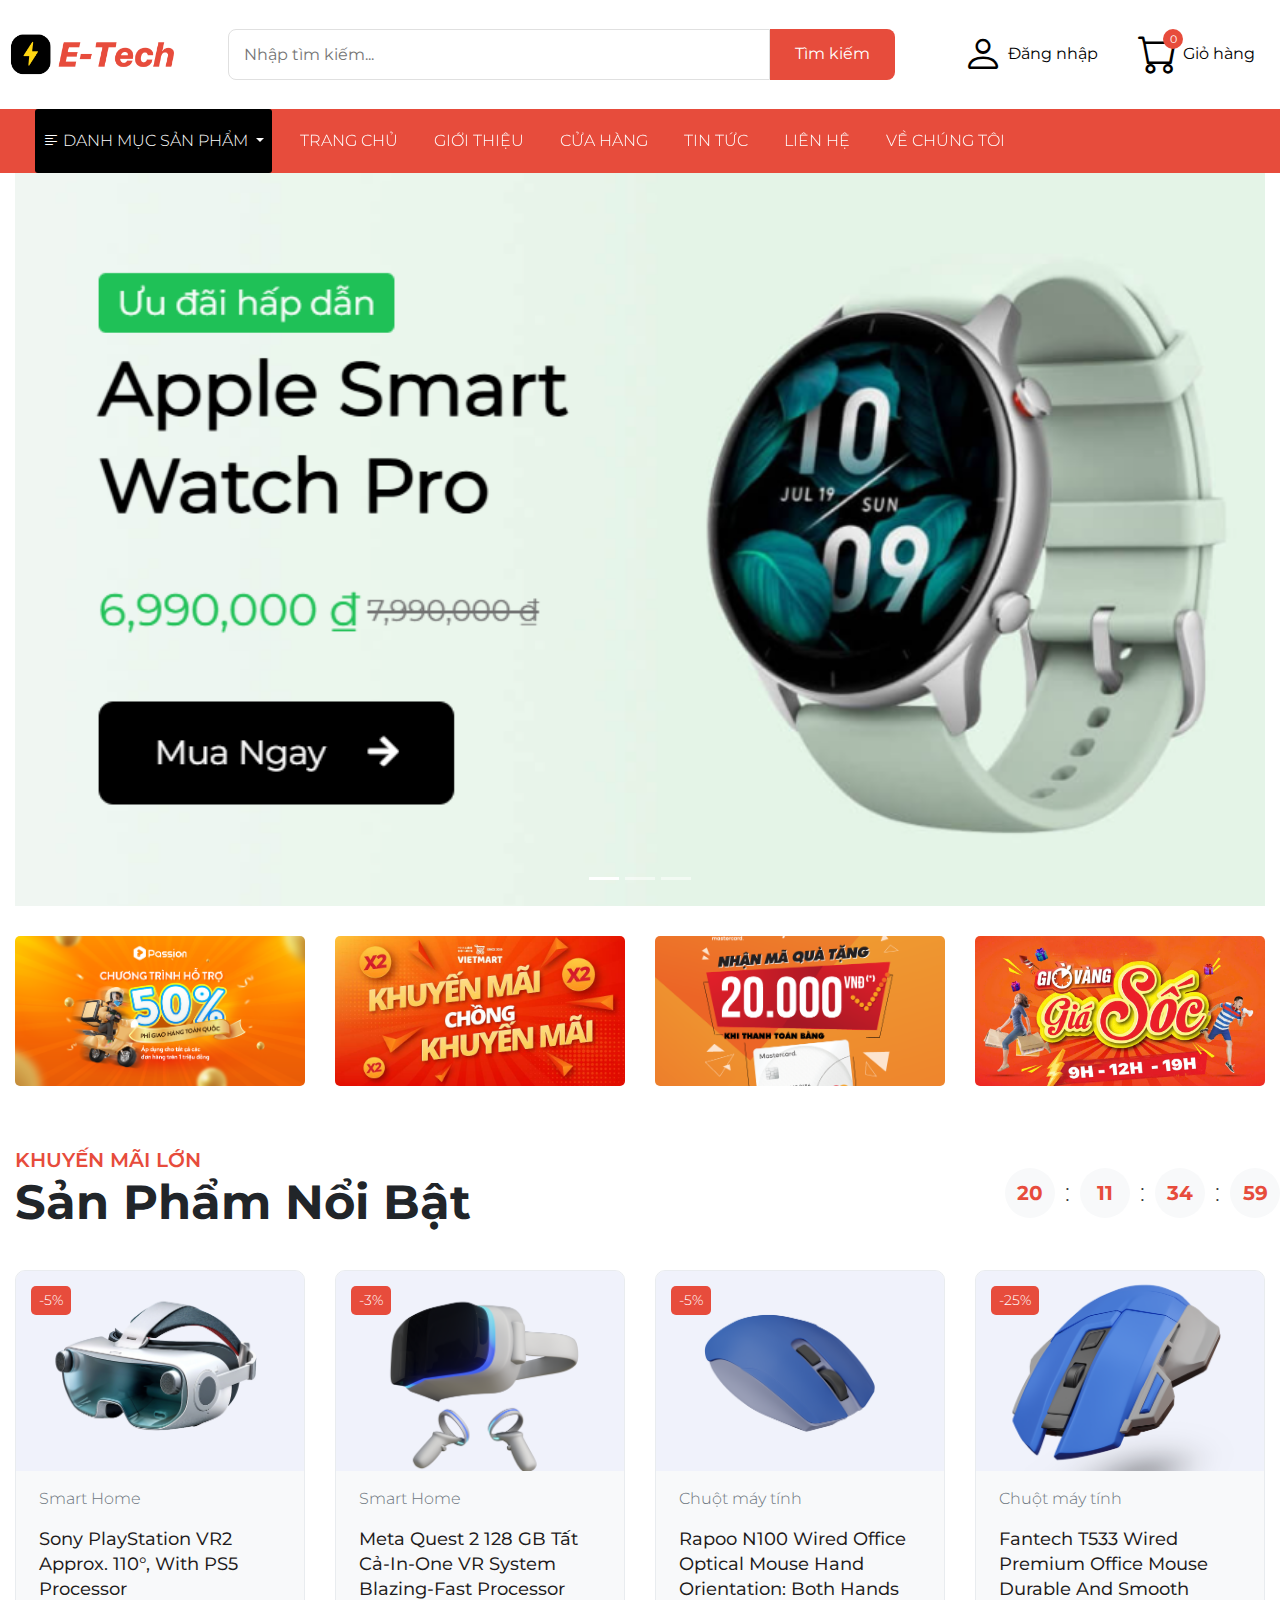
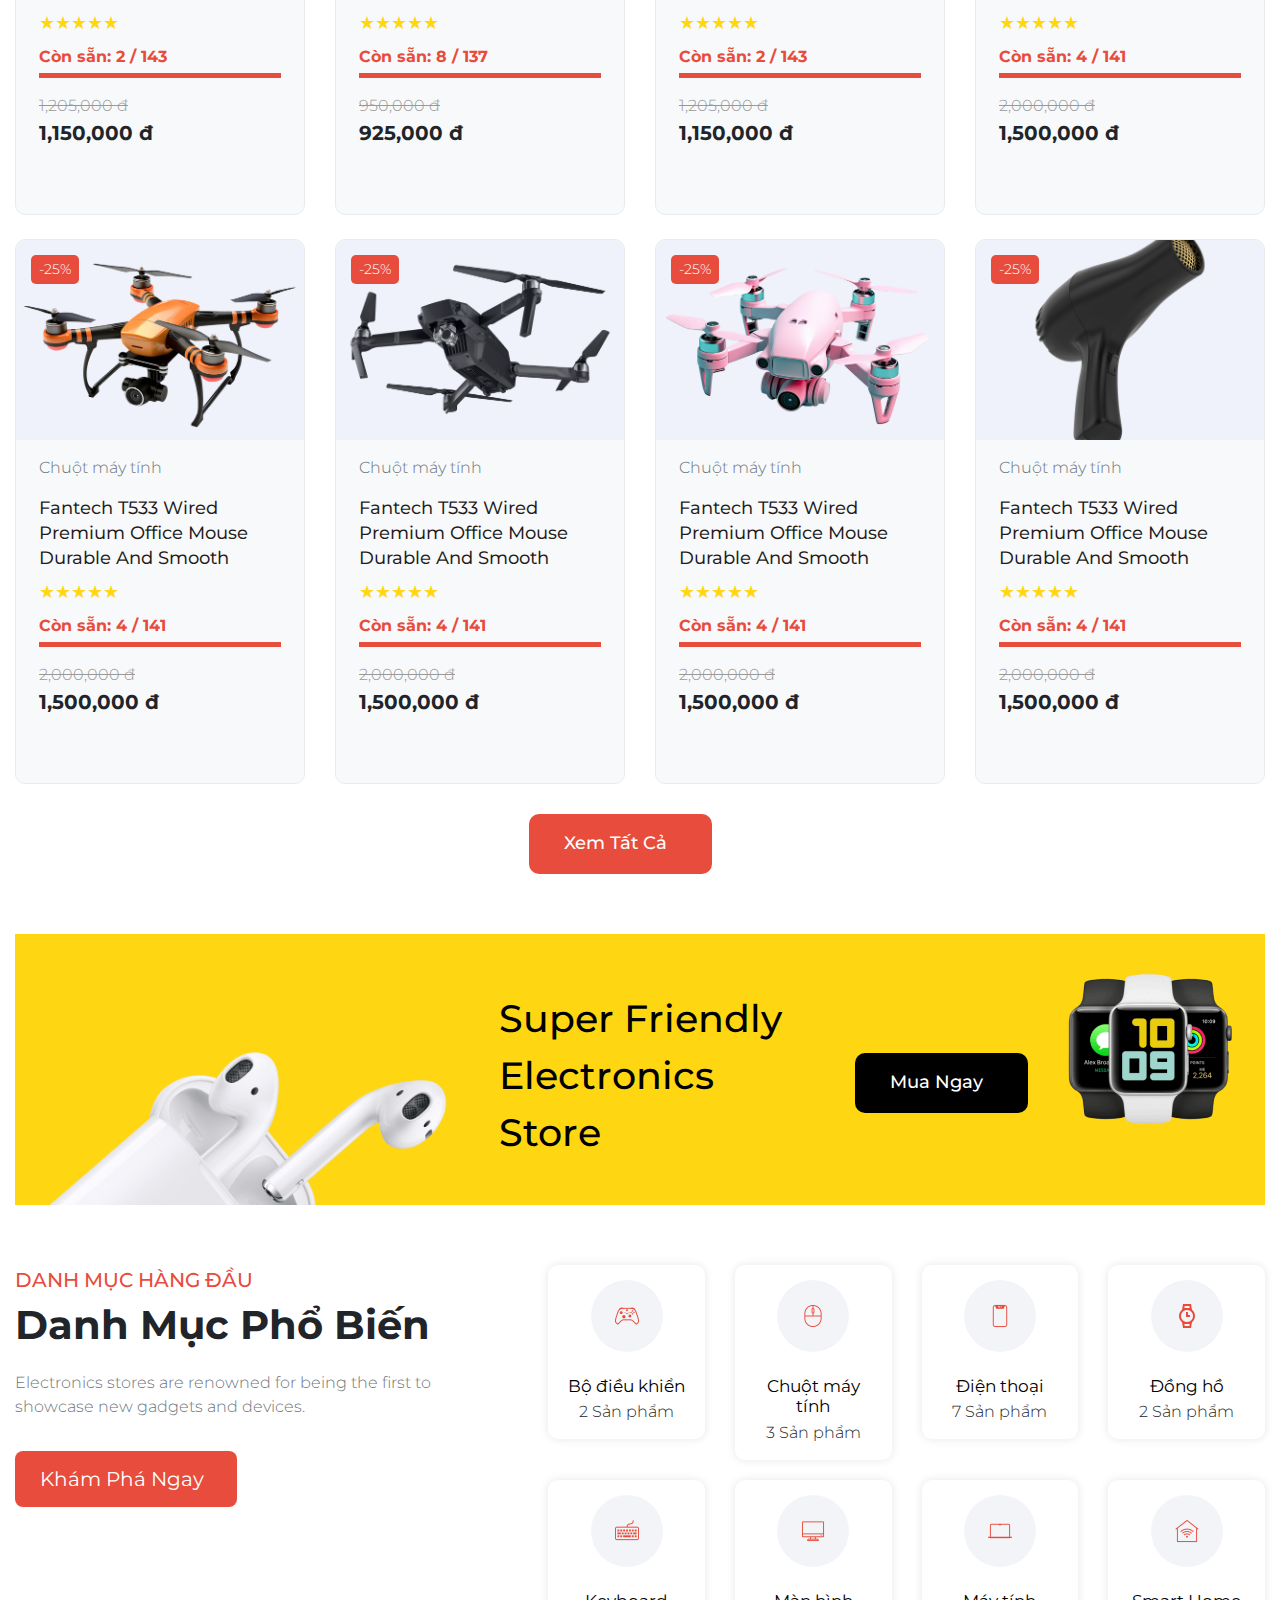
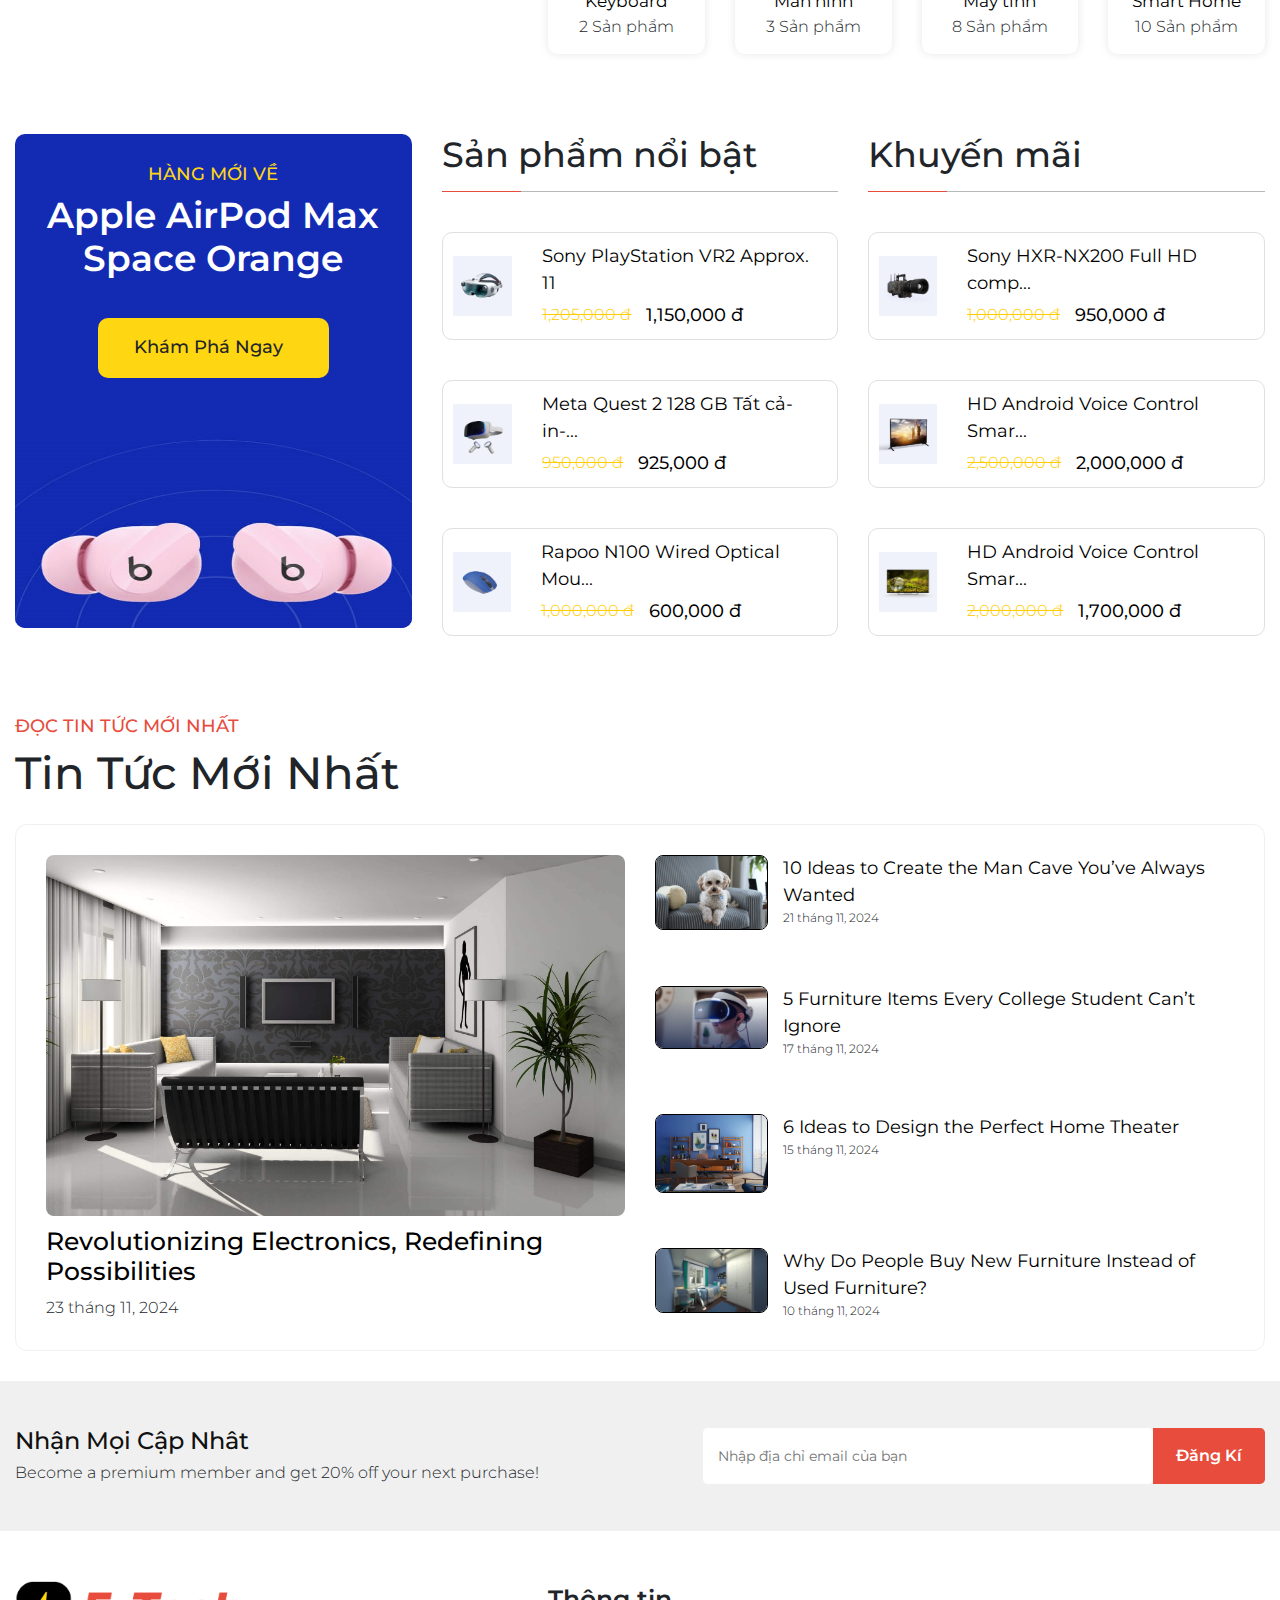
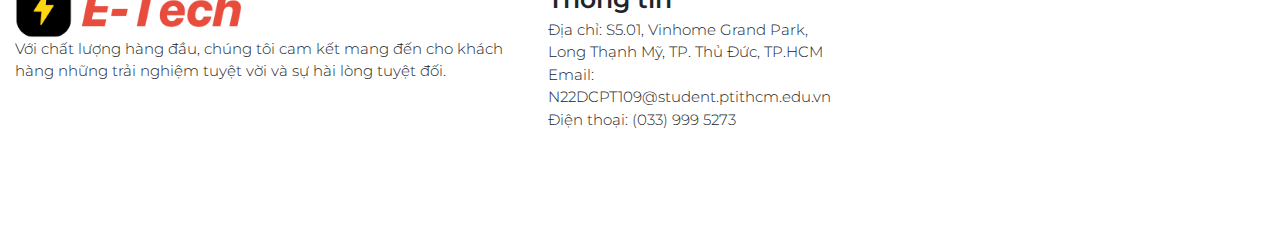
<file: index.html>
<!DOCTYPE html>
<html lang="en">
  <head>
    <meta charset="utf-8" />
    <meta
      name="viewport"
      content="width=device-width, initial-scale=1, shrink-to-fit=no"
    />

    <link
      rel="stylesheet"
      href="https://cdn.jsdelivr.net/npm/bootstrap-icons@1.3.0/font/bootstrap-icons.css"
    />

    <link
      href="https://cdn.jsdelivr.net/npm/bootstrap@5.3.3/dist/css/bootstrap.min.css"
      rel="stylesheet"
      integrity="sha384-QWTKZyjpPEjISv5WaRU9OFeRpok6YctnYmDr5pNlyT2bRjXh0JMhjY6hW+ALEwIH"
      crossorigin="anonymous"
    />

    <link
      rel="stylesheet"
      href="https://cdn.jsdelivr.net/npm/bootstrap@4.0.0/dist/css/bootstrap.min.css"
      integrity="sha384-Gn5384xqQ1aoWXA+058RXPxPg6fy4IWvTNh0E263XmFcJlSAwiGgFAW/dAiS6JXm"
      crossorigin="anonymous"
    />

    <link
      rel="stylesheet"
      href="https://cdnjs.cloudflare.com/ajax/libs/font-awesome/6.6.0/css/all.min.css"
      integrity="sha512-Kc323vGBEqzTmouAECnVceyQqyqdsSiqLQISBL29aUW4U/M7pSPA/gEUZQqv1cwx4OnYxTxve5UMg5GT6L4JJg=="
      crossorigin="anonymous"
      referrerpolicy="no-referrer"
    />

    <link rel="stylesheet" href="assets/css/base.css" />
    <link rel="stylesheet" href="assets/css/home.css" />

    <title>E-Tech</title>
  </head>
  <body>
    <!-- Header -->
    <header class="header">
      <!-- Header-Top -->
      <div class="header-top">
        <div class="container">
          <div class="row py-4">
            <!-- Logo -->
            <div class="col-lg-2 col-md-12 col-sm-12 col-12">
              <div class="logo">
                <a href="index.html">
                  <img src="assets/images/logo.png" alt="logo" />
                </a>
              </div>
            </div>
            <!-- Search Bar -->
            <div class="col-lg-7 col-md-12 col-12">
              <form action="" class="form-search">
                <div class="search-bar d-flex">
                  <input
                    class="search"
                    type="text"
                    placeholder="Nhập tìm kiếm..."
                    name="search"
                    id="search"
                  />
                  <button type="submit" class="button-search">Tìm kiếm</button>
                </div>
              </form>
            </div>
            <!-- Header Top Right -->
            <div class="col-lg-3 col-md-12 col-sm-12 col-12">
              <div class="header-top-right">
                <div class="login-infor">
                  <a href="login.html">
                    <div class="login">
                      <i class="bi bi-person"></i>
                      Đăng nhập
                    </div>
                  </a>
                </div>
                <div class="cart-infor">
                  <div class="cart">
                    <div class="cart-icon">
                      <span class="cart-count">0</span>
                      <i class="bi bi-cart"></i>
                    </div>
                    <span class="cart-title">Giỏ hàng</span>
                  </div>
                </div>
              </div>
            </div>
          </div>
        </div>
      </div>
      <!-- End Header Top -->

      <!-- Header Bottom -->
      <div class="header-bottom">
        <div class="container full-sm">
          <nav class="navbar navbar-expand-lg">
            <ul class="navbar-nav me-auto">
              <!-- Danh mục sản phẩm -->
              <li class="nav-item dropdown">
                <a
                  class="nav-link dropdown-toggle"
                  href="#"
                  id="navbarDropdown"
                  role="button"
                  data-bs-toggle="dropdown"
                  aria-expanded="false"
                >
                  <i class="bi bi-text-left"></i>
                  <span style="color: #ffffff">Danh mục sản phẩm</span>
                </a>
                <ul class="dropdown-menu" aria-labelledby="navbarDropdown">
                  <li>
                    <a class="dropdown-item" href="store.html">Điện thoại</a>
                  </li>
                  <li>
                    <a class="dropdown-item" href="store.html">Máy tính</a>
                  </li>
                  <li>
                    <a class="dropdown-item" href="store.html">Phụ kiện</a>
                  </li>
                  <li>
                    <a class="dropdown-item" href="store.html">Tai nghe</a>
                  </li>
                  <li>
                    <a class="dropdown-item" href="store.html">Smart Watch</a>
                  </li>
                  <li>
                    <a class="dropdown-item" href="store.html">Web Cam</a>
                  </li>
                </ul>
              </li>
            </ul>
            <button
              class="navbar-toggler"
              type="button"
              data-bs-toggle="collapse"
              data-bs-target="#navbarNav"
              aria-controls="navbarNav"
              aria-expanded="false"
              aria-label="Toggle navigation"
            >
              <i class="bi bi-list"></i>
            </button>
            <div class="collapse navbar-collapse" id="navbarNav">
              <!-- Menu chính -->
              <ul class="navbar-nav">
                <li class="nav-item">
                  <a class="nav-link" href="index.html">Trang chủ</a>
                </li>
                <li class="nav-item">
                  <a class="nav-link" href="introduction.html">Giới thiệu</a>
                </li>
                <li class="nav-item">
                  <a class="nav-link" href="store.html">Cửa hàng</a>
                </li>
                <li class="nav-item">
                  <a class="nav-link" href="news.html">Tin tức</a>
                </li>
                <li class="nav-item">
                  <a class="nav-link" href="contact.html">Liên hệ</a>
                </li>
                <li class="nav-item">
                  <a class="nav-link" href="about.html">Về chúng tôi</a>
                </li>
              </ul>
            </div>
          </nav>
        </div>
      </div>
      <!-- End Header Bottom -->
    </header>
    <!-- End Header -->

    <main>
      <!-- Banner -->
      <div class="banner">
        <div class="container full-sm">
          <div
            id="carouselExampleIndicators"
            class="carousel slide"
            data-ride="carousel"
          >
            <ol class="carousel-indicators">
              <li
                data-target="#carouselExampleIndicators"
                data-slide-to="0"
                class="active"
              ></li>
              <li
                data-target="#carouselExampleIndicators"
                data-slide-to="1"
              ></li>
              <li
                data-target="#carouselExampleIndicators"
                data-slide-to="2"
              ></li>
            </ol>
            <div class="carousel-inner">
              <div class="carousel-item active">
                <img
                  class="d-block w-100"
                  src="assets/images/banner-1.png"
                  alt="First slide"
                />
              </div>
              <div class="carousel-item">
                <img
                  class="d-block w-100"
                  src="assets/images/banner-2.png"
                  alt="Second slide"
                />
              </div>
              <div class="carousel-item">
                <img
                  class="d-block w-100"
                  src="assets/images/banner-3.png"
                  alt="Third slide"
                />
              </div>
            </div>
            <a
              class="carousel-control-prev"
              href="#carouselExampleIndicators"
              role="button"
              data-slide="prev"
            >
              <span
                class="carousel-control-prev-icon"
                aria-hidden="true"
              ></span>
              <span class="sr-only">Previous</span>
            </a>
            <a
              class="carousel-control-next"
              href="#carouselExampleIndicators"
              role="button"
              data-slide="next"
            >
              <span
                class="carousel-control-next-icon"
                aria-hidden="true"
              ></span>
              <span class="sr-only">Next</span>
            </a>
          </div>
        </div>
      </div>
      <!-- End Banner -->

      <!-- Feature Style -->
      <div class="feature-style">
        <div class="container">
          <div class="feature-inner">
            <div class="row">
              <div class="col-lg-3 col-sm-6 col-6">
                <div class="feature-item">
                  <a href="">
                    <img
                      class="scale-effect"
                      src="assets/images/feature-style-1.png"
                      alt="Feature Style 1"
                    />
                  </a>
                </div>
              </div>
              <div class="col-lg-3 col-sm-6 col-6">
                <div class="feature-item">
                  <a href="">
                    <img
                      class="scale-effect"
                      src="assets/images/feature-style-2.jpg"
                      alt="Feature Style 2"
                    />
                  </a>
                </div>
              </div>
              <div class="col-lg-3 col-sm-6 col-6">
                <div class="feature-item">
                  <a href="">
                    <img
                      class="scale-effect"
                      src="assets/images/feature-style-3.png"
                      alt="Feature Style 3"
                    />
                  </a>
                </div>
              </div>
              <div class="col-lg-3 col-sm-6 col-6">
                <div class="feature-item">
                  <a href="">
                    <img
                      class="scale-effect"
                      src="assets/images/feature-style-4.jpg"
                      alt="Feature Style 4"
                    />
                  </a>
                </div>
              </div>
            </div>
          </div>
        </div>
      </div>
      <!-- End Feature Style -->

      <!-- Best Seller -->
      <div class="best-seller">
        <div class="container">
          <div class="row align-items-center">
            <div class="col-md-6">
              <span class="promo-text">KHUYẾN MÃI LỚN</span>
              <h1 class="product-title">Sản Phẩm Nổi Bật</h1>
            </div>
            <div class="col-md-6 text-md-end text-start mt-3 mt-md-0">
              <div class="countdown">
                <div class="countdown-item">20</div>
                <div class="countdown-separator">:</div>
                <div class="countdown-item">11</div>
                <div class="countdown-separator">:</div>
                <div class="countdown-item">34</div>
                <div class="countdown-separator">:</div>
                <div class="countdown-item">59</div>
              </div>
            </div>
          </div>
        </div>
      </div>
      <!-- End Best Seller -->

      <!-- Trending Products -->
      <div class="trending-product">
        <div class="container">
          <div class="row g-4">
            <!-- Product Card 1 -->
            <div class="col-md-3 col-sm-6">
              <div class="product-card position-relative">
                <span class="discount-badge">-5%</span>
                <div class="feature-thumbnail">
                  <a href="store.html">
                    <img
                      src="assets/images/product-1.png"
                      alt="Sony PlayStation VR2"
                      class="product-image img-fluid"
                    />
                  </a>
                </div>
                <div class="product-content">
                  <p class="text-muted">Smart Home</p>
                  <a href="product-detail.html"
                    >Sony PlayStation VR2 Approx. 110°, With PS5 Processor</a
                  >
                  <div class="stars">★★★★★</div>
                  <p class="availability">Còn sẵn: 2 / 143</p>
                  <div class="stock-bar"></div>
                  <p class="mt-3">
                    <span class="old-price">1,205,000 đ</span><br />
                    <span class="price">1,150,000 đ</span>
                  </p>
                  <button
                    class="add-to-cart-btn"
                    onclick="showCartNotification(this)"
                  >
                    Thêm vào giỏ hàng <i class="bi bi-bag"></i>
                  </button>
                </div>
                <div class="cart-notification">Đã thêm vào giỏ hàng</div>
              </div>
            </div>

            <!-- Product Card 2-->
            <div class="col-md-3 col-sm-6">
              <div class="product-card position-relative">
                <span class="discount-badge">-3%</span>
                <div class="feature-thumbnail">
                  <a href="store.html">
                    <img
                      src="assets/images/product-2.png"
                      alt="Meta Quest 2"
                      class="product-image img-fluid"
                    />
                  </a>
                </div>
                <div class="product-content">
                  <p class="text-muted">Smart Home</p>
                  <a href="store.html"
                    >Meta Quest 2 128 GB Tất Cả-In-One VR System Blazing-Fast
                    Processor</a
                  >
                  <div class="stars">★★★★★</div>
                  <p class="availability">Còn sẵn: 8 / 137</p>
                  <div class="stock-bar"></div>
                  <p class="mt-3">
                    <span class="old-price">950,000 đ</span><br />
                    <span class="price">925,000 đ</span>
                  </p>
                  <button
                    class="add-to-cart-btn"
                    onclick="showCartNotification(this)"
                  >
                    Thêm vào giỏ hàng <i class="bi bi-bag"></i>
                  </button>
                </div>
                <div class="cart-notification">Đã thêm vào giỏ hàng</div>
              </div>
            </div>

            <!-- Product Card 3 -->
            <div class="col-md-3 col-sm-6">
              <div class="product-card position-relative">
                <span class="discount-badge">-5%</span>
                <div class="feature-thumbnail">
                  <a href="store.html">
                    <img
                      src="assets/images/product-3.png"
                      alt="Sony PlayStation VR2"
                      class="product-image img-fluid"
                    />
                  </a>
                </div>
                <div class="product-content">
                  <p class="text-muted">Chuột máy tính</p>
                  <a href="store.html">
                    Rapoo N100 Wired Office Optical Mouse Hand Orientation: Both
                    Hands
                  </a>
                  <div class="stars">★★★★★</div>
                  <p class="availability">Còn sẵn: 2 / 143</p>
                  <div class="stock-bar"></div>
                  <p class="mt-3">
                    <span class="old-price">1,205,000 đ</span><br />
                    <span class="price">1,150,000 đ</span>
                  </p>
                  <button
                    class="add-to-cart-btn"
                    onclick="showCartNotification(this)"
                  >
                    Thêm vào giỏ hàng <i class="bi bi-bag"></i>
                  </button>
                </div>
                <div class="cart-notification">Đã thêm vào giỏ hàng</div>
              </div>
            </div>

            <!-- Product Card 4 -->
            <div class="col-md-3 col-sm-6">
              <div class="product-card position-relative">
                <span class="discount-badge">-25%</span>
                <div class="feature-thumbnail">
                  <a href="store.html">
                    <img
                      src="assets/images/product-4.png"
                      alt="Fantech T533"
                      class="product-image img-fluid"
                    />
                  </a>
                </div>
                <div class="product-content">
                  <p class="text-muted">Chuột máy tính</p>
                  <a href="store.html">
                    Fantech T533 Wired Premium Office Mouse Durable And Smooth
                  </a>
                  <div class="stars">★★★★★</div>
                  <p class="availability">Còn sẵn: 4 / 141</p>
                  <div class="stock-bar"></div>
                  <p class="mt-3">
                    <span class="old-price">2,000,000 đ</span><br />
                    <span class="price">1,500,000 đ</span>
                  </p>
                  <button
                    class="add-to-cart-btn"
                    onclick="showCartNotification(this)"
                  >
                    Thêm vào giỏ hàng <i class="bi bi-bag"></i>
                  </button>
                </div>
                <div class="cart-notification">Đã thêm vào giỏ hàng</div>
              </div>
            </div>

            <!-- Product Card 5 -->
            <div class="col-md-3 col-sm-6">
              <div class="product-card position-relative">
                <span class="discount-badge">-25%</span>
                <div class="feature-thumbnail">
                  <a href="store.html">
                    <img
                      src="assets/images/product-5.png"
                      alt="Fantech T533"
                      class="product-image img-fluid"
                    />
                  </a>
                </div>
                <div class="product-content">
                  <p class="text-muted">Chuột máy tính</p>
                  <a href="store.html">
                    Fantech T533 Wired Premium Office Mouse Durable And Smooth
                  </a>
                  <div class="stars">★★★★★</div>
                  <p class="availability">Còn sẵn: 4 / 141</p>
                  <div class="stock-bar"></div>
                  <p class="mt-3">
                    <span class="old-price">2,000,000 đ</span><br />
                    <span class="price">1,500,000 đ</span>
                  </p>
                  <button
                    class="add-to-cart-btn"
                    onclick="showCartNotification(this)"
                  >
                    Thêm vào giỏ hàng <i class="bi bi-bag"></i>
                  </button>
                </div>
                <div class="cart-notification">Đã thêm vào giỏ hàng</div>
              </div>
            </div>

            <!-- Product Card 6 -->
            <div class="col-md-3 col-sm-6">
              <div class="product-card position-relative">
                <span class="discount-badge">-25%</span>
                <div class="feature-thumbnail">
                  <a href="store.html">
                    <img
                      src="assets/images/product-6.png"
                      alt="Fantech T533"
                      class="product-image img-fluid"
                    />
                  </a>
                </div>
                <div class="product-content">
                  <p class="text-muted">Chuột máy tính</p>
                  <a href="store.html">
                    Fantech T533 Wired Premium Office Mouse Durable And Smooth
                  </a>
                  <div class="stars">★★★★★</div>
                  <p class="availability">Còn sẵn: 4 / 141</p>
                  <div class="stock-bar"></div>
                  <p class="mt-3">
                    <span class="old-price">2,000,000 đ</span><br />
                    <span class="price">1,500,000 đ</span>
                  </p>
                  <button
                    class="add-to-cart-btn"
                    onclick="showCartNotification(this)"
                  >
                    Thêm vào giỏ hàng <i class="bi bi-bag"></i>
                  </button>
                </div>
                <div class="cart-notification">Đã thêm vào giỏ hàng</div>
              </div>
            </div>

            <!-- Product Card 7 -->
            <div class="col-md-3 col-sm-6">
              <div class="product-card position-relative">
                <span class="discount-badge">-25%</span>
                <div class="feature-thumbnail">
                  <a href="store.html">
                    <img
                      src="assets/images/product-7.png"
                      alt="Fantech T533"
                      class="product-image img-fluid"
                    />
                  </a>
                </div>
                <div class="product-content">
                  <p class="text-muted">Chuột máy tính</p>
                  <a href="store.html">
                    Fantech T533 Wired Premium Office Mouse Durable And Smooth
                  </a>
                  <div class="stars">★★★★★</div>
                  <p class="availability">Còn sẵn: 4 / 141</p>
                  <div class="stock-bar"></div>
                  <p class="mt-3">
                    <span class="old-price">2,000,000 đ</span><br />
                    <span class="price">1,500,000 đ</span>
                  </p>
                  <button
                    class="add-to-cart-btn"
                    onclick="showCartNotification(this)"
                  >
                    Thêm vào giỏ hàng <i class="bi bi-bag"></i>
                  </button>
                </div>
                <div class="cart-notification">Đã thêm vào giỏ hàng</div>
              </div>
            </div>

            <!-- Product Card 8 -->
            <div class="col-md-3 col-sm-6">
              <div class="product-card position-relative">
                <span class="discount-badge">-25%</span>
                <div class="feature-thumbnail">
                  <a href="store.html">
                    <img
                      src="assets/images/product-8.png"
                      alt="Fantech T533"
                      class="product-image img-fluid"
                    />
                  </a>
                </div>
                <div class="product-content">
                  <p class="text-muted">Chuột máy tính</p>
                  <a href="store.html">
                    Fantech T533 Wired Premium Office Mouse Durable And Smooth
                  </a>
                  <div class="stars">★★★★★</div>
                  <p class="availability">Còn sẵn: 4 / 141</p>
                  <div class="stock-bar"></div>
                  <p class="mt-3">
                    <span class="old-price">2,000,000 đ</span><br />
                    <span class="price">1,500,000 đ</span>
                  </p>
                  <button
                    class="add-to-cart-btn"
                    onclick="showCartNotification(this)"
                  >
                    Thêm vào giỏ hàng <i class="bi bi-bag"></i>
                  </button>
                </div>
                <div class="cart-notification">Đã thêm vào giỏ hàng</div>
              </div>
            </div>
          </div>
          <!-- Button -->
          <a href="store.html" class="btn-dark light-hover el-btn">
            Xem Tất Cả
            <i class="fa-solid fa-arrow-right"></i>
          </a>
        </div>
      </div>

      <!-- Banner Section -->
      <div class="banner-section">
        <div class="container">
          <div class="inner-content">
            Super Friendly<br />Electronics<br />Store
          </div>
          <div class="inner-banner">
            <div class="inner-image-1">
              <img
                src="assets/images/banner-section-1.png"
                alt="banner-section-1"
              />
            </div>
            <div class="inner-image-2">
              <a href="store.html" class="btn-dark light-hover el-btn">
                Mua Ngay
                <i class="fa-solid fa-arrow-right"></i>
              </a>
              <img
                src="assets/images/banner-section-2.png"
                alt="banner-section-2"
              />
            </div>
          </div>
        </div>
      </div>
      <!-- End Banner Section -->

      <!-- Popular Categories -->
      <div class="popular-categories">
        <div class="container">
          <div class="row">
            <div class="col-md-5">
              <div class="section-title">DANH MỤC HÀNG ĐẦU</div>
              <div class="main-title">Danh Mục Phổ Biến</div>
              <div class="description">
                Electronics stores are renowned for being the first to
                <br />showcase new gadgets and devices.
              </div>
              <a href="store.html">
                <button class="btn btn-custom">
                  Khám Phá Ngay
                  <i class="fa-solid fa-arrow-right"></i>
                </button>
              </a>
            </div>
            <div class="col-md-7">
              <div class="row">
                <div class="col-md-3">
                  <div class="category-card">
                    <div class="icon-wrapper">
                      <img
                        src="assets/images/popular-categories-1.png"
                        alt=""
                      />
                    </div>
                    <a href="store.html">
                      <h6 class="mb-1 mt-4">Bộ điều khiển</h6>
                    </a>
                    <p class="mb-0">2 Sản phẩm</p>
                  </div>
                </div>

                <div class="col-md-3">
                  <div class="category-card">
                    <div class="icon-wrapper">
                      <img
                        src="assets/images/popular-categories-2.png"
                        alt=""
                      />
                    </div>
                    <a href="store.html">
                      <h6 class="mb-1 mt-4">Chuột máy tính</h6>
                    </a>
                    <p class="mb-0">3 Sản phẩm</p>
                  </div>
                </div>

                <div class="col-md-3">
                  <div class="category-card">
                    <div class="icon-wrapper">
                      <img
                        src="assets/images/popular-categories-3.png"
                        alt=""
                      />
                    </div>
                    <a href="store.html">
                      <h6 class="mb-1 mt-4">Điện thoại</h6>
                    </a>
                    <p class="mb-0">7 Sản phẩm</p>
                  </div>
                </div>

                <div class="col-md-3">
                  <div class="category-card">
                    <div class="icon-wrapper">
                      <img
                        src="assets/images/popular-categories-4.png"
                        alt=""
                      />
                    </div>
                    <a href="store.html">
                      <h6 class="mb-1 mt-4">Đồng hồ</h6>
                    </a>
                    <p class="mb-0">2 Sản phẩm</p>
                  </div>
                </div>

                <div class="col-md-3">
                  <div class="category-card">
                    <div class="icon-wrapper">
                      <img
                        src="assets/images/popular-categories-5.png"
                        alt=""
                      />
                    </div>
                    <a href="store.html">
                      <h6 class="mb-1 mt-4">Keyboard</h6>
                    </a>
                    <p class="mb-0">2 Sản phẩm</p>
                  </div>
                </div>

                <div class="col-md-3">
                  <div class="category-card">
                    <div class="icon-wrapper">
                      <img
                        src="assets/images/popular-categories-6.png"
                        alt=""
                      />
                    </div>
                    <a href="store.html">
                      <h6 class="mb-1 mt-4">Màn hình</h6>
                    </a>
                    <p class="mb-0">3 Sản phẩm</p>
                  </div>
                </div>

                <div class="col-md-3">
                  <div class="category-card">
                    <div class="icon-wrapper">
                      <img
                        src="assets/images/popular-categories-7.png"
                        alt=""
                      />
                    </div>
                    <a href="store.html">
                      <h6 class="mb-1 mt-4">Máy tính</h6>
                    </a>
                    <p class="mb-0">8 Sản phẩm</p>
                  </div>
                </div>

                <div class="col-md-3">
                  <div class="category-card">
                    <div class="icon-wrapper">
                      <img
                        src="assets/images/popular-categories-8.png"
                        alt=""
                      />
                    </div>
                    <a href="store.html">
                      <h6 class="mb-1 mt-4">Smart Home</h6>
                    </a>
                    <p class="mb-0">10 Sản phẩm</p>
                  </div>
                </div>
              </div>
            </div>
          </div>
        </div>
      </div>
      <!-- End Popular Categories -->

      <!-- New Products -->
      <div class="new-product">
        <div class="container">
          <div class="col-md-4">
            <div class="highlight text-center">
              <div class="content">
                <h4>HÀNG MỚI VỀ</h4>
                <h1>Apple AirPod Max Space Orange</h1>
                <a href="store.html">
                  <button class="btn btn-custom">
                    Khám Phá Ngay
                    <i class="fa-solid fa-arrow-right"></i>
                  </button>
                </a>
              </div>
              <span class="banner-img">
                <img src="assets/images/banner-new-product.jpg" alt="" />
              </span>
            </div>
          </div>

          <div class="col-md-8">
            <div class="row">
              <div class="col-md-6">
                <h3>Sản phẩm nổi bật</h3>
                <div class="underline"></div>
                <div class="product-list">
                  <div class="product-item">
                    <img
                      alt="Sony PlayStation VR2 Approx. 11"
                      height="60"
                      src="assets/images/product-1.png"
                      width="60"
                    />
                    <div class="details">
                      <a href="store.html">Sony PlayStation VR2 Approx. 11</a>
                      <div class="stars">
                        <i class="fas fa-star"> </i>
                        <i class="fas fa-star"> </i>
                        <i class="fas fa-star"> </i>
                        <i class="fas fa-star"> </i>
                        <i class="fas fa-star"> </i>
                      </div>
                      <div class="price">
                        <div class="old-price">1,205,000 đ</div>
                        <div class="new-price">1,150,000 đ</div>
                      </div>
                      <button
                        class="add-to-cart-btn"
                        onclick="showCartNotification(this)"
                      >
                        Thêm vào giỏ hàng <i class="bi bi-bag"></i>
                      </button>
                    </div>
                    <div class="cart-notification">Đã thêm vào giỏ hàng</div>
                  </div>

                  <div class="product-item">
                    <img
                      alt="Meta Quest 2 128 GB Tất cả-in-..."
                      height="60"
                      src="assets/images/product-2.png"
                      width="60"
                    />
                    <div class="details">
                      <a href="#">Meta Quest 2 128 GB Tất cả-in-...</a>
                      <div class="stars">
                        <i class="fas fa-star"> </i>
                        <i class="fas fa-star"> </i>
                        <i class="fas fa-star"> </i>
                        <i class="fas fa-star"> </i>
                        <i class="fas fa-star"> </i>
                      </div>
                      <div class="price">
                        <div class="old-price">950,000 đ</div>
                        <div class="new-price">925,000 đ</div>
                      </div>
                      <button
                        class="add-to-cart-btn"
                        onclick="showCartNotification(this)"
                      >
                        Thêm vào giỏ hàng <i class="bi bi-bag"></i>
                      </button>
                    </div>
                    <div class="cart-notification">Đã thêm vào giỏ hàng</div>
                  </div>

                  <div class="product-item">
                    <img
                      alt="Rapoo N100 Wired Optical Mou..."
                      height="60"
                      src="assets/images/product-3.png"
                      width="60"
                    />
                    <div class="details">
                      <a href="#">Rapoo N100 Wired Optical Mou...</a>
                      <div class="stars">
                        <i class="fas fa-star"> </i>
                        <i class="fas fa-star"> </i>
                        <i class="fas fa-star"> </i>
                        <i class="fas fa-star"> </i>
                        <i class="fas fa-star"> </i>
                      </div>
                      <div class="price">
                        <div class="old-price">1,000,000 đ</div>
                        <div class="new-price">600,000 đ</div>
                      </div>
                      <button
                        class="add-to-cart-btn"
                        onclick="showCartNotification(this)"
                      >
                        Thêm vào giỏ hàng <i class="bi bi-bag"></i>
                      </button>
                    </div>
                    <div class="cart-notification">Đã thêm vào giỏ hàng</div>
                  </div>
                </div>
              </div>

              <div class="col-md-6">
                <h3>Khuyến mãi</h3>
                <div class="underline"></div>
                <div class="product-list">
                  <div class="product-item">
                    <img
                      alt="Sony HXR-NX200 Full HD comp..."
                      height="60"
                      src="assets/images/product-9.png"
                      width="60"
                    />
                    <div class="details">
                      <a href="#">Sony HXR-NX200 Full HD comp...</a>
                      <div class="stars">
                        <i class="fas fa-star"> </i>
                        <i class="fas fa-star"> </i>
                        <i class="fas fa-star"> </i>
                        <i class="fas fa-star"> </i>
                        <i class="fas fa-star"> </i>
                      </div>
                      <div class="price">
                        <div class="old-price">1,000,000 đ</div>
                        <div class="new-price">950,000 đ</div>
                      </div>
                      <button
                        class="add-to-cart-btn"
                        onclick="showCartNotification(this)"
                      >
                        Thêm vào giỏ hàng <i class="bi bi-bag"></i>
                      </button>
                    </div>
                    <div class="cart-notification">Đã thêm vào giỏ hàng</div>
                  </div>

                  <div class="product-item">
                    <img
                      alt="HD Android Voice Control Smar..."
                      height="60"
                      src="assets/images/product-10.png"
                      width="60"
                    />
                    <div class="details">
                      <a href="#">HD Android Voice Control Smar...</a>
                      <div class="stars">
                        <i class="fas fa-star"> </i>
                        <i class="fas fa-star"> </i>
                        <i class="fas fa-star"> </i>
                        <i class="fas fa-star"> </i>
                        <i class="fas fa-star"> </i>
                      </div>
                      <div class="price">
                        <div class="old-price">2,500,000 đ</div>
                        <div class="new-price">2,000,000 đ</div>
                      </div>
                      <button
                        class="add-to-cart-btn"
                        onclick="showCartNotification(this)"
                      >
                        Thêm vào giỏ hàng <i class="bi bi-bag"></i>
                      </button>
                    </div>
                    <div class="cart-notification">Đã thêm vào giỏ hàng</div>
                  </div>

                  <div class="product-item">
                    <img
                      alt="HD Android Voice Control Smar..."
                      height="60"
                      src="assets/images/product-11.png"
                      width="60"
                    />
                    <div class="details">
                      <a href="#">HD Android Voice Control Smar...</a>
                      <div class="stars">
                        <i class="fas fa-star"> </i>
                        <i class="fas fa-star"> </i>
                        <i class="fas fa-star"> </i>
                        <i class="fas fa-star"> </i>
                        <i class="fas fa-star"> </i>
                      </div>
                      <div class="price">
                        <div class="old-price">2,000,000 đ</div>
                        <div class="new-price">1,700,000 đ</div>
                      </div>
                      <button
                        class="add-to-cart-btn"
                        onclick="showCartNotification(this)"
                      >
                        Thêm vào giỏ hàng <i class="bi bi-bag"></i>
                      </button>
                    </div>
                    <div class="cart-notification">Đã thêm vào giỏ hàng</div>
                  </div>
                </div>
              </div>
            </div>
          </div>
        </div>
      </div>
      <!-- End New Products -->

      <!-- Blog -->
      <div class="blog">
        <div class="container">
          <div class="blog-title">
            <h4>ĐỌC TIN TỨC MỚI NHẤT</h4>
            <h2>Tin Tức Mới Nhất</h2>
          </div>
          <div class="tab-content mt-4">
            <div class="blog-wrapper">
              <div class="row">
                <div class="col-lg-6 col-sm-12 col-12">
                  <div class="blog-main">
                    <div class="blog-image">
                      <a href="#">
                        <img src="assets/images/blog-main.jpg" alt="" />
                      </a>
                    </div>
                    <div class="blog-title">
                      <h4>
                        <a href="news.html">
                          Revolutionizing Electronics, Redefining Possibilities
                        </a>
                      </h4>
                    </div>
                    <div class="blog-date">23 tháng 11, 2024</div>
                  </div>
                </div>

                <div class="col-lg-6 col-sm-12 col-12">
                  <ul class="blog-list">
                    <li class="blog-item">
                      <div class="blog-item-image">
                        <a href="news.html">
                          <img src="assets/images/blog-1.jpg" alt="" />
                        </a>
                      </div>
                      <div class="blog-item-detail">
                        <div class="blog-item-title">
                          <a href="news.html">
                            10 Ideas to Create the Man Cave You’ve Always Wanted
                          </a>
                        </div>
                        <div class="blog-item-date">21 tháng 11, 2024</div>
                      </div>
                    </li>

                    <li class="blog-item">
                      <div class="blog-item-image">
                        <a href="news.html">
                          <img src="assets/images/blog-2.png" alt="" />
                        </a>
                      </div>
                      <div class="blog-item-detail">
                        <div class="blog-item-title">
                          <a href="news.html">
                            5 Furniture Items Every College Student Can’t Ignore
                          </a>
                        </div>
                        <div class="blog-item-date">17 tháng 11, 2024</div>
                      </div>
                    </li>

                    <li class="blog-item">
                      <div class="blog-item-image">
                        <a href="news.html">
                          <img src="assets/images/blog-3.jpg" alt="" />
                        </a>
                      </div>
                      <div class="blog-item-detail">
                        <div class="blog-item-title">
                          <a href="#">
                            6 Ideas to Design the Perfect Home Theater
                          </a>
                        </div>
                        <div class="blog-item-date">15 tháng 11, 2024</div>
                      </div>
                    </li>

                    <li class="blog-item">
                      <div class="blog-item-image">
                        <a href="news.html">
                          <img src="assets/images/blog-4.jpg" alt="" />
                        </a>
                      </div>
                      <div class="blog-item-detail">
                        <div class="blog-item-title">
                          <a href="news.html">
                            Why Do People Buy New Furniture Instead of Used
                            Furniture?
                          </a>
                        </div>
                        <div class="blog-item-date">10 tháng 11, 2024</div>
                      </div>
                    </li>
                  </ul>
                </div>
              </div>
            </div>
          </div>
        </div>
      </div>
      <!-- End Blog -->
    </main>

    <!-- Footer -->
    <footer class="footer">
      <div class="newsletter-group">
        <div class="container">
          <div class="newsletter-box">
            <div class="newsletter-inner">
              <div class="newsletter-title">
                <h3>Nhận mọi cập nhât</h3>
                <p>
                  Become a premium member and get 20% off your next purchase!
                </p>
              </div>
              <div class="newsletter-mail">
                <form>
                  <div class="email-group">
                    <input
                      type="email"
                      class="email-box"
                      name=""
                      id="mc-email"
                      placeholder="Nhập địa chỉ email của bạn"
                      required=""
                    />
                    <button class="btn-newsletter" type="submit" id="mc-submit">
                      Đăng kí
                    </button>
                  </div>
                </form>
              </div>
            </div>
          </div>
        </div>
      </div>

      <div class="footer-bottom">
        <div class="container">
          <div class="row">
            <div class="col-lg-5 col-md-12 col-sm-12 col-12">
              <div class="footer-single-widget">
                <div class="widget-title">
                  <div class="footer-logo">
                    <a href="index.html">
                      <img src="assets/images/logo.png" alt="logo" />
                    </a>
                  </div>
                </div>
                <div class="widget-body">
                  Với chất lượng hàng đầu, chúng tôi cam kết mang đến cho khách
                  hàng những trải nghiệm tuyệt vời và sự hài lòng tuyệt đối.
                </div>
              </div>
            </div>
            <div class="col-lg-3 col-md-12 col-sm-12 col-12">
              <div class="footer-single-widget">
                <div class="widget-title">Thông tin</div>
                <div class="widget-body">
                  <div class="footer-useful-link">
                    <ul class="contact-list">
                      <li class="contact-item">
                        Địa chỉ: S5.01, Vinhome Grand Park, Long Thạnh Mỹ, TP.
                        Thủ Đức, TP.HCM
                      </li>
                      <li class="contact-item">
                        Email: N22DCPT109@student.ptithcm.edu.vn
                      </li>
                      <li class="contact-item">Điện thoại: (033) 999 5273</li>
                    </ul>
                  </div>
                </div>
              </div>
            </div>
            <div class="col-lg-4 col-md-12 col-sm-12 col-12">
              <iframe
                src="https://www.google.com/maps/embed?pb=!1m18!1m12!1m3!1d3918.620040238428!2d106.83430327480585!3d10.840361789312368!2m3!1f0!2f0!3f0!3m2!1i1024!2i768!4f13.1!3m3!1m2!1s0x317521c3fd962989%3A0x5f8afcaf11f1d5f8!2sT%C3%B2a%20S5.01%20Vinhomes%20Grand%20Park!5e0!3m2!1sen!2s!4v1732378301823!5m2!1sen!2s"
                width="100%"
                height="250"
                style="border: 0"
                allowfullscreen=""
                loading="lazy"
                referrerpolicy="no-referrer-when-downgrade"
              ></iframe>
            </div>
          </div>
        </div>
      </div>
    </footer>

    <script
      src="https://cdn.jsdelivr.net/npm/jquery@3.5.1/dist/jquery.slim.min.js"
      integrity="sha384-DfXdz2htPH0lsSSs5nCTpuj/zy4C+OGpamoFVy38MVBnE+IbbVYUew+OrCXaRkfj"
      crossorigin="anonymous"
    ></script>

    <script
      src="https://cdn.jsdelivr.net/npm/bootstrap@4.6.2/dist/js/bootstrap.bundle.min.js"
      integrity="sha384-Fy6S3B9q64WdZWQUiU+q4/2Lc9npb8tCaSX9FK7E8HnRr0Jz8D6OP9dO5Vg3Q9ct"
      crossorigin="anonymous"
    ></script>

    <script
      src="https://cdn.jsdelivr.net/npm/bootstrap@5.3.3/dist/js/bootstrap.bundle.min.js"
      integrity="sha384-YvpcrYf0tY3lHB60NNkmXc5s9fDVZLESaAA55NDzOxhy9GkcIdslK1eN7N6jIeHz"
      crossorigin="anonymous"
    ></script>

    <script
      src="https://code.jquery.com/jquery-3.2.1.slim.min.js"
      integrity="sha384-KJ3o2DKtIkvYIK3UENzmM7KCkRr/rE9/Qpg6aAZGJwFDMVNA/GpGFF93hXpG5KkN"
      crossorigin="anonymous"
    ></script>

    <script
      src="https://cdn.jsdelivr.net/npm/popper.js@1.12.9/dist/umd/popper.min.js"
      integrity="sha384-ApNbgh9B+Y1QKtv3Rn7W3mgPxhU9K/ScQsAP7hUibX39j7fakFPskvXusvfa0b4Q"
      crossorigin="anonymous"
    ></script>

    <script
      src="https://cdn.jsdelivr.net/npm/bootstrap@4.0.0/dist/js/bootstrap.min.js"
      integrity="sha384-JZR6Spejh4U02d8jOt6vLEHfe/JQGiRRSQQxSfFWpi1MquVdAyjUar5+76PVCmYl"
      crossorigin="anonymous"
    ></script>

    <script src="assets/js/main.js"></script>
  </body>
</html>
</file>
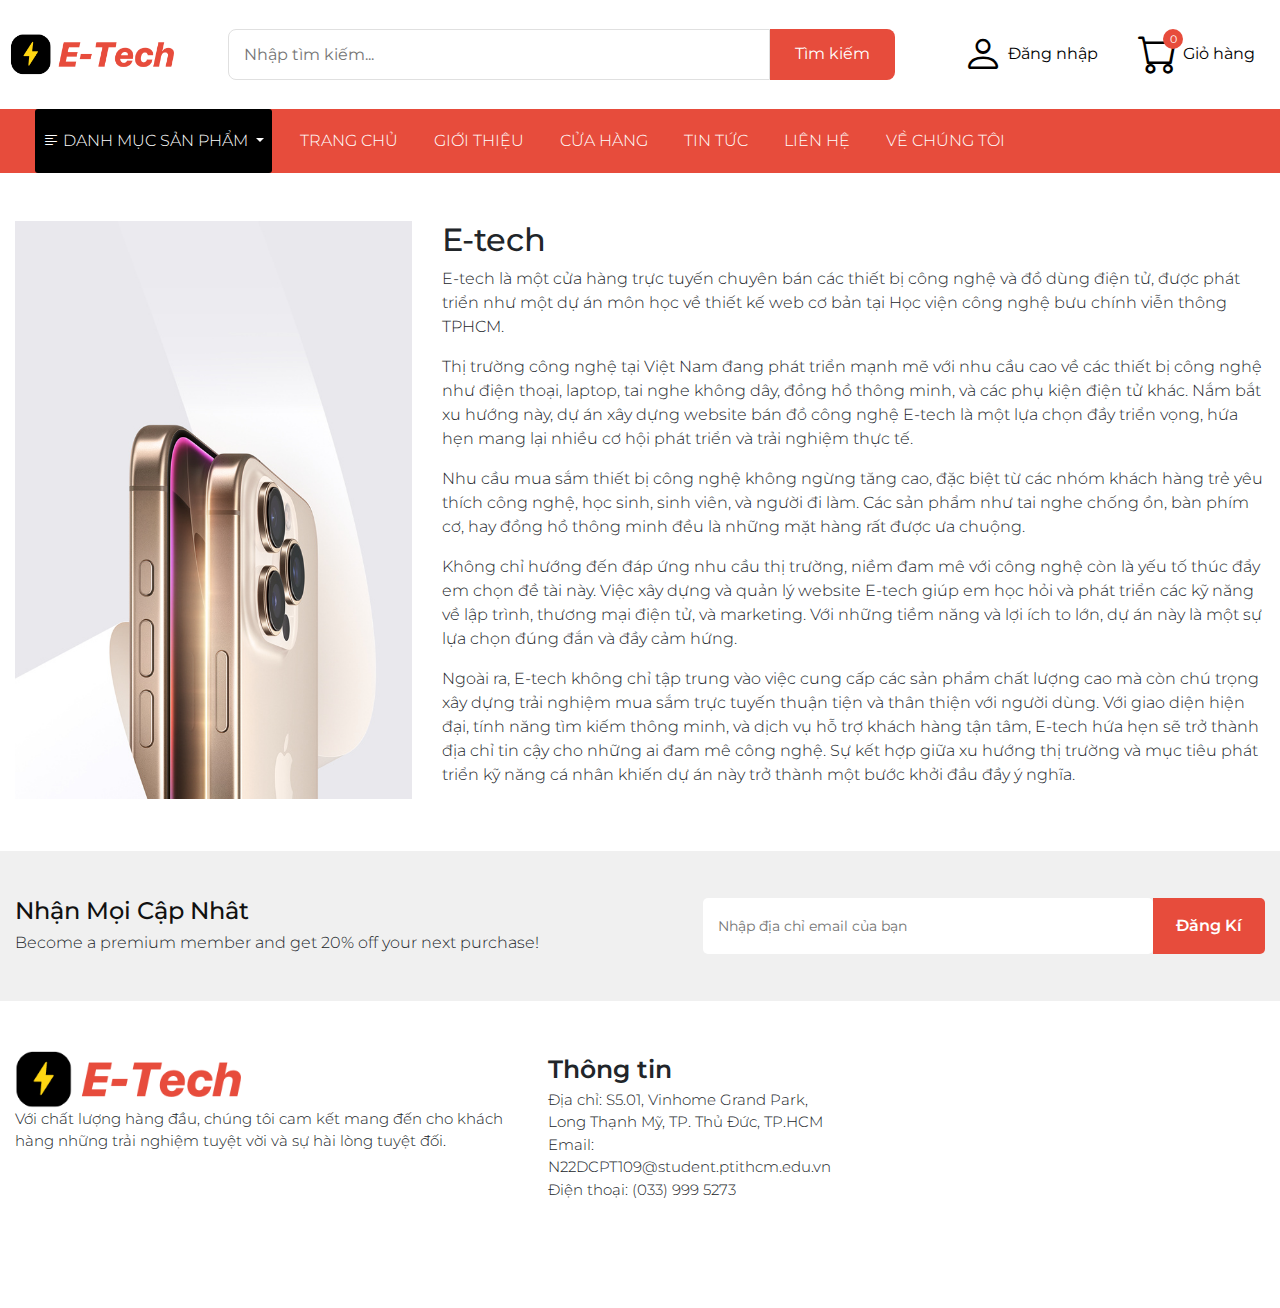
<file: about.html>
<!DOCTYPE html>
<html lang="en">
  <head>
    <meta charset="utf-8" />
    <meta
      name="viewport"
      content="width=device-width, initial-scale=1, shrink-to-fit=no"
    />

    <link
      rel="stylesheet"
      href="https://cdn.jsdelivr.net/npm/bootstrap-icons@1.3.0/font/bootstrap-icons.css"
    />

    <link
      href="https://cdn.jsdelivr.net/npm/bootstrap@5.3.3/dist/css/bootstrap.min.css"
      rel="stylesheet"
      integrity="sha384-QWTKZyjpPEjISv5WaRU9OFeRpok6YctnYmDr5pNlyT2bRjXh0JMhjY6hW+ALEwIH"
      crossorigin="anonymous"
    />

    <link
      rel="stylesheet"
      href="https://cdn.jsdelivr.net/npm/bootstrap@4.0.0/dist/css/bootstrap.min.css"
      integrity="sha384-Gn5384xqQ1aoWXA+058RXPxPg6fy4IWvTNh0E263XmFcJlSAwiGgFAW/dAiS6JXm"
      crossorigin="anonymous"
    />

    <link
      rel="stylesheet"
      href="https://cdnjs.cloudflare.com/ajax/libs/font-awesome/6.6.0/css/all.min.css"
      integrity="sha512-Kc323vGBEqzTmouAECnVceyQqyqdsSiqLQISBL29aUW4U/M7pSPA/gEUZQqv1cwx4OnYxTxve5UMg5GT6L4JJg=="
      crossorigin="anonymous"
      referrerpolicy="no-referrer"
    />

    <link rel="stylesheet" href="assets/css/base.css" />
    <link rel="stylesheet" href="assets/css/home.css" />

    <title>About E-Tech</title>
  </head>
  <body>
    <!-- Header -->
    <header class="header">
      <!-- Header-Top -->
      <div class="header-top">
        <div class="container">
          <div class="row py-4">
            <!-- Logo -->
            <div class="col-lg-2 col-md-12 col-sm-12 col-12">
              <div class="logo">
                <a href="index.html">
                  <img src="assets/images/logo.png" alt="logo" />
                </a>
              </div>
            </div>
            <!-- Search Bar -->
            <div class="col-lg-7 col-md-12 col-12">
              <form action="" class="form-search">
                <div class="search-bar d-flex">
                  <input
                    class="search"
                    type="text"
                    placeholder="Nhập tìm kiếm..."
                    name="search"
                    id="search"
                  />
                  <button type="submit" class="button-search">Tìm kiếm</button>
                </div>
              </form>
            </div>
            <!-- Header Top Right -->
            <div class="col-lg-3 col-md-12 col-sm-12 col-12">
              <div class="header-top-right">
                <div class="login-infor">
                  <a href="login.html">
                    <div class="login">
                      <i class="bi bi-person"></i>
                      Đăng nhập
                    </div>
                  </a>
                </div>
                <div class="cart-infor">
                  <div class="cart">
                    <div class="cart-icon">
                      <span class="cart-count">0</span>
                      <i class="bi bi-cart"></i>
                    </div>
                    <span class="cart-title">Giỏ hàng</span>
                  </div>
                </div>
              </div>
            </div>
          </div>
        </div>
      </div>
      <!-- End Header Top -->

      <!-- Header Bottom -->
      <div class="header-bottom">
        <div class="container full-sm">
          <nav class="navbar navbar-expand-lg">
            <ul class="navbar-nav me-auto">
              <!-- Danh mục sản phẩm -->
              <li class="nav-item dropdown">
                <a
                  class="nav-link dropdown-toggle"
                  href="#"
                  id="navbarDropdown"
                  role="button"
                  data-bs-toggle="dropdown"
                  aria-expanded="false"
                >
                  <i class="bi bi-text-left"></i>
                  <span style="color: #ffffff">Danh mục sản phẩm</span>
                </a>
                <ul class="dropdown-menu" aria-labelledby="navbarDropdown">
                  <li>
                    <a class="dropdown-item" href="store.html">Điện thoại</a>
                  </li>
                  <li>
                    <a class="dropdown-item" href="store.html">Máy tính</a>
                  </li>
                  <li>
                    <a class="dropdown-item" href="store.html">Phụ kiện</a>
                  </li>
                  <li>
                    <a class="dropdown-item" href="store.html">Tai nghe</a>
                  </li>
                  <li>
                    <a class="dropdown-item" href="store.html">Smart Watch</a>
                  </li>
                  <li>
                    <a class="dropdown-item" href="store.html">Web Cam</a>
                  </li>
                </ul>
              </li>
            </ul>
            <button
              class="navbar-toggler"
              type="button"
              data-bs-toggle="collapse"
              data-bs-target="#navbarNav"
              aria-controls="navbarNav"
              aria-expanded="false"
              aria-label="Toggle navigation"
            >
              <i class="bi bi-list"></i>
            </button>
            <div class="collapse navbar-collapse" id="navbarNav">
              <!-- Menu chính -->
              <ul class="navbar-nav">
                <li class="nav-item">
                  <a class="nav-link" href="index.html">Trang chủ</a>
                </li>
                <li class="nav-item">
                  <a class="nav-link" href="introduction.html">Giới thiệu</a>
                </li>
                <li class="nav-item">
                  <a class="nav-link" href="store.html">Cửa hàng</a>
                </li>
                <li class="nav-item">
                  <a class="nav-link" href="news.html">Tin tức</a>
                </li>
                <li class="nav-item">
                  <a class="nav-link" href="contact.html">Liên hệ</a>
                </li>
                <li class="nav-item">
                  <a class="nav-link" href="about.html">Về chúng tôi</a>
                </li>
              </ul>
            </div>
          </nav>
        </div>
      </div>
      <!-- End Header Bottom -->
    </header>
    <!-- End Header -->

    <main>
      <div class="about my-5" style="position: relative; z-index: -1;">
        <div class="container">
          <div class="row">
            <div class="col-lg-4 col-12">
              <div class="about-image">
                <img src="assets/images/about3.jpg" alt="about" />
              </div>
            </div>
            <div class="col-lg-8 col-12">
              <h2 class="text-left">E-tech</h2>
              <p>
                E-tech là một cửa hàng trực tuyến chuyên bán các thiết bị công
                nghệ và đồ dùng điện tử, được phát triển như một dự án môn học
                về thiết kế web cơ bản tại Học viện công nghệ bưu chính viễn
                thông TPHCM.
              </p>
              <p>
                Thị trường công nghệ tại Việt Nam đang phát triển mạnh mẽ với
                nhu cầu cao về các thiết bị công nghệ như điện thoại, laptop,
                tai nghe không dây, đồng hồ thông minh, và các phụ kiện điện tử
                khác. Nắm bắt xu hướng này, dự án xây dựng website bán đồ công
                nghệ E-tech là một lựa chọn đầy triển vọng, hứa hẹn mang lại
                nhiều cơ hội phát triển và trải nghiệm thực tế.
              </p>
              <p>
                Nhu cầu mua sắm thiết bị công nghệ không ngừng tăng cao, đặc
                biệt từ các nhóm khách hàng trẻ yêu thích công nghệ, học sinh,
                sinh viên, và người đi làm. Các sản phẩm như tai nghe chống ồn,
                bàn phím cơ, hay đồng hồ thông minh đều là những mặt hàng rất
                được ưa chuộng.
              </p>
              <p>
                Không chỉ hướng đến đáp ứng nhu cầu thị trường, niềm đam mê với
                công nghệ còn là yếu tố thúc đẩy em chọn đề tài này. Việc xây
                dựng và quản lý website E-tech giúp em học hỏi và phát triển các
                kỹ năng về lập trình, thương mại điện tử, và marketing. Với
                những tiềm năng và lợi ích to lớn, dự án này là một sự lựa chọn
                đúng đắn và đầy cảm hứng.
              </p>
              <p>
                Ngoài ra, E-tech không chỉ tập trung vào việc cung cấp các sản
                phẩm chất lượng cao mà còn chú trọng xây dựng trải nghiệm mua
                sắm trực tuyến thuận tiện và thân thiện với người dùng. Với giao
                diện hiện đại, tính năng tìm kiếm thông minh, và dịch vụ hỗ trợ
                khách hàng tận tâm, E-tech hứa hẹn sẽ trở thành địa chỉ tin cậy
                cho những ai đam mê công nghệ. Sự kết hợp giữa xu hướng thị
                trường và mục tiêu phát triển kỹ năng cá nhân khiến dự án này
                trở thành một bước khởi đầu đầy ý nghĩa.
              </p>
            </div>
          </div>
        </div>
      </div>
    </main>

    <!-- Footer -->
    <footer class="footer">
      <div class="newsletter-group">
        <div class="container">
          <div class="newsletter-box">
            <div class="newsletter-inner">
              <div class="newsletter-title">
                <h3>Nhận mọi cập nhât</h3>
                <p>
                  Become a premium member and get 20% off your next purchase!
                </p>
              </div>
              <div class="newsletter-mail">
                <form>
                  <div class="email-group">
                    <input
                      type="email"
                      class="email-box"
                      name=""
                      id="mc-email"
                      placeholder="Nhập địa chỉ email của bạn"
                      required=""
                    />
                    <button class="btn-newsletter" type="submit" id="mc-submit">
                      Đăng kí
                    </button>
                  </div>
                </form>
              </div>
            </div>
          </div>
        </div>
      </div>

      <div class="footer-bottom">
        <div class="container">
          <div class="row">
            <div class="col-lg-5 col-md-12 col-sm-12 col-12">
              <div class="footer-single-widget">
                <div class="widget-title">
                  <div class="footer-logo">
                    <a href="index.html">
                      <img src="assets/images/logo.png" alt="logo" />
                    </a>
                  </div>
                </div>
                <div class="widget-body">
                  Với chất lượng hàng đầu, chúng tôi cam kết mang đến cho khách
                  hàng những trải nghiệm tuyệt vời và sự hài lòng tuyệt đối.
                </div>
              </div>
            </div>
            <div class="col-lg-3 col-md-12 col-sm-12 col-12">
              <div class="footer-single-widget">
                <div class="widget-title">Thông tin</div>
                <div class="widget-body">
                  <div class="footer-useful-link">
                    <ul class="contact-list">
                      <li class="contact-item">
                        Địa chỉ: S5.01, Vinhome Grand Park, Long Thạnh Mỹ, TP.
                        Thủ Đức, TP.HCM
                      </li>
                      <li class="contact-item">
                        Email: N22DCPT109@student.ptithcm.edu.vn
                      </li>
                      <li class="contact-item">Điện thoại: (033) 999 5273</li>
                    </ul>
                  </div>
                </div>
              </div>
            </div>
            <div class="col-lg-4 col-md-12 col-sm-12 col-12">
              <iframe
                src="https://www.google.com/maps/embed?pb=!1m18!1m12!1m3!1d3918.620040238428!2d106.83430327480585!3d10.840361789312368!2m3!1f0!2f0!3f0!3m2!1i1024!2i768!4f13.1!3m3!1m2!1s0x317521c3fd962989%3A0x5f8afcaf11f1d5f8!2sT%C3%B2a%20S5.01%20Vinhomes%20Grand%20Park!5e0!3m2!1sen!2s!4v1732378301823!5m2!1sen!2s"
                width="100%"
                height="250"
                style="border: 0"
                allowfullscreen=""
                loading="lazy"
                referrerpolicy="no-referrer-when-downgrade"
              ></iframe>
            </div>
          </div>
        </div>
      </div>
    </footer>

    <script
      src="https://cdn.jsdelivr.net/npm/jquery@3.5.1/dist/jquery.slim.min.js"
      integrity="sha384-DfXdz2htPH0lsSSs5nCTpuj/zy4C+OGpamoFVy38MVBnE+IbbVYUew+OrCXaRkfj"
      crossorigin="anonymous"
    ></script>

    <script
      src="https://cdn.jsdelivr.net/npm/bootstrap@4.6.2/dist/js/bootstrap.bundle.min.js"
      integrity="sha384-Fy6S3B9q64WdZWQUiU+q4/2Lc9npb8tCaSX9FK7E8HnRr0Jz8D6OP9dO5Vg3Q9ct"
      crossorigin="anonymous"
    ></script>

    <script
      src="https://cdn.jsdelivr.net/npm/bootstrap@5.3.3/dist/js/bootstrap.bundle.min.js"
      integrity="sha384-YvpcrYf0tY3lHB60NNkmXc5s9fDVZLESaAA55NDzOxhy9GkcIdslK1eN7N6jIeHz"
      crossorigin="anonymous"
    ></script>

    <script
      src="https://code.jquery.com/jquery-3.2.1.slim.min.js"
      integrity="sha384-KJ3o2DKtIkvYIK3UENzmM7KCkRr/rE9/Qpg6aAZGJwFDMVNA/GpGFF93hXpG5KkN"
      crossorigin="anonymous"
    ></script>

    <script
      src="https://cdn.jsdelivr.net/npm/popper.js@1.12.9/dist/umd/popper.min.js"
      integrity="sha384-ApNbgh9B+Y1QKtv3Rn7W3mgPxhU9K/ScQsAP7hUibX39j7fakFPskvXusvfa0b4Q"
      crossorigin="anonymous"
    ></script>

    <script
      src="https://cdn.jsdelivr.net/npm/bootstrap@4.0.0/dist/js/bootstrap.min.js"
      integrity="sha384-JZR6Spejh4U02d8jOt6vLEHfe/JQGiRRSQQxSfFWpi1MquVdAyjUar5+76PVCmYl"
      crossorigin="anonymous"
    ></script>

    <script src="assets/js/main.js"></script>
  </body>
</html>
</file>
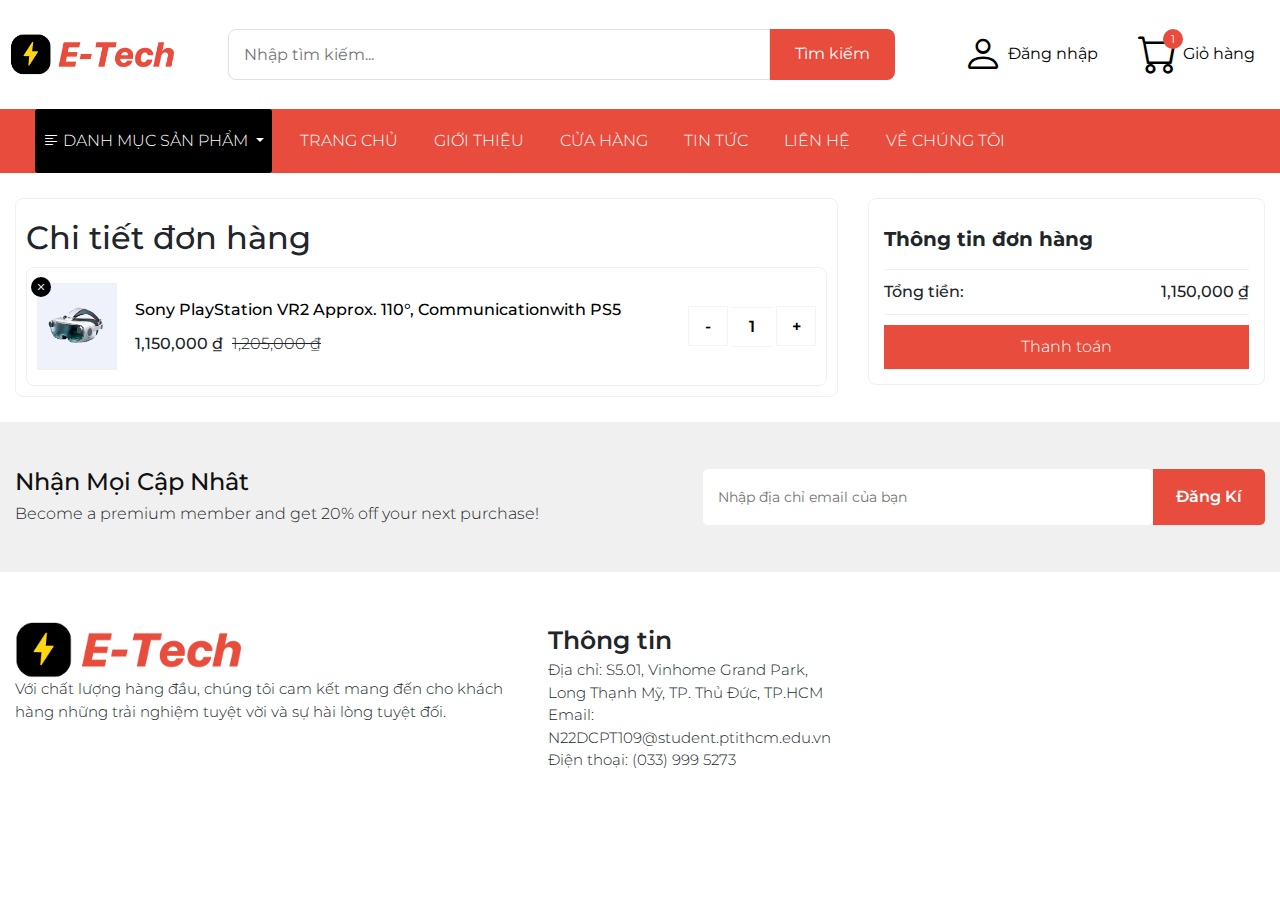
<file: cart-detail.html>
<!DOCTYPE html>
<html lang="en">
  <head>
    <meta charset="utf-8" />
    <meta
      name="viewport"
      content="width=device-width, initial-scale=1, shrink-to-fit=no"
    />

    <link
      rel="stylesheet"
      href="https://cdn.jsdelivr.net/npm/bootstrap-icons@1.3.0/font/bootstrap-icons.css"
    />

    <link
      href="https://cdn.jsdelivr.net/npm/bootstrap@5.3.3/dist/css/bootstrap.min.css"
      rel="stylesheet"
      integrity="sha384-QWTKZyjpPEjISv5WaRU9OFeRpok6YctnYmDr5pNlyT2bRjXh0JMhjY6hW+ALEwIH"
      crossorigin="anonymous"
    />

    <link
      rel="stylesheet"
      href="https://cdn.jsdelivr.net/npm/bootstrap@4.0.0/dist/css/bootstrap.min.css"
      integrity="sha384-Gn5384xqQ1aoWXA+058RXPxPg6fy4IWvTNh0E263XmFcJlSAwiGgFAW/dAiS6JXm"
      crossorigin="anonymous"
    />

    <link
      rel="stylesheet"
      href="https://cdnjs.cloudflare.com/ajax/libs/font-awesome/6.6.0/css/all.min.css"
      integrity="sha512-Kc323vGBEqzTmouAECnVceyQqyqdsSiqLQISBL29aUW4U/M7pSPA/gEUZQqv1cwx4OnYxTxve5UMg5GT6L4JJg=="
      crossorigin="anonymous"
      referrerpolicy="no-referrer"
    />

    <link rel="stylesheet" href="assets/css/base.css" />
    <link rel="stylesheet" href="assets/css/home.css" />
    <link rel="stylesheet" href="assets/css/cart-detail.css" />

    <title>E-Tech</title>
  </head>
  <body>
    <!-- Header -->
    <header class="header">
      <!-- Header-Top -->
      <div class="header-top">
        <div class="container">
          <div class="row py-4">
            <!-- Logo -->
            <div class="col-lg-2 col-md-12 col-sm-12 col-12">
              <div class="logo">
                <a href="index.html">
                  <img src="assets/images/logo.png" alt="logo" />
                </a>
              </div>
            </div>
            <!-- Search Bar -->
            <div class="col-lg-7 col-md-12 col-12">
              <form action="" class="form-search">
                <div class="search-bar d-flex">
                  <input
                    class="search"
                    type="text"
                    placeholder="Nhập tìm kiếm..."
                    name="search"
                    id="search"
                  />
                  <button type="submit" class="button-search">Tìm kiếm</button>
                </div>
              </form>
            </div>
            <!-- Header Top Right -->
            <div class="col-lg-3 col-md-12 col-sm-12 col-12">
              <div class="header-top-right">
                <div class="login-infor">
                  <a href="login.html">
                    <div class="login">
                      <i class="bi bi-person"></i>
                      Đăng nhập
                    </div>
                  </a>
                </div>
                <div class="cart-infor">
                  <div class="cart">
                    <div class="cart-icon">
                      <span class="cart-count">1</span>
                      <i class="bi bi-cart"></i>
                    </div>
                    <span class="cart-title">Giỏ hàng</span>
                  </div>
                </div>
              </div>
            </div>
          </div>
        </div>
      </div>
      <!-- End Header Top -->

      <!-- Header Bottom -->
      <div class="header-bottom">
        <div class="container full-sm">
          <nav class="navbar navbar-expand-lg">
            <ul class="navbar-nav me-auto">
              <!-- Danh mục sản phẩm -->
              <li class="nav-item dropdown">
                <a
                  class="nav-link dropdown-toggle"
                  href="#"
                  id="navbarDropdown"
                  role="button"
                  data-bs-toggle="dropdown"
                  aria-expanded="false"
                >
                  <i class="bi bi-text-left"></i>
                  <span style="color: #ffffff">Danh mục sản phẩm</span>
                </a>
                <ul class="dropdown-menu" aria-labelledby="navbarDropdown">
                  <li>
                    <a class="dropdown-item" href="store.html">Điện thoại</a>
                  </li>
                  <li>
                    <a class="dropdown-item" href="store.html">Máy tính</a>
                  </li>
                  <li>
                    <a class="dropdown-item" href="store.html">Phụ kiện</a>
                  </li>
                  <li>
                    <a class="dropdown-item" href="store.html">Tai nghe</a>
                  </li>
                  <li>
                    <a class="dropdown-item" href="store.html">Smart Watch</a>
                  </li>
                  <li>
                    <a class="dropdown-item" href="store.html">Web Cam</a>
                  </li>
                </ul>
              </li>
            </ul>
            <button
              class="navbar-toggler"
              type="button"
              data-bs-toggle="collapse"
              data-bs-target="#navbarNav"
              aria-controls="navbarNav"
              aria-expanded="false"
              aria-label="Toggle navigation"
            >
              <i class="bi bi-list"></i>
            </button>
            <div class="collapse navbar-collapse" id="navbarNav">
              <!-- Menu chính -->
              <ul class="navbar-nav">
                <li class="nav-item">
                  <a class="nav-link" href="index.html">Trang chủ</a>
                </li>
                <li class="nav-item">
                  <a class="nav-link" href="introduction.html">Giới thiệu</a>
                </li>
                <li class="nav-item">
                  <a class="nav-link" href="store.html">Cửa hàng</a>
                </li>
                <li class="nav-item">
                  <a class="nav-link" href="news.html">Tin tức</a>
                </li>
                <li class="nav-item">
                  <a class="nav-link" href="contact.html">Liên hệ</a>
                </li>
                <li class="nav-item">
                  <a class="nav-link" href="about.html">Về chúng tôi</a>
                </li>
              </ul>
            </div>
          </nav>
        </div>
      </div>
      <!-- End Header Bottom -->
    </header>
    <!-- End Header -->

    <main>
      <div class="cart-detail">
        <div class="container">
          <div class="row">
            <div class="col-lg-8 col-12">
              <div class="main-cart-detail">
                <div class="cart-detail-title">
                  <h2>Chi tiết đơn hàng</h2>
                </div>
                <div class="list-pageform-cart">
                  <div class="cart-row">
                    <div class="table-cart">
                      <div class="media-line-item line-item">
                        <div class="media-left">
                          <div class="item-img">
                            <a href="product-detail.html">
                              <img src="assets/images/product-1.png" alt="" />
                            </a>
                          </div>
                          <div class="item-remove" onclick="confirmDelete(1)">
                            <i class="bi bi-x"></i>
                          </div>
                        </div>
                        <div class="media-right">
                          <div class="item-info">
                            <a href="product-detail.html">
                              Sony PlayStation VR2 Approx. 110°, Communication​
                              with PS5
                            </a>
                          </div>
                          <div class="item-price">
                            <span> 1,150,000 ₫</span>
                            <del> 1,205,000 ₫</del>
                          </div>
                        </div>
                        <div class="media-total">
                          <div class="qty">
                            <button
                              class="btn-qty"
                              onclick="decreaseQuantity()"
                            >
                              -
                            </button>
                            <input
                              type="text"
                              id="quantity"
                              name="quantity"
                              value="1"
                              class="quantity-input"
                            />
                            <button
                              class="btn-qty"
                              onclick="increaseQuantity()"
                            >
                              +
                            </button>
                          </div>
                        </div>
                      </div>
                    </div>
                  </div>
                </div>
              </div>
            </div>

            <div class="col-lg-4 col-12">
              <div class="order-summary-wrapper">
                <div class="order-summary">
                  <div class="summary-title">Thông tin đơn hàng</div>
                  <div class="summary-total">
                    <div class="summary-total-title">Tổng tiền:</div>
                    <div class="summary-total-number" id="totalPrice">
                      1,150,000 ₫
                    </div>
                  </div>
                  <div class="summary-button">
                    <a href="pay.html" class="btn-checkout">Thanh toán</a>
                  </div>
                </div>
              </div>
            </div>
          </div>
        </div>
      </div>
    </main>

    <!-- Footer -->
    <footer class="footer">
      <div class="newsletter-group">
        <div class="container">
          <div class="newsletter-box">
            <div class="newsletter-inner">
              <div class="newsletter-title">
                <h3>Nhận mọi cập nhât</h3>
                <p>
                  Become a premium member and get 20% off your next purchase!
                </p>
              </div>
              <div class="newsletter-mail">
                <form>
                  <div class="email-group">
                    <input
                      type="email"
                      class="email-box"
                      name=""
                      id="mc-email"
                      placeholder="Nhập địa chỉ email của bạn"
                      required=""
                    />
                    <button class="btn-newsletter" type="submit" id="mc-submit">
                      Đăng kí
                    </button>
                  </div>
                </form>
              </div>
            </div>
          </div>
        </div>
      </div>

      <div class="footer-bottom">
        <div class="container">
          <div class="row">
            <div class="col-lg-5 col-md-12 col-sm-12 col-12">
              <div class="footer-single-widget">
                <div class="widget-title">
                  <div class="footer-logo">
                    <a href="index.html">
                      <img src="assets/images/logo.png" alt="logo" />
                    </a>
                  </div>
                </div>
                <div class="widget-body">
                  Với chất lượng hàng đầu, chúng tôi cam kết mang đến cho khách
                  hàng những trải nghiệm tuyệt vời và sự hài lòng tuyệt đối.
                </div>
              </div>
            </div>
            <div class="col-lg-3 col-md-12 col-sm-12 col-12">
              <div class="footer-single-widget">
                <div class="widget-title">Thông tin</div>
                <div class="widget-body">
                  <div class="footer-useful-link">
                    <ul class="contact-list">
                      <li class="contact-item">
                        Địa chỉ: S5.01, Vinhome Grand Park, Long Thạnh Mỹ, TP.
                        Thủ Đức, TP.HCM
                      </li>
                      <li class="contact-item">
                        Email: N22DCPT109@student.ptithcm.edu.vn
                      </li>
                      <li class="contact-item">Điện thoại: (033) 999 5273</li>
                    </ul>
                  </div>
                </div>
              </div>
            </div>
            <div class="col-lg-4 col-md-12 col-sm-12 col-12">
              <iframe
                src="https://www.google.com/maps/embed?pb=!1m18!1m12!1m3!1d3918.620040238428!2d106.83430327480585!3d10.840361789312368!2m3!1f0!2f0!3f0!3m2!1i1024!2i768!4f13.1!3m3!1m2!1s0x317521c3fd962989%3A0x5f8afcaf11f1d5f8!2sT%C3%B2a%20S5.01%20Vinhomes%20Grand%20Park!5e0!3m2!1sen!2s!4v1732378301823!5m2!1sen!2s"
                width="100%"
                height="250"
                style="border: 0"
                allowfullscreen=""
                loading="lazy"
                referrerpolicy="no-referrer-when-downgrade"
              ></iframe>
            </div>
          </div>
        </div>
      </div>
    </footer>

    <script
      src="https://cdn.jsdelivr.net/npm/jquery@3.5.1/dist/jquery.slim.min.js"
      integrity="sha384-DfXdz2htPH0lsSSs5nCTpuj/zy4C+OGpamoFVy38MVBnE+IbbVYUew+OrCXaRkfj"
      crossorigin="anonymous"
    ></script>

    <script
      src="https://cdn.jsdelivr.net/npm/bootstrap@4.6.2/dist/js/bootstrap.bundle.min.js"
      integrity="sha384-Fy6S3B9q64WdZWQUiU+q4/2Lc9npb8tCaSX9FK7E8HnRr0Jz8D6OP9dO5Vg3Q9ct"
      crossorigin="anonymous"
    ></script>

    <script
      src="https://cdn.jsdelivr.net/npm/bootstrap@5.3.3/dist/js/bootstrap.bundle.min.js"
      integrity="sha384-YvpcrYf0tY3lHB60NNkmXc5s9fDVZLESaAA55NDzOxhy9GkcIdslK1eN7N6jIeHz"
      crossorigin="anonymous"
    ></script>

    <script
      src="https://code.jquery.com/jquery-3.2.1.slim.min.js"
      integrity="sha384-KJ3o2DKtIkvYIK3UENzmM7KCkRr/rE9/Qpg6aAZGJwFDMVNA/GpGFF93hXpG5KkN"
      crossorigin="anonymous"
    ></script>

    <script
      src="https://cdn.jsdelivr.net/npm/popper.js@1.12.9/dist/umd/popper.min.js"
      integrity="sha384-ApNbgh9B+Y1QKtv3Rn7W3mgPxhU9K/ScQsAP7hUibX39j7fakFPskvXusvfa0b4Q"
      crossorigin="anonymous"
    ></script>

    <script
      src="https://cdn.jsdelivr.net/npm/bootstrap@4.0.0/dist/js/bootstrap.min.js"
      integrity="sha384-JZR6Spejh4U02d8jOt6vLEHfe/JQGiRRSQQxSfFWpi1MquVdAyjUar5+76PVCmYl"
      crossorigin="anonymous"
    ></script>

    <script src="assets/js/main.js"></script>
  </body>
</html>
</file>
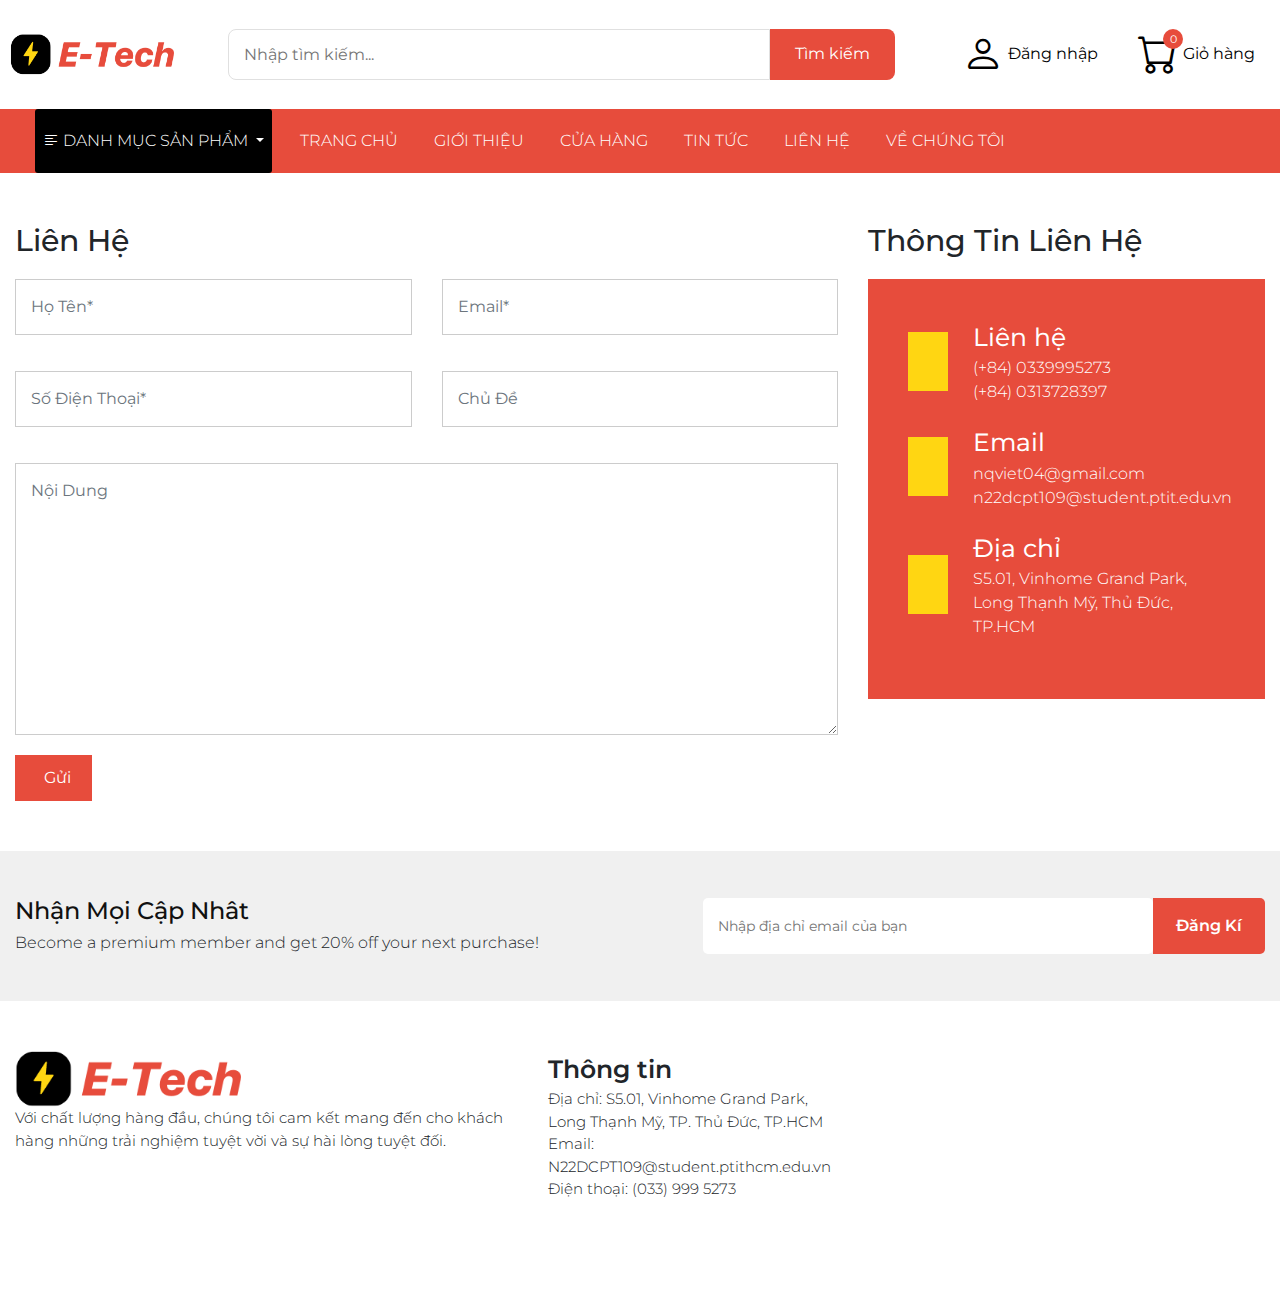
<file: contact.html>
<!DOCTYPE html>
<html lang="en">
  <head>
    <meta charset="utf-8" />
    <meta
      name="viewport"
      content="width=device-width, initial-scale=1, shrink-to-fit=no"
    />

    <link
      rel="stylesheet"
      href="https://cdn.jsdelivr.net/npm/bootstrap-icons@1.3.0/font/bootstrap-icons.css"
    />

    <link
      href="https://cdn.jsdelivr.net/npm/bootstrap@5.3.3/dist/css/bootstrap.min.css"
      rel="stylesheet"
      integrity="sha384-QWTKZyjpPEjISv5WaRU9OFeRpok6YctnYmDr5pNlyT2bRjXh0JMhjY6hW+ALEwIH"
      crossorigin="anonymous"
    />

    <link
      rel="stylesheet"
      href="https://cdn.jsdelivr.net/npm/bootstrap@4.0.0/dist/css/bootstrap.min.css"
      integrity="sha384-Gn5384xqQ1aoWXA+058RXPxPg6fy4IWvTNh0E263XmFcJlSAwiGgFAW/dAiS6JXm"
      crossorigin="anonymous"
    />

    <link
      rel="stylesheet"
      href="https://cdnjs.cloudflare.com/ajax/libs/font-awesome/6.6.0/css/all.min.css"
      integrity="sha512-Kc323vGBEqzTmouAECnVceyQqyqdsSiqLQISBL29aUW4U/M7pSPA/gEUZQqv1cwx4OnYxTxve5UMg5GT6L4JJg=="
      crossorigin="anonymous"
      referrerpolicy="no-referrer"
    />

    <link rel="stylesheet" href="assets/css/base.css" />
    <link rel="stylesheet" href="assets/css/home.css" />
    <link rel="stylesheet" href="assets/css/contact.css" />

    <title>Contact E-Tech</title>
  </head>
  <body>
    <!-- Header -->
    <header class="header">
      <!-- Header-Top -->
      <div class="header-top">
        <div class="container">
          <div class="row py-4">
            <!-- Logo -->
            <div class="col-lg-2 col-md-12 col-sm-12 col-12">
              <div class="logo">
                <a href="index.html">
                  <img src="assets/images/logo.png" alt="logo" />
                </a>
              </div>
            </div>
            <!-- Search Bar -->
            <div class="col-lg-7 col-md-12 col-12">
              <form action="" class="form-search">
                <div class="search-bar d-flex">
                  <input
                    class="search"
                    type="text"
                    placeholder="Nhập tìm kiếm..."
                    name="search"
                    id="search"
                  />
                  <button type="submit" class="button-search">Tìm kiếm</button>
                </div>
              </form>
            </div>
            <!-- Header Top Right -->
            <div class="col-lg-3 col-md-12 col-sm-12 col-12">
              <div class="header-top-right">
                <div class="login-infor">
                  <a href="login.html">
                    <div class="login">
                      <i class="bi bi-person"></i>
                      Đăng nhập
                    </div>
                  </a>
                </div>
                <div class="cart-infor">
                  <div class="cart">
                    <div class="cart-icon">
                      <span class="cart-count">0</span>
                      <i class="bi bi-cart"></i>
                    </div>
                    <span class="cart-title">Giỏ hàng</span>
                  </div>
                </div>
              </div>
            </div>
          </div>
        </div>
      </div>
      <!-- End Header Top -->

      <!-- Header Bottom -->
      <div class="header-bottom">
        <div class="container full-sm">
          <nav class="navbar navbar-expand-lg">
            <ul class="navbar-nav me-auto">
              <!-- Danh mục sản phẩm -->
              <li class="nav-item dropdown">
                <a
                  class="nav-link dropdown-toggle"
                  href="#"
                  id="navbarDropdown"
                  role="button"
                  data-bs-toggle="dropdown"
                  aria-expanded="false"
                >
                  <i class="bi bi-text-left"></i>
                  <span style="color: #ffffff">Danh mục sản phẩm</span>
                </a>
                <ul class="dropdown-menu" aria-labelledby="navbarDropdown">
                  <li>
                    <a class="dropdown-item" href="store.html">Điện thoại</a>
                  </li>
                  <li>
                    <a class="dropdown-item" href="store.html">Máy tính</a>
                  </li>
                  <li>
                    <a class="dropdown-item" href="store.html">Phụ kiện</a>
                  </li>
                  <li>
                    <a class="dropdown-item" href="store.html">Tai nghe</a>
                  </li>
                  <li>
                    <a class="dropdown-item" href="store.html">Smart Watch</a>
                  </li>
                  <li>
                    <a class="dropdown-item" href="store.html">Web Cam</a>
                  </li>
                </ul>
              </li>
            </ul>
            <button
              class="navbar-toggler"
              type="button"
              data-bs-toggle="collapse"
              data-bs-target="#navbarNav"
              aria-controls="navbarNav"
              aria-expanded="false"
              aria-label="Toggle navigation"
            >
              <i class="bi bi-list"></i>
            </button>
            <div class="collapse navbar-collapse" id="navbarNav">
              <!-- Menu chính -->
              <ul class="navbar-nav">
                <li class="nav-item">
                  <a class="nav-link" href="index.html">Trang chủ</a>
                </li>
                <li class="nav-item">
                  <a class="nav-link" href="introduction.html">Giới thiệu</a>
                </li>
                <li class="nav-item">
                  <a class="nav-link" href="store.html">Cửa hàng</a>
                </li>
                <li class="nav-item">
                  <a class="nav-link" href="news.html">Tin tức</a>
                </li>
                <li class="nav-item">
                  <a class="nav-link" href="contact.html">Liên hệ</a>
                </li>
                <li class="nav-item">
                  <a class="nav-link" href="about.html">Về chúng tôi</a>
                </li>
              </ul>
            </div>
          </nav>
        </div>
      </div>
      <!-- End Header Bottom -->
    </header>
    <!-- End Header -->

    <main>
      <!-- Form Contact -->
      <div class="form-contact">
        <div class="container">
          <div class="contact-section">
            <div class="row">
              <div class="col-md-8">
                <h2>Liên Hệ</h2>
                <form>
                  <div class="row mb-3">
                    <div class="col">
                      <input
                        type="text"
                        class="form-control"
                        placeholder="Họ Tên*"
                        required
                      />
                    </div>
                    <div class="col">
                      <input
                        type="email"
                        class="form-control"
                        placeholder="Email*"
                        required
                      />
                    </div>
                  </div>
                  <div class="row mb-3">
                    <div class="col">
                      <input
                        type="text"
                        class="form-control"
                        placeholder="Số Điện Thoại*"
                        required
                      />
                    </div>
                    <div class="col">
                      <input
                        type="text"
                        class="form-control"
                        placeholder="Chủ Đề"
                      />
                    </div>
                  </div>
                  <div class="mb-3">
                    <textarea
                      class="form-control"
                      rows="10"
                      placeholder="Nội Dung"
                    ></textarea>
                  </div>
                  <button type="submit" class="btn">
                    <i class="fas fa-paper-plane"></i> Gửi
                  </button>
                </form>
              </div>

              <div class="col-md-4">
                <h3>Thông Tin Liên Hệ</h3>
                <div class="contact-info">
                  <div class="info-item">
                    <div class="infor-icon">
                      <i class="fas fa-phone"></i>
                    </div>
                    <div>
                      <strong>Liên hệ</strong><br />
                      (+84) 0339995273<br />
                      (+84) 0313728397
                    </div>
                  </div>

                  <div class="info-item">
                    <div class="infor-icon">
                      <i class="fas fa-envelope"></i>
                    </div>
                    <div>
                      <strong>Email</strong><br />
                      nqviet04@gmail.com<br />
                      n22dcpt109@student.ptit.edu.vn
                    </div>
                  </div>

                  <div class="info-item">
                    <div class="infor-icon">
                      <i class="fas fa-map-marker-alt"></i>
                    </div>
                    <div>
                      <strong>Địa chỉ</strong><br />
                      S5.01, Vinhome Grand Park, Long Thạnh Mỹ, Thủ Đức, TP.HCM
                    </div>
                  </div>
                </div>
              </div>
            </div>
          </div>
        </div>
      </div>
    </main>

    <!-- Footer -->
    <footer class="footer">
      <div class="newsletter-group">
        <div class="container">
          <div class="newsletter-box">
            <div class="newsletter-inner">
              <div class="newsletter-title">
                <h3>Nhận mọi cập nhât</h3>
                <p>
                  Become a premium member and get 20% off your next purchase!
                </p>
              </div>
              <div class="newsletter-mail">
                <form>
                  <div class="email-group">
                    <input
                      type="email"
                      class="email-box"
                      name=""
                      id="mc-email"
                      placeholder="Nhập địa chỉ email của bạn"
                      required=""
                    />
                    <button class="btn-newsletter" type="submit" id="mc-submit">
                      Đăng kí
                    </button>
                  </div>
                </form>
              </div>
            </div>
          </div>
        </div>
      </div>

      <div class="footer-bottom">
        <div class="container">
          <div class="row">
            <div class="col-lg-5 col-md-12 col-sm-12 col-12">
              <div class="footer-single-widget">
                <div class="widget-title">
                  <div class="footer-logo">
                    <a href="index.html">
                      <img src="assets/images/logo.png" alt="logo" />
                    </a>
                  </div>
                </div>
                <div class="widget-body">
                  Với chất lượng hàng đầu, chúng tôi cam kết mang đến cho khách
                  hàng những trải nghiệm tuyệt vời và sự hài lòng tuyệt đối.
                </div>
              </div>
            </div>
            <div class="col-lg-3 col-md-12 col-sm-12 col-12">
              <div class="footer-single-widget">
                <div class="widget-title">Thông tin</div>
                <div class="widget-body">
                  <div class="footer-useful-link">
                    <ul class="contact-list">
                      <li class="contact-item">
                        Địa chỉ: S5.01, Vinhome Grand Park, Long Thạnh Mỹ, TP.
                        Thủ Đức, TP.HCM
                      </li>
                      <li class="contact-item">
                        Email: N22DCPT109@student.ptithcm.edu.vn
                      </li>
                      <li class="contact-item">Điện thoại: (033) 999 5273</li>
                    </ul>
                  </div>
                </div>
              </div>
            </div>
            <div class="col-lg-4 col-md-12 col-sm-12 col-12">
              <iframe
                src="https://www.google.com/maps/embed?pb=!1m18!1m12!1m3!1d3918.620040238428!2d106.83430327480585!3d10.840361789312368!2m3!1f0!2f0!3f0!3m2!1i1024!2i768!4f13.1!3m3!1m2!1s0x317521c3fd962989%3A0x5f8afcaf11f1d5f8!2sT%C3%B2a%20S5.01%20Vinhomes%20Grand%20Park!5e0!3m2!1sen!2s!4v1732378301823!5m2!1sen!2s"
                width="100%"
                height="250"
                style="border: 0"
                allowfullscreen=""
                loading="lazy"
                referrerpolicy="no-referrer-when-downgrade"
              ></iframe>
            </div>
          </div>
        </div>
      </div>
    </footer>

    <script
      src="https://cdn.jsdelivr.net/npm/jquery@3.5.1/dist/jquery.slim.min.js"
      integrity="sha384-DfXdz2htPH0lsSSs5nCTpuj/zy4C+OGpamoFVy38MVBnE+IbbVYUew+OrCXaRkfj"
      crossorigin="anonymous"
    ></script>

    <script
      src="https://cdn.jsdelivr.net/npm/bootstrap@4.6.2/dist/js/bootstrap.bundle.min.js"
      integrity="sha384-Fy6S3B9q64WdZWQUiU+q4/2Lc9npb8tCaSX9FK7E8HnRr0Jz8D6OP9dO5Vg3Q9ct"
      crossorigin="anonymous"
    ></script>

    <script
      src="https://cdn.jsdelivr.net/npm/bootstrap@5.3.3/dist/js/bootstrap.bundle.min.js"
      integrity="sha384-YvpcrYf0tY3lHB60NNkmXc5s9fDVZLESaAA55NDzOxhy9GkcIdslK1eN7N6jIeHz"
      crossorigin="anonymous"
    ></script>

    <script
      src="https://code.jquery.com/jquery-3.2.1.slim.min.js"
      integrity="sha384-KJ3o2DKtIkvYIK3UENzmM7KCkRr/rE9/Qpg6aAZGJwFDMVNA/GpGFF93hXpG5KkN"
      crossorigin="anonymous"
    ></script>

    <script
      src="https://cdn.jsdelivr.net/npm/popper.js@1.12.9/dist/umd/popper.min.js"
      integrity="sha384-ApNbgh9B+Y1QKtv3Rn7W3mgPxhU9K/ScQsAP7hUibX39j7fakFPskvXusvfa0b4Q"
      crossorigin="anonymous"
    ></script>

    <script
      src="https://cdn.jsdelivr.net/npm/bootstrap@4.0.0/dist/js/bootstrap.min.js"
      integrity="sha384-JZR6Spejh4U02d8jOt6vLEHfe/JQGiRRSQQxSfFWpi1MquVdAyjUar5+76PVCmYl"
      crossorigin="anonymous"
    ></script>

    <script src="assets/js/main.js"></script>
  </body>
</html>
</file>
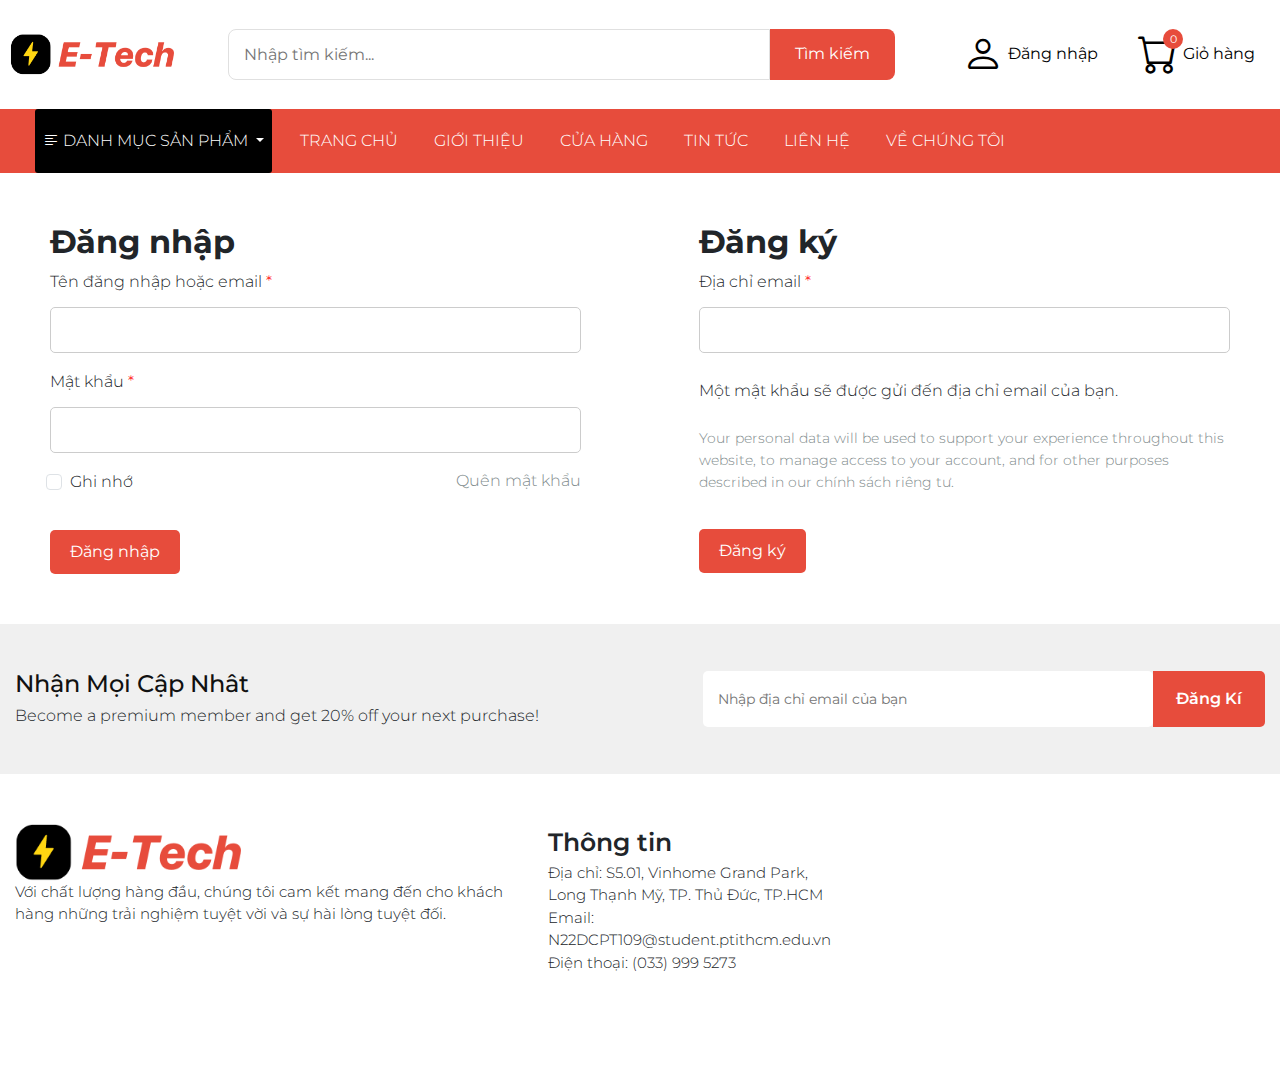
<file: login.html>
<!DOCTYPE html>
<html lang="en">
  <head>
    <meta charset="utf-8" />
    <meta
      name="viewport"
      content="width=device-width, initial-scale=1, shrink-to-fit=no"
    />

    <link
      rel="stylesheet"
      href="https://cdn.jsdelivr.net/npm/bootstrap-icons@1.3.0/font/bootstrap-icons.css"
    />

    <link
      href="https://cdn.jsdelivr.net/npm/bootstrap@5.3.3/dist/css/bootstrap.min.css"
      rel="stylesheet"
      integrity="sha384-QWTKZyjpPEjISv5WaRU9OFeRpok6YctnYmDr5pNlyT2bRjXh0JMhjY6hW+ALEwIH"
      crossorigin="anonymous"
    />

    <link
      rel="stylesheet"
      href="https://cdn.jsdelivr.net/npm/bootstrap@4.0.0/dist/css/bootstrap.min.css"
      integrity="sha384-Gn5384xqQ1aoWXA+058RXPxPg6fy4IWvTNh0E263XmFcJlSAwiGgFAW/dAiS6JXm"
      crossorigin="anonymous"
    />

    <link
      rel="stylesheet"
      href="https://cdnjs.cloudflare.com/ajax/libs/font-awesome/6.6.0/css/all.min.css"
      integrity="sha512-Kc323vGBEqzTmouAECnVceyQqyqdsSiqLQISBL29aUW4U/M7pSPA/gEUZQqv1cwx4OnYxTxve5UMg5GT6L4JJg=="
      crossorigin="anonymous"
      referrerpolicy="no-referrer"
    />

    <link rel="stylesheet" href="assets/css/base.css" />
    <link rel="stylesheet" href="assets/css/home.css" />
    <link rel="stylesheet" href="assets/css/login.css" />

    <title>Login E-Tech</title>
  </head>
  <body>
    <!-- Header -->
    <header class="header">
      <!-- Header-Top -->
      <div class="header-top">
        <div class="container">
          <div class="row py-4">
            <!-- Logo -->
            <div class="col-lg-2 col-md-12 col-sm-12 col-12">
              <div class="logo">
                <a href="index.html">
                  <img src="assets/images/logo.png" alt="logo" />
                </a>
              </div>
            </div>
            <!-- Search Bar -->
            <div class="col-lg-7 col-md-12 col-12">
              <form action="" class="form-search">
                <div class="search-bar d-flex">
                  <input
                    class="search"
                    type="text"
                    placeholder="Nhập tìm kiếm..."
                    name="search"
                    id="search"
                  />
                  <button type="submit" class="button-search">Tìm kiếm</button>
                </div>
              </form>
            </div>
            <!-- Header Top Right -->
            <div class="col-lg-3 col-md-12 col-sm-12 col-12">
              <div class="header-top-right">
                <div class="login-infor">
                  <a href="login.html">
                    <div class="login">
                      <i class="bi bi-person"></i>
                      Đăng nhập
                    </div>
                  </a>
                </div>
                <div class="cart-infor">
                  <div class="cart">
                    <div class="cart-icon">
                      <span class="cart-count">0</span>
                      <i class="bi bi-cart"></i>
                    </div>
                    <span class="cart-title">Giỏ hàng</span>
                  </div>
                </div>
              </div>
            </div>
          </div>
        </div>
      </div>
      <!-- End Header Top -->

      <!-- Header Bottom -->
      <div class="header-bottom">
        <div class="container full-sm">
          <nav class="navbar navbar-expand-lg">
            <ul class="navbar-nav me-auto">
              <!-- Danh mục sản phẩm -->
              <li class="nav-item dropdown">
                <a
                  class="nav-link dropdown-toggle"
                  href="#"
                  id="navbarDropdown"
                  role="button"
                  data-bs-toggle="dropdown"
                  aria-expanded="false"
                >
                  <i class="bi bi-text-left"></i>
                  <span style="color: #ffffff">Danh mục sản phẩm</span>
                </a>
                <ul class="dropdown-menu" aria-labelledby="navbarDropdown">
                  <li>
                    <a class="dropdown-item" href="store.html">Điện thoại</a>
                  </li>
                  <li>
                    <a class="dropdown-item" href="store.html">Máy tính</a>
                  </li>
                  <li>
                    <a class="dropdown-item" href="store.html">Phụ kiện</a>
                  </li>
                  <li>
                    <a class="dropdown-item" href="store.html">Tai nghe</a>
                  </li>
                  <li>
                    <a class="dropdown-item" href="store.html">Smart Watch</a>
                  </li>
                  <li>
                    <a class="dropdown-item" href="store.html">Web Cam</a>
                  </li>
                </ul>
              </li>
            </ul>
            <button
              class="navbar-toggler"
              type="button"
              data-bs-toggle="collapse"
              data-bs-target="#navbarNav"
              aria-controls="navbarNav"
              aria-expanded="false"
              aria-label="Toggle navigation"
            >
              <i class="bi bi-list"></i>
            </button>
            <div class="collapse navbar-collapse" id="navbarNav">
              <!-- Menu chính -->
              <ul class="navbar-nav">
                <li class="nav-item">
                  <a class="nav-link" href="index.html">Trang chủ</a>
                </li>
                <li class="nav-item">
                  <a class="nav-link" href="introduction.html">Giới thiệu</a>
                </li>
                <li class="nav-item">
                  <a class="nav-link" href="store.html">Cửa hàng</a>
                </li>
                <li class="nav-item">
                  <a class="nav-link" href="news.html">Tin tức</a>
                </li>
                <li class="nav-item">
                  <a class="nav-link" href="contact.html">Liên hệ</a>
                </li>
                <li class="nav-item">
                  <a class="nav-link" href="about.html">Về chúng tôi</a>
                </li>
              </ul>
            </div>
          </nav>
        </div>
      </div>
      <!-- End Header Bottom -->
    </header>
    <!-- End Header -->

    <main>
      <div class="form">
        <div class="container">
          <div class="form-box">
            <h2>Đăng nhập</h2>
            <form>
              <div class="mb-3">
                <label for="loginEmail"
                  >Tên đăng nhập hoặc email
                  <span style="color: red">*</span></label
                >
                <input
                  type="text"
                  id="loginEmail"
                  class="form-control"
                  required
                />
              </div>
              <div class="mb-3">
                <label for="loginPassword"
                  >Mật khẩu <span style="color: red">*</span></label
                >
                <input
                  type="password"
                  id="loginPassword"
                  class="form-control"
                  required
                />
              </div>
              <div class="mb-3 form-check">
                <input
                  type="checkbox"
                  class="form-check-input"
                  id="rememberMe"
                />
                <label class="form-check-label" for="rememberMe">Ghi nhớ</label>
                <div class="forgot-password">
                  <a href="#">Quên mật khẩu</a>
                </div>
              </div>
              <button type="submit" class="btn">Đăng nhập</button>
            </form>
          </div>

          <div class="form-box">
            <h2>Đăng ký</h2>
            <form>
              <div class="mb-3">
                <label for="registerEmail"
                  >Địa chỉ email <span style="color: red">*</span></label
                >
                <input
                  type="email"
                  id="registerEmail"
                  class="form-control"
                  required
                />
              </div>
              <p>Một mật khẩu sẽ được gửi đến địa chỉ email của bạn.</p>
              <p class="note">
                Your personal data will be used to support your experience
                throughout this website, to manage access to your account, and
                for other purposes described in our chính sách riêng tư.
              </p>
              <button type="submit" class="btn">Đăng ký</button>
            </form>
          </div>
        </div>
      </div>
    </main>

    <!-- Footer -->
    <footer class="footer">
      <div class="newsletter-group">
        <div class="container">
          <div class="newsletter-box">
            <div class="newsletter-inner">
              <div class="newsletter-title">
                <h3>Nhận mọi cập nhât</h3>
                <p>
                  Become a premium member and get 20% off your next purchase!
                </p>
              </div>
              <div class="newsletter-mail">
                <form>
                  <div class="email-group">
                    <input
                      type="email"
                      class="email-box"
                      name=""
                      id="mc-email"
                      placeholder="Nhập địa chỉ email của bạn"
                      required=""
                    />
                    <button class="btn-newsletter" type="submit" id="mc-submit">
                      Đăng kí
                    </button>
                  </div>
                </form>
              </div>
            </div>
          </div>
        </div>
      </div>

      <div class="footer-bottom">
        <div class="container">
          <div class="row">
            <div class="col-lg-5 col-md-12 col-sm-12 col-12">
              <div class="footer-single-widget">
                <div class="widget-title">
                  <div class="footer-logo">
                    <a href="index.html">
                      <img src="assets/images/logo.png" alt="logo" />
                    </a>
                  </div>
                </div>
                <div class="widget-body">
                  Với chất lượng hàng đầu, chúng tôi cam kết mang đến cho khách
                  hàng những trải nghiệm tuyệt vời và sự hài lòng tuyệt đối.
                </div>
              </div>
            </div>
            <div class="col-lg-3 col-md-12 col-sm-12 col-12">
              <div class="footer-single-widget">
                <div class="widget-title">Thông tin</div>
                <div class="widget-body">
                  <div class="footer-useful-link">
                    <ul class="contact-list">
                      <li class="contact-item">
                        Địa chỉ: S5.01, Vinhome Grand Park, Long Thạnh Mỹ, TP.
                        Thủ Đức, TP.HCM
                      </li>
                      <li class="contact-item">
                        Email: N22DCPT109@student.ptithcm.edu.vn
                      </li>
                      <li class="contact-item">Điện thoại: (033) 999 5273</li>
                    </ul>
                  </div>
                </div>
              </div>
            </div>
            <div class="col-lg-4 col-md-12 col-sm-12 col-12">
              <iframe
                src="https://www.google.com/maps/embed?pb=!1m18!1m12!1m3!1d3918.620040238428!2d106.83430327480585!3d10.840361789312368!2m3!1f0!2f0!3f0!3m2!1i1024!2i768!4f13.1!3m3!1m2!1s0x317521c3fd962989%3A0x5f8afcaf11f1d5f8!2sT%C3%B2a%20S5.01%20Vinhomes%20Grand%20Park!5e0!3m2!1sen!2s!4v1732378301823!5m2!1sen!2s"
                width="100%"
                height="250"
                style="border: 0"
                allowfullscreen=""
                loading="lazy"
                referrerpolicy="no-referrer-when-downgrade"
              ></iframe>
            </div>
          </div>
        </div>
      </div>
    </footer>

    <script
      src="https://cdn.jsdelivr.net/npm/jquery@3.5.1/dist/jquery.slim.min.js"
      integrity="sha384-DfXdz2htPH0lsSSs5nCTpuj/zy4C+OGpamoFVy38MVBnE+IbbVYUew+OrCXaRkfj"
      crossorigin="anonymous"
    ></script>

    <script
      src="https://cdn.jsdelivr.net/npm/bootstrap@4.6.2/dist/js/bootstrap.bundle.min.js"
      integrity="sha384-Fy6S3B9q64WdZWQUiU+q4/2Lc9npb8tCaSX9FK7E8HnRr0Jz8D6OP9dO5Vg3Q9ct"
      crossorigin="anonymous"
    ></script>

    <script
      src="https://cdn.jsdelivr.net/npm/bootstrap@5.3.3/dist/js/bootstrap.bundle.min.js"
      integrity="sha384-YvpcrYf0tY3lHB60NNkmXc5s9fDVZLESaAA55NDzOxhy9GkcIdslK1eN7N6jIeHz"
      crossorigin="anonymous"
    ></script>

    <script
      src="https://code.jquery.com/jquery-3.2.1.slim.min.js"
      integrity="sha384-KJ3o2DKtIkvYIK3UENzmM7KCkRr/rE9/Qpg6aAZGJwFDMVNA/GpGFF93hXpG5KkN"
      crossorigin="anonymous"
    ></script>

    <script
      src="https://cdn.jsdelivr.net/npm/popper.js@1.12.9/dist/umd/popper.min.js"
      integrity="sha384-ApNbgh9B+Y1QKtv3Rn7W3mgPxhU9K/ScQsAP7hUibX39j7fakFPskvXusvfa0b4Q"
      crossorigin="anonymous"
    ></script>

    <script
      src="https://cdn.jsdelivr.net/npm/bootstrap@4.0.0/dist/js/bootstrap.min.js"
      integrity="sha384-JZR6Spejh4U02d8jOt6vLEHfe/JQGiRRSQQxSfFWpi1MquVdAyjUar5+76PVCmYl"
      crossorigin="anonymous"
    ></script>

    <script src="assets/js/main.js"></script>
  </body>
</html>
</file>
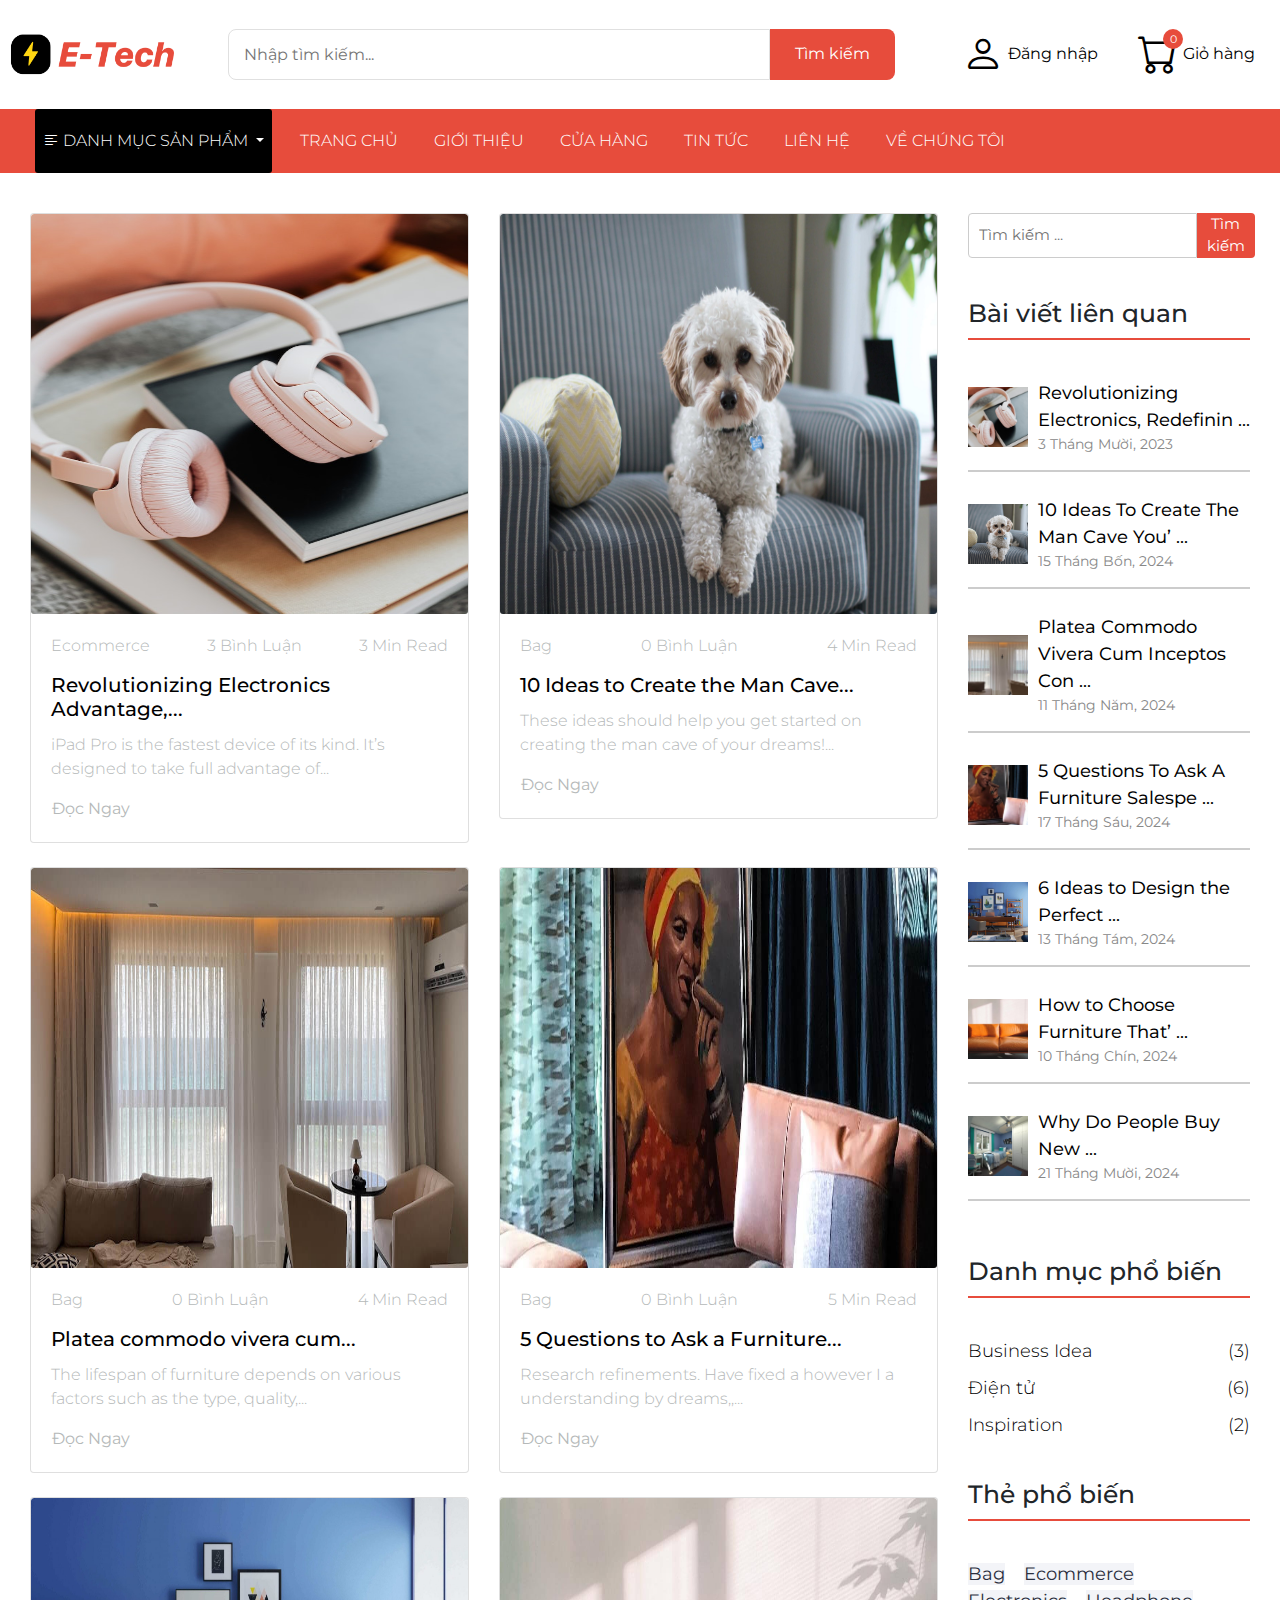
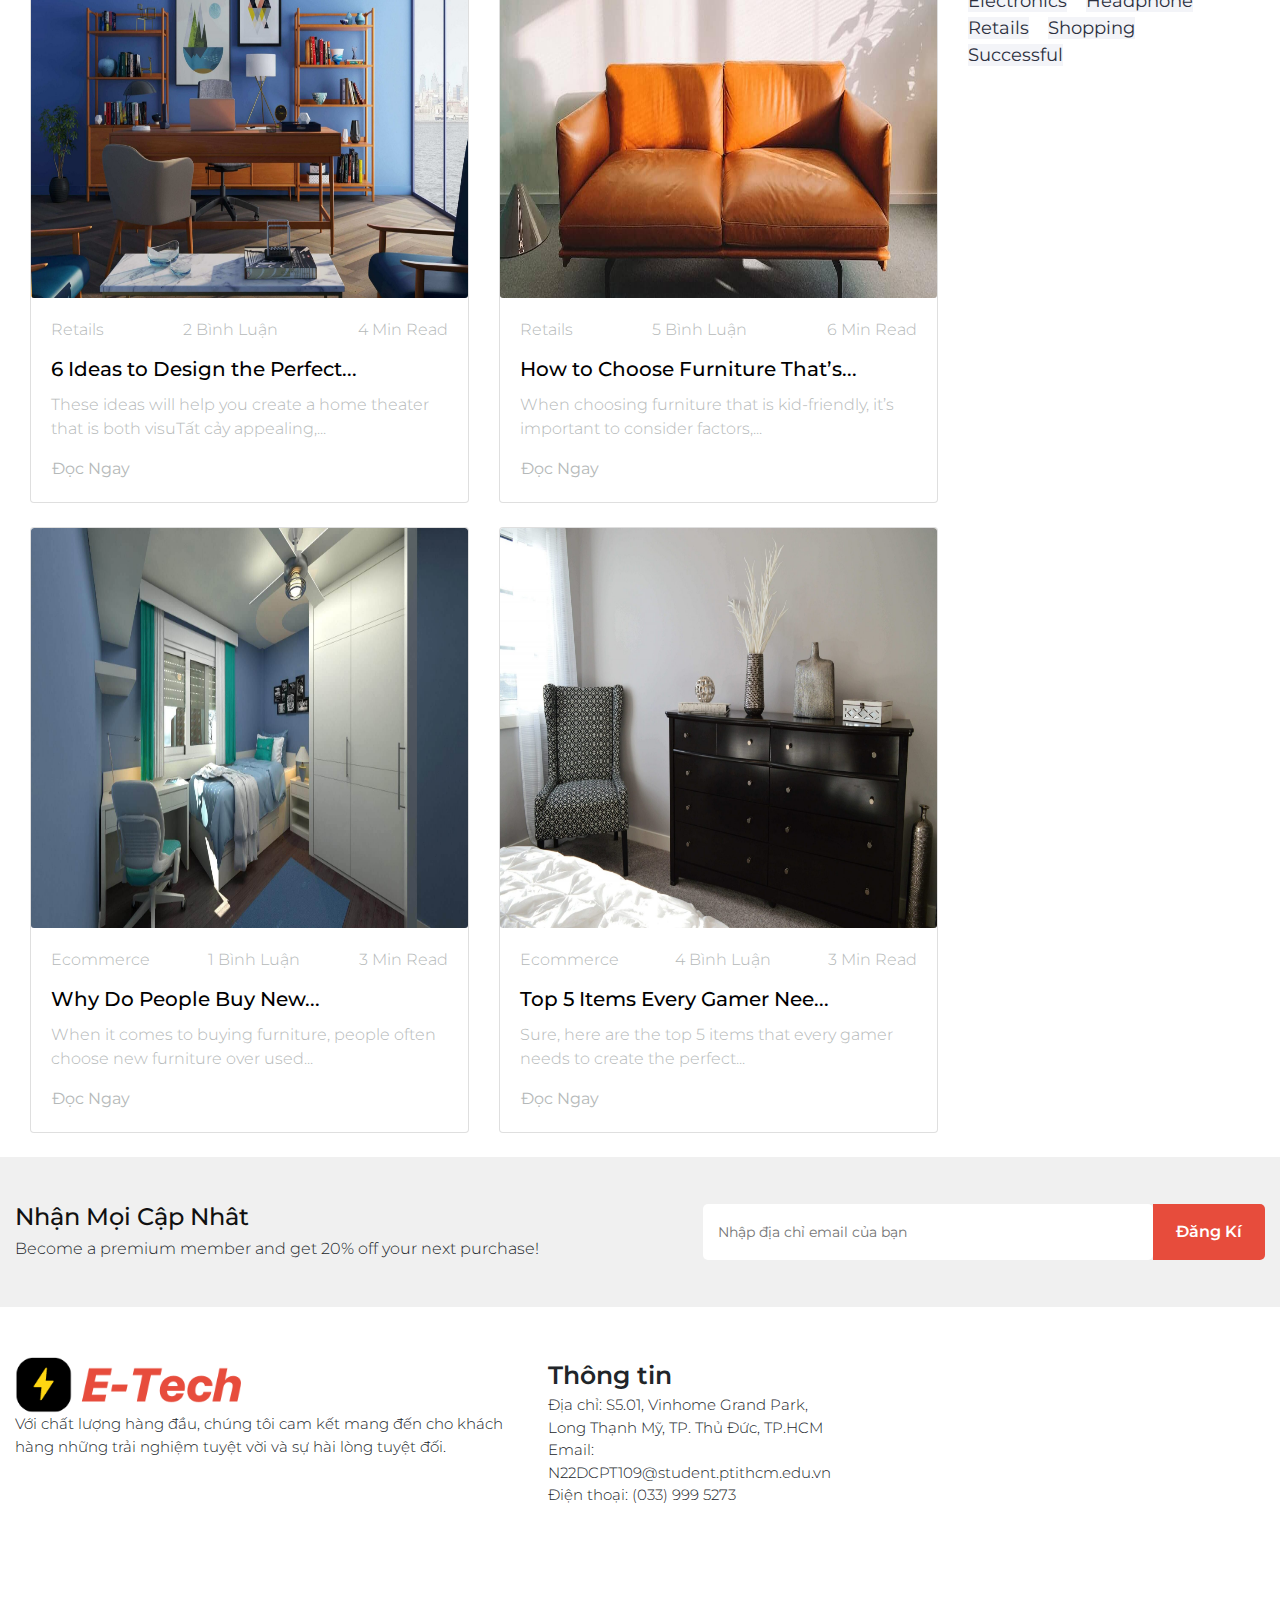
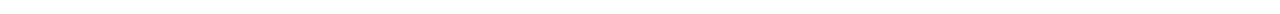
<file: news.html>
<!DOCTYPE html>
<html lang="en">
  <head>
    <meta charset="utf-8" />
    <meta
      name="viewport"
      content="width=device-width, initial-scale=1, shrink-to-fit=no"
    />

    <link
      rel="stylesheet"
      href="https://cdn.jsdelivr.net/npm/bootstrap-icons@1.3.0/font/bootstrap-icons.css"
    />

    <link
      href="https://cdn.jsdelivr.net/npm/bootstrap@5.3.3/dist/css/bootstrap.min.css"
      rel="stylesheet"
      integrity="sha384-QWTKZyjpPEjISv5WaRU9OFeRpok6YctnYmDr5pNlyT2bRjXh0JMhjY6hW+ALEwIH"
      crossorigin="anonymous"
    />

    <link
      rel="stylesheet"
      href="https://cdn.jsdelivr.net/npm/bootstrap@4.0.0/dist/css/bootstrap.min.css"
      integrity="sha384-Gn5384xqQ1aoWXA+058RXPxPg6fy4IWvTNh0E263XmFcJlSAwiGgFAW/dAiS6JXm"
      crossorigin="anonymous"
    />

    <link
      rel="stylesheet"
      href="https://cdnjs.cloudflare.com/ajax/libs/font-awesome/6.6.0/css/all.min.css"
      integrity="sha512-Kc323vGBEqzTmouAECnVceyQqyqdsSiqLQISBL29aUW4U/M7pSPA/gEUZQqv1cwx4OnYxTxve5UMg5GT6L4JJg=="
      crossorigin="anonymous"
      referrerpolicy="no-referrer"
    />

    <link rel="stylesheet" href="assets/css/base.css" />
    <link rel="stylesheet" href="assets/css/home.css" />
    <link rel="stylesheet" href="assets/css/news.css" />

    <title>News E-Tech</title>
  </head>
  <body>
    <!-- Header -->
    <header class="header">
      <!-- Header-Top -->
      <div class="header-top">
        <div class="container">
          <div class="row py-4">
            <!-- Logo -->
            <div class="col-lg-2 col-md-12 col-sm-12 col-12">
              <div class="logo">
                <a href="index.html">
                  <img src="assets/images/logo.png" alt="logo" />
                </a>
              </div>
            </div>
            <!-- Search Bar -->
            <div class="col-lg-7 col-md-12 col-12">
              <form action="" class="form-search">
                <div class="search-bar d-flex">
                  <input
                    class="search"
                    type="text"
                    placeholder="Nhập tìm kiếm..."
                    name="search"
                    id="search"
                  />
                  <button type="submit" class="button-search">Tìm kiếm</button>
                </div>
              </form>
            </div>
            <!-- Header Top Right -->
            <div class="col-lg-3 col-md-12 col-sm-12 col-12">
              <div class="header-top-right">
                <div class="login-infor">
                  <a href="login.html">
                    <div class="login">
                      <i class="bi bi-person"></i>
                      Đăng nhập
                    </div>
                  </a>
                </div>
                <div class="cart-infor">
                  <div class="cart">
                    <div class="cart-icon">
                      <span class="cart-count">0</span>
                      <i class="bi bi-cart"></i>
                    </div>
                    <span class="cart-title">Giỏ hàng</span>
                  </div>
                </div>
              </div>
            </div>
          </div>
        </div>
      </div>
      <!-- End Header Top -->

      <!-- Header Bottom -->
      <div class="header-bottom">
        <div class="container full-sm">
          <nav class="navbar navbar-expand-lg">
            <ul class="navbar-nav me-auto">
              <!-- Danh mục sản phẩm -->
              <li class="nav-item dropdown">
                <a
                  class="nav-link dropdown-toggle"
                  href="#"
                  id="navbarDropdown"
                  role="button"
                  data-bs-toggle="dropdown"
                  aria-expanded="false"
                >
                  <i class="bi bi-text-left"></i>
                  <span style="color: #ffffff">Danh mục sản phẩm</span>
                </a>
                <ul class="dropdown-menu" aria-labelledby="navbarDropdown">
                  <li>
                    <a class="dropdown-item" href="store.html">Điện thoại</a>
                  </li>
                  <li>
                    <a class="dropdown-item" href="store.html">Máy tính</a>
                  </li>
                  <li>
                    <a class="dropdown-item" href="store.html">Phụ kiện</a>
                  </li>
                  <li>
                    <a class="dropdown-item" href="store.html">Tai nghe</a>
                  </li>
                  <li>
                    <a class="dropdown-item" href="store.html">Smart Watch</a>
                  </li>
                  <li>
                    <a class="dropdown-item" href="store.html">Web Cam</a>
                  </li>
                </ul>
              </li>
            </ul>
            <button
              class="navbar-toggler"
              type="button"
              data-bs-toggle="collapse"
              data-bs-target="#navbarNav"
              aria-controls="navbarNav"
              aria-expanded="false"
              aria-label="Toggle navigation"
            >
              <i class="bi bi-list"></i>
            </button>
            <div class="collapse navbar-collapse" id="navbarNav">
              <!-- Menu chính -->
              <ul class="navbar-nav">
                <li class="nav-item">
                  <a class="nav-link" href="index.html">Trang chủ</a>
                </li>
                <li class="nav-item">
                  <a class="nav-link" href="introduction.html">Giới thiệu</a>
                </li>
                <li class="nav-item">
                  <a class="nav-link" href="store.html">Cửa hàng</a>
                </li>
                <li class="nav-item">
                  <a class="nav-link" href="news.html">Tin tức</a>
                </li>
                <li class="nav-item">
                  <a class="nav-link" href="contact.html">Liên hệ</a>
                </li>
                <li class="nav-item">
                  <a class="nav-link" href="about.html">Về chúng tôi</a>
                </li>
              </ul>
            </div>
          </nav>
        </div>
      </div>
      <!-- End Header Bottom -->
    </header>
    <!-- End Header -->

    <main>
      <div class="news">
        <div class="container">
          <div class="container">
            <div class="row">
              <div class="col-md-9">
                <div class="row">
                  <!-- News 1 -->
                  <div class="col-md-6 mb-4">
                    <div class="card">
                      <div class="card-img">
                        <a href="news.html">
                          <img
                            alt=""
                            class="card-img-top"
                            height="400"
                            src="assets/images/news-1.jpg"
                            width="600"
                          />
                        </a>
                      </div>
                      <div class="card-body">
                        <div class="card-text">
                          <div class="tag">
                            <i class="fas fa-tag"> </i>
                            Ecommerce
                          </div>
                          <div class="comment">
                            <i class="fas fa-comments"> </i>
                            3 Bình Luận
                          </div>
                          <div class="time">
                            <i class="fas fa-clock"> </i>
                            3 Min Read
                          </div>
                        </div>
                        <a href="news.html">
                          <h5 class="card-title">
                            Revolutionizing Electronics Advantage,...
                          </h5>
                        </a>
                        <p class="card-text">
                          iPad Pro is the fastest device of its kind. It’s
                          designed to take full advantage of...
                        </p>
                        <a class="btn btn-link" href="news.html">
                          Đọc Ngay
                          <i class="fas fa-arrow-right"> </i>
                        </a>
                      </div>
                    </div>
                  </div>
                  <!-- News 2 -->
                  <div class="col-md-6 mb-4">
                    <div class="card">
                      <div class="card-img">
                        <a href="news.html">
                          <img
                            alt=""
                            class="card-img-top"
                            height="400"
                            src="assets/images/news-2.jpg"
                            width="600"
                          />
                        </a>
                      </div>
                      <div class="card-body">
                        <div class="card-text">
                          <div class="tag">
                            <i class="fas fa-tag"> </i>
                            Bag
                          </div>
                          <div class="comment">
                            <i class="fas fa-comments"> </i>
                            0 Bình Luận
                          </div>
                          <div class="time">
                            <i class="fas fa-clock"> </i>
                            4 Min Read
                          </div>
                        </div>
                        <a href="news.html">
                          <h5 class="card-title">
                            10 Ideas to Create the Man Cave...
                          </h5>
                        </a>
                        <p class="card-text">
                          These ideas should help you get started on creating
                          the man cave of your dreams!...
                        </p>
                        <a class="btn btn-link" href="news.html">
                          Đọc Ngay
                          <i class="fas fa-arrow-right"> </i>
                        </a>
                      </div>
                    </div>
                  </div>

                  <!-- News 3 -->
                  <div class="col-md-6 mb-4">
                    <div class="card">
                      <div class="card-img">
                        <a href="news.html">
                          <img
                            alt=""
                            class="card-img-top"
                            height="400"
                            src="assets/images/news-3.jpg"
                            width="600"
                          />
                        </a>
                      </div>
                      <div class="card-body">
                        <div class="card-text">
                          <div class="tag">
                            <i class="fas fa-tag"> </i>
                            Bag
                          </div>
                          <div class="comment">
                            <i class="fas fa-comments"> </i>
                            0 Bình Luận
                          </div>
                          <div class="time">
                            <i class="fas fa-clock"> </i>
                            4 Min Read
                          </div>
                        </div>
                        <a href="news.html">
                          <h5 class="card-title">
                            Platea commodo vivera cum...
                          </h5>
                        </a>
                        <p class="card-text">
                          The lifespan of furniture depends on various factors
                          such as the type, quality,...
                        </p>
                        <a class="btn btn-link" href="news.html">
                          Đọc Ngay
                          <i class="fas fa-arrow-right"> </i>
                        </a>
                      </div>
                    </div>
                  </div>

                  <!-- News 4 -->
                  <div class="col-md-6 mb-4">
                    <div class="card">
                      <div class="card-img">
                        <a href="news.html">
                          <img
                            alt=""
                            class="card-img-top"
                            height="400"
                            src="assets/images/news-4.jpg"
                            width="600"
                          />
                        </a>
                      </div>
                      <div class="card-body">
                        <div class="card-text">
                          <div class="tag">
                            <i class="fas fa-tag"> </i>
                            Bag
                          </div>
                          <div class="comment">
                            <i class="fas fa-comments"> </i>
                            0 Bình Luận
                          </div>
                          <div class="time">
                            <i class="fas fa-clock"> </i>
                            5 Min Read
                          </div>
                        </div>
                        <a href="news.html">
                          <h5 class="card-title">
                            5 Questions to Ask a Furniture...
                          </h5>
                        </a>
                        <p class="card-text">
                          Research refinements. Have fixed a however I a
                          understanding by dreams,,...
                        </p>
                        <a class="btn btn-link" href="news.html">
                          Đọc Ngay
                          <i class="fas fa-arrow-right"> </i>
                        </a>
                      </div>
                    </div>
                  </div>

                  <!-- News 5 -->
                  <div class="col-md-6 mb-4">
                    <div class="card">
                      <div class="card-img">
                        <a href="news.html">
                          <img
                            alt=""
                            class="card-img-top"
                            height="400"
                            src="assets/images/news-5.jpg"
                            width="600"
                          />
                        </a>
                      </div>
                      <div class="card-body">
                        <div class="card-text">
                          <div class="tag">
                            <i class="fas fa-tag"> </i>
                            Retails
                          </div>
                          <div class="comment">
                            <i class="fas fa-comments"> </i>
                            2 Bình Luận
                          </div>
                          <div class="time">
                            <i class="fas fa-clock"> </i>
                            4 Min Read
                          </div>
                        </div>
                        <a href="news.html">
                          <h5 class="card-title">
                            6 Ideas to Design the Perfect...
                          </h5>
                        </a>
                        <p class="card-text">
                          These ideas will help you create a home theater that
                          is both visuTất cảy appealing,...
                        </p>
                        <a class="btn btn-link" href="news.html">
                          Đọc Ngay
                          <i class="fas fa-arrow-right"> </i>
                        </a>
                      </div>
                    </div>
                  </div>

                  <!-- News 6 -->
                  <div class="col-md-6 mb-4">
                    <div class="card">
                      <div class="card-img">
                        <a href="news.html">
                          <img
                            alt=""
                            class="card-img-top"
                            height="400"
                            src="assets/images/news-6.jpg"
                            width="600"
                          />
                        </a>
                      </div>
                      <div class="card-body">
                        <div class="card-text">
                          <div class="tag">
                            <i class="fas fa-tag"> </i>
                            Retails
                          </div>
                          <div class="comment">
                            <i class="fas fa-comments"> </i>
                            5 Bình Luận
                          </div>
                          <div class="time">
                            <i class="fas fa-clock"> </i>
                            6 Min Read
                          </div>
                        </div>
                        <a href="news.html">
                          <h5 class="card-title">
                            How to Choose Furniture That’s...
                          </h5>
                        </a>
                        <p class="card-text">
                          When choosing furniture that is kid-friendly, it’s
                          important to consider factors,...
                        </p>
                        <a class="btn btn-link" href="news.html">
                          Đọc Ngay
                          <i class="fas fa-arrow-right"> </i>
                        </a>
                      </div>
                    </div>
                  </div>

                  <!-- News 7 -->
                  <div class="col-md-6 mb-4">
                    <div class="card">
                      <div class="card-img">
                        <a href="news.html">
                          <img
                            alt=""
                            class="card-img-top"
                            height="400"
                            src="assets/images/news-7.jpg"
                            width="600"
                          />
                        </a>
                      </div>
                      <div class="card-body">
                        <div class="card-text">
                          <div class="tag">
                            <i class="fas fa-tag"> </i>
                            Ecommerce
                          </div>
                          <div class="comment">
                            <i class="fas fa-comments"> </i>
                            1 Bình Luận
                          </div>
                          <div class="time">
                            <i class="fas fa-clock"> </i>
                            3 Min Read
                          </div>
                        </div>
                        <a href="news.html">
                          <h5 class="card-title">Why Do People Buy New...</h5>
                        </a>
                        <p class="card-text">
                          When it comes to buying furniture, people often choose
                          new furniture over used...
                        </p>
                        <a class="btn btn-link" href="news.html">
                          Đọc Ngay
                          <i class="fas fa-arrow-right"> </i>
                        </a>
                      </div>
                    </div>
                  </div>

                  <!-- News 8 -->
                  <div class="col-md-6 mb-4">
                    <div class="card">
                      <div class="card-img">
                        <a href="news.html">
                          <img
                            alt=""
                            class="card-img-top"
                            height="400"
                            src="assets/images/news-8.jpg"
                            width="600"
                          />
                        </a>
                      </div>
                      <div class="card-body">
                        <div class="card-text">
                          <div class="tag">
                            <i class="fas fa-tag"> </i>
                            Ecommerce
                          </div>
                          <div class="comment">
                            <i class="fas fa-comments"> </i>
                            4 Bình Luận
                          </div>
                          <div class="time">
                            <i class="fas fa-clock"> </i>
                            3 Min Read
                          </div>
                        </div>
                        <a href="news.html">
                          <h5 class="card-title">
                            Top 5 Items Every Gamer Nee...
                          </h5>
                        </a>
                        <p class="card-text">
                          Sure, here are the top 5 items that every gamer needs
                          to create the perfect...
                        </p>
                        <a class="btn btn-link" href="news.html">
                          Đọc Ngay
                          <i class="fas fa-arrow-right"> </i>
                        </a>
                      </div>
                    </div>
                  </div>
                </div>
              </div>

              <div class="col-md-3">
                <div class="search-bar">
                  <input placeholder="Tìm kiếm ..." type="text" />
                  <button type="button">Tìm kiếm</button>
                </div>
                <div class="related-posts">
                  <h5>Bài viết liên quan</h5>
                  <div class="post-item">
                    <img
                      alt="Pink headphones on a notebook"
                      height="60"
                      src="assets/images/news-1.jpg"
                      width="60"
                    />
                    <div class="post-info">
                      <a href="#">
                        Revolutionizing Electronics, Redefinin ...
                      </a>
                      <small>
                        <i class="fas fa-calendar-alt"> </i>
                        3 Tháng Mười, 2023
                      </small>
                    </div>
                  </div>

                  <div class="post-item">
                    <img
                      alt="Small dog on a striped chair"
                      height="60"
                      src="assets/images/news-2.jpg"
                      width="60"
                    />
                    <div class="post-info">
                      <a href="#"> 10 Ideas To Create The Man Cave You’ ... </a>
                      <small>
                        <i class="fas fa-calendar-alt"> </i>
                        15 Tháng Bốn, 2024
                      </small>
                    </div>
                  </div>

                  <div class="post-item">
                    <img
                      alt="Modern living room with large windows"
                      height="60"
                      src="assets/images/news-3.jpg"
                      width="60"
                    />
                    <div class="post-info">
                      <a href="#">
                        Platea Commodo Vivera Cum Inceptos Con ...
                      </a>
                      <small>
                        <i class="fas fa-calendar-alt"> </i>
                        11 Tháng Năm, 2024
                      </small>
                    </div>
                  </div>

                  <div class="post-item">
                    <img
                      alt="Person talking to a furniture salesperson"
                      height="60"
                      src="assets/images/news-4.jpg"
                      width="60"
                    />
                    <div class="post-info">
                      <a href="#">
                        5 Questions To Ask A Furniture Salespe ...
                      </a>
                      <small>
                        <i class="fas fa-calendar-alt"> </i>
                        17 Tháng Sáu, 2024
                      </small>
                    </div>
                  </div>

                  <div class="post-item">
                    <img
                      alt="Person talking to a furniture salesperson"
                      height="60"
                      src="assets/images/news-5.jpg"
                      width="60"
                    />
                    <div class="post-info">
                      <a href="#"> 6 Ideas to Design the Perfect ... </a>
                      <small>
                        <i class="fas fa-calendar-alt"> </i>
                        13 Tháng Tám, 2024
                      </small>
                    </div>
                  </div>

                  <div class="post-item">
                    <img
                      alt="Person talking to a furniture salesperson"
                      height="60"
                      src="assets/images/news-6.jpg"
                      width="60"
                    />
                    <div class="post-info">
                      <a href="#"> How to Choose Furniture That’ ... </a>
                      <small>
                        <i class="fas fa-calendar-alt"> </i>
                        10 Tháng Chín, 2024
                      </small>
                    </div>
                  </div>

                  <div class="post-item">
                    <img
                      alt="Person talking to a furniture salesperson"
                      height="60"
                      src="assets/images/news-7.jpg"
                      width="60"
                    />
                    <div class="post-info">
                      <a href="#"> Why Do People Buy New ... </a>
                      <small>
                        <i class="fas fa-calendar-alt"> </i>
                        21 Tháng Mười, 2024
                      </small>
                    </div>
                  </div>
                </div>

                <div class="popular-categories">
                  <h5>Danh mục phổ biến</h5>
                  <a href="news.html" class="inner-wrap">
                    <span>Business Idea</span>
                    <span>(3)</span>
                  </a>
                  <a href="news.html" class="inner-wrap">
                    <span>Điện tử</span>
                    <span>(6)</span>
                  </a>
                  <a href="news.html" class="inner-wrap">
                    <span>Inspiration</span>
                    <span>(2)</span>
                  </a>
                </div>

                <div class="popular-tag">
                  <h5>Thẻ phổ biến</h5>
                  <div class="inner-wrap">
                    <a href="news.html">Bag</a>
                    <a href="news.html">Ecommerce</a>
                  </div>
                  <div class="inner-wrap">
                    <a href="news.html">Electronics</a>
                    <a href="news.html">Headphone</a>
                  </div>
                  <div class="inner-wrap">
                    <a href="news.html">Retails</a>
                    <a href="news.html">Shopping</a>
                  </div>
                  <div class="inner-wrap">
                    <a href="news.html">Successful</a>
                  </div>
                </div>
              </div>
            </div>
          </div>
        </div>
      </div>
    </main>

    <!-- Footer -->
    <footer class="footer">
      <div class="newsletter-group">
        <div class="container">
          <div class="newsletter-box">
            <div class="newsletter-inner">
              <div class="newsletter-title">
                <h3>Nhận mọi cập nhât</h3>
                <p>
                  Become a premium member and get 20% off your next purchase!
                </p>
              </div>
              <div class="newsletter-mail">
                <form>
                  <div class="email-group">
                    <input
                      type="email"
                      class="email-box"
                      name=""
                      id="mc-email"
                      placeholder="Nhập địa chỉ email của bạn"
                      required=""
                    />
                    <button class="btn-newsletter" type="submit" id="mc-submit">
                      Đăng kí
                    </button>
                  </div>
                </form>
              </div>
            </div>
          </div>
        </div>
      </div>

      <div class="footer-bottom">
        <div class="container">
          <div class="row">
            <div class="col-lg-5 col-md-12 col-sm-12 col-12">
              <div class="footer-single-widget">
                <div class="widget-title">
                  <div class="footer-logo">
                    <a href="index.html">
                      <img src="assets/images/logo.png" alt="logo" />
                    </a>
                  </div>
                </div>
                <div class="widget-body">
                  Với chất lượng hàng đầu, chúng tôi cam kết mang đến cho khách
                  hàng những trải nghiệm tuyệt vời và sự hài lòng tuyệt đối.
                </div>
              </div>
            </div>
            <div class="col-lg-3 col-md-12 col-sm-12 col-12">
              <div class="footer-single-widget">
                <div class="widget-title">Thông tin</div>
                <div class="widget-body">
                  <div class="footer-useful-link">
                    <ul class="contact-list">
                      <li class="contact-item">
                        Địa chỉ: S5.01, Vinhome Grand Park, Long Thạnh Mỹ, TP.
                        Thủ Đức, TP.HCM
                      </li>
                      <li class="contact-item">
                        Email: N22DCPT109@student.ptithcm.edu.vn
                      </li>
                      <li class="contact-item">Điện thoại: (033) 999 5273</li>
                    </ul>
                  </div>
                </div>
              </div>
            </div>
            <div class="col-lg-4 col-md-12 col-sm-12 col-12">
              <iframe
                src="https://www.google.com/maps/embed?pb=!1m18!1m12!1m3!1d3918.620040238428!2d106.83430327480585!3d10.840361789312368!2m3!1f0!2f0!3f0!3m2!1i1024!2i768!4f13.1!3m3!1m2!1s0x317521c3fd962989%3A0x5f8afcaf11f1d5f8!2sT%C3%B2a%20S5.01%20Vinhomes%20Grand%20Park!5e0!3m2!1sen!2s!4v1732378301823!5m2!1sen!2s"
                width="100%"
                height="250"
                style="border: 0"
                allowfullscreen=""
                loading="lazy"
                referrerpolicy="no-referrer-when-downgrade"
              ></iframe>
            </div>
          </div>
        </div>
      </div>
    </footer>

    <script
      src="https://cdn.jsdelivr.net/npm/jquery@3.5.1/dist/jquery.slim.min.js"
      integrity="sha384-DfXdz2htPH0lsSSs5nCTpuj/zy4C+OGpamoFVy38MVBnE+IbbVYUew+OrCXaRkfj"
      crossorigin="anonymous"
    ></script>

    <script
      src="https://cdn.jsdelivr.net/npm/bootstrap@4.6.2/dist/js/bootstrap.bundle.min.js"
      integrity="sha384-Fy6S3B9q64WdZWQUiU+q4/2Lc9npb8tCaSX9FK7E8HnRr0Jz8D6OP9dO5Vg3Q9ct"
      crossorigin="anonymous"
    ></script>

    <script
      src="https://cdn.jsdelivr.net/npm/bootstrap@5.3.3/dist/js/bootstrap.bundle.min.js"
      integrity="sha384-YvpcrYf0tY3lHB60NNkmXc5s9fDVZLESaAA55NDzOxhy9GkcIdslK1eN7N6jIeHz"
      crossorigin="anonymous"
    ></script>

    <script
      src="https://code.jquery.com/jquery-3.2.1.slim.min.js"
      integrity="sha384-KJ3o2DKtIkvYIK3UENzmM7KCkRr/rE9/Qpg6aAZGJwFDMVNA/GpGFF93hXpG5KkN"
      crossorigin="anonymous"
    ></script>

    <script
      src="https://cdn.jsdelivr.net/npm/popper.js@1.12.9/dist/umd/popper.min.js"
      integrity="sha384-ApNbgh9B+Y1QKtv3Rn7W3mgPxhU9K/ScQsAP7hUibX39j7fakFPskvXusvfa0b4Q"
      crossorigin="anonymous"
    ></script>

    <script
      src="https://cdn.jsdelivr.net/npm/bootstrap@4.0.0/dist/js/bootstrap.min.js"
      integrity="sha384-JZR6Spejh4U02d8jOt6vLEHfe/JQGiRRSQQxSfFWpi1MquVdAyjUar5+76PVCmYl"
      crossorigin="anonymous"
    ></script>

    <script src="assets/js/main.js"></script>
  </body>
</html>
</file>
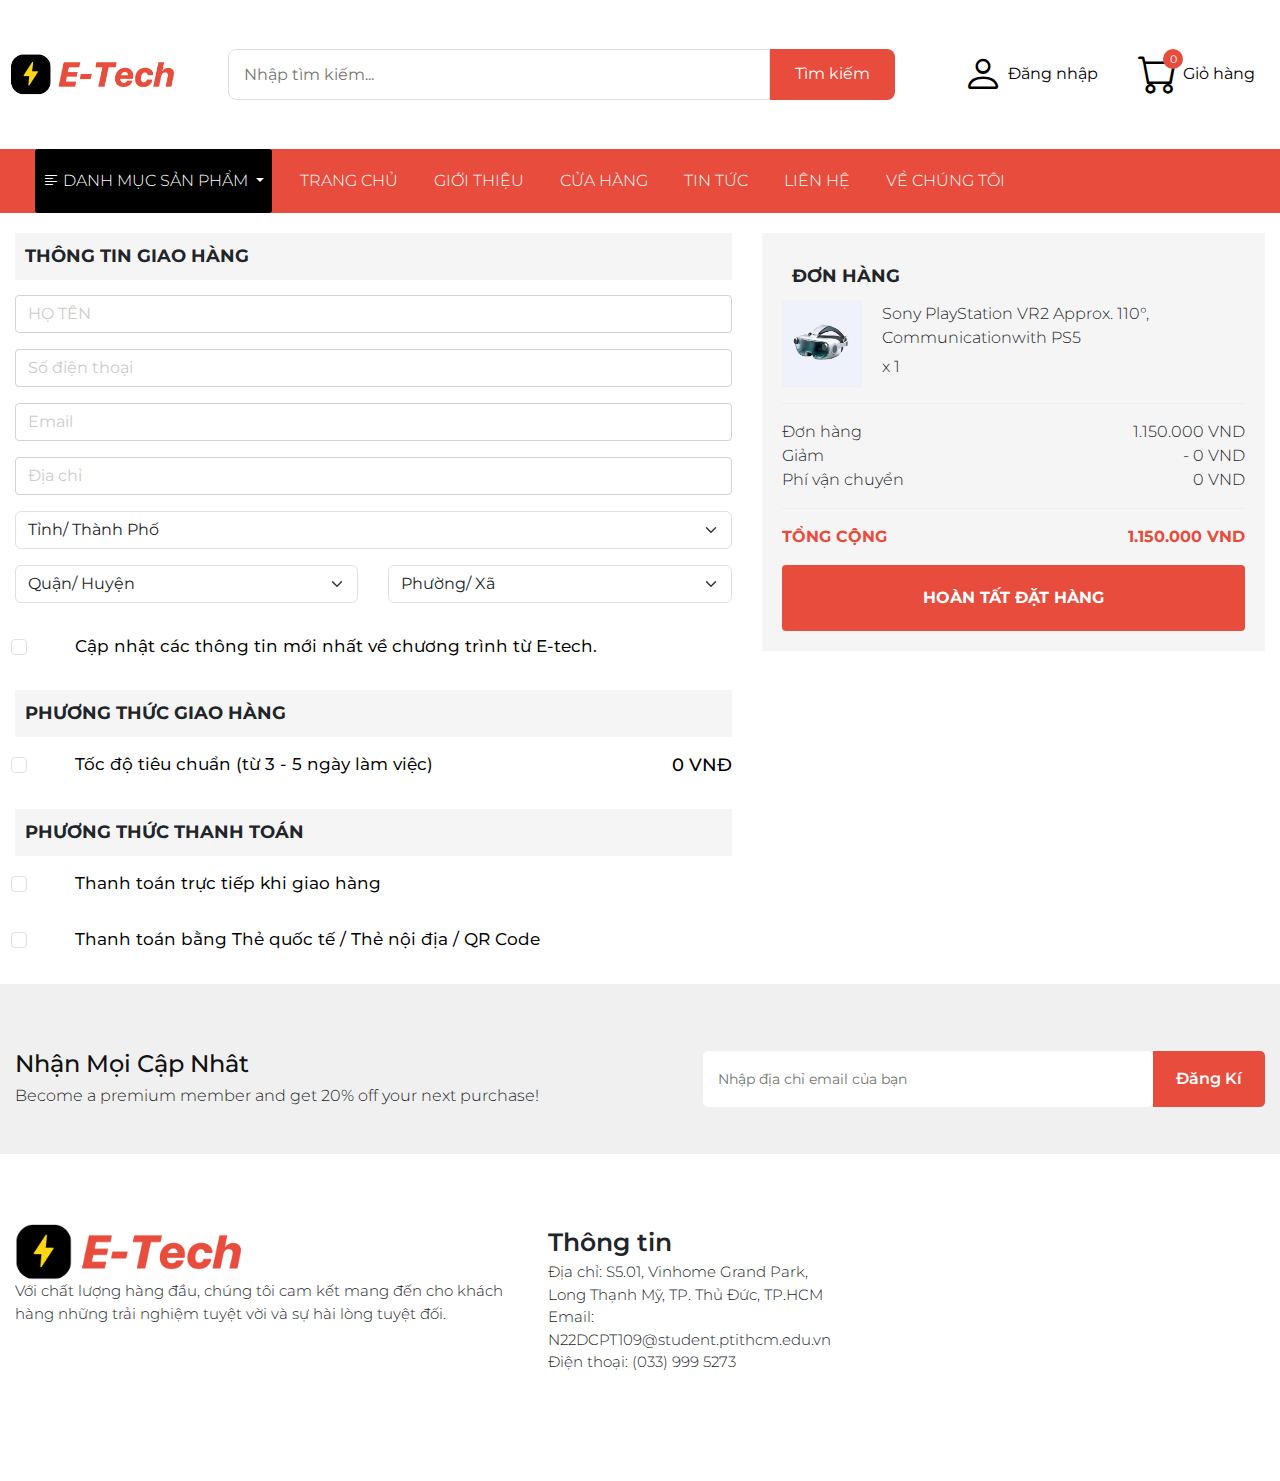
<file: pay.html>
<!DOCTYPE html>
<html lang="en">
  <head>
    <meta charset="utf-8" />
    <meta
      name="viewport"
      content="width=device-width, initial-scale=1, shrink-to-fit=no"
    />

    <link
      rel="stylesheet"
      href="https://cdn.jsdelivr.net/npm/bootstrap-icons@1.3.0/font/bootstrap-icons.css"
    />

    <link
      href="https://cdn.jsdelivr.net/npm/bootstrap@5.3.3/dist/css/bootstrap.min.css"
      rel="stylesheet"
      integrity="sha384-QWTKZyjpPEjISv5WaRU9OFeRpok6YctnYmDr5pNlyT2bRjXh0JMhjY6hW+ALEwIH"
      crossorigin="anonymous"
    />

    <link
      rel="stylesheet"
      href="https://cdn.jsdelivr.net/npm/bootstrap@4.0.0/dist/css/bootstrap.min.css"
      integrity="sha384-Gn5384xqQ1aoWXA+058RXPxPg6fy4IWvTNh0E263XmFcJlSAwiGgFAW/dAiS6JXm"
      crossorigin="anonymous"
    />

    <link
      rel="stylesheet"
      href="https://cdnjs.cloudflare.com/ajax/libs/font-awesome/6.6.0/css/all.min.css"
      integrity="sha512-Kc323vGBEqzTmouAECnVceyQqyqdsSiqLQISBL29aUW4U/M7pSPA/gEUZQqv1cwx4OnYxTxve5UMg5GT6L4JJg=="
      crossorigin="anonymous"
      referrerpolicy="no-referrer"
    />

    <link rel="stylesheet" href="assets/css/base.css" />
    <link rel="stylesheet" href="assets/css/home.css" />
    <link rel="stylesheet" href="assets/css/pay.css" />
    <link rel="stylesheet" href="assets/css/cart-detail.css" />

    <title>Pay E-Tech</title>
  </head>
  <body>
    <!-- Header -->
    <header class="header">
      <!-- Header-Top -->
      <div class="header-top">
        <div class="container">
          <div class="row py-4">
            <!-- Logo -->
            <div class="col-lg-2 col-md-12 col-sm-12 col-12">
              <div class="logo">
                <a href="index.html">
                  <img src="assets/images/logo.png" alt="logo" />
                </a>
              </div>
            </div>
            <!-- Search Bar -->
            <div class="col-lg-7 col-md-12 col-12">
              <form action="" class="form-search">
                <div class="search-bar d-flex">
                  <input
                    class="search"
                    type="text"
                    placeholder="Nhập tìm kiếm..."
                    name="search"
                    id="search"
                  />
                  <button type="submit" class="button-search">Tìm kiếm</button>
                </div>
              </form>
            </div>
            <!-- Header Top Right -->
            <div class="col-lg-3 col-md-12 col-sm-12 col-12">
              <div class="header-top-right">
                <div class="login-infor">
                  <a href="login.html">
                    <div class="login">
                      <i class="bi bi-person"></i>
                      Đăng nhập
                    </div>
                  </a>
                </div>
                <div class="cart-infor">
                  <div class="cart">
                    <div class="cart-icon">
                      <span class="cart-count">0</span>
                      <i class="bi bi-cart"></i>
                    </div>
                    <span class="cart-title">Giỏ hàng</span>
                  </div>
                </div>
              </div>
            </div>
          </div>
        </div>
      </div>
      <!-- End Header Top -->

      <!-- Header Bottom -->
      <div class="header-bottom">
        <div class="container full-sm">
          <nav class="navbar navbar-expand-lg">
            <ul class="navbar-nav me-auto">
              <!-- Danh mục sản phẩm -->
              <li class="nav-item dropdown">
                <a
                  class="nav-link dropdown-toggle"
                  href="#"
                  id="navbarDropdown"
                  role="button"
                  data-bs-toggle="dropdown"
                  aria-expanded="false"
                >
                  <i class="bi bi-text-left"></i>
                  <span style="color: #ffffff">Danh mục sản phẩm</span>
                </a>
                <ul class="dropdown-menu" aria-labelledby="navbarDropdown">
                  <li>
                    <a class="dropdown-item" href="store.html">Điện thoại</a>
                  </li>
                  <li>
                    <a class="dropdown-item" href="store.html">Máy tính</a>
                  </li>
                  <li>
                    <a class="dropdown-item" href="store.html">Phụ kiện</a>
                  </li>
                  <li>
                    <a class="dropdown-item" href="store.html">Tai nghe</a>
                  </li>
                  <li>
                    <a class="dropdown-item" href="store.html">Smart Watch</a>
                  </li>
                  <li>
                    <a class="dropdown-item" href="store.html">Web Cam</a>
                  </li>
                </ul>
              </li>
            </ul>
            <button
              class="navbar-toggler"
              type="button"
              data-bs-toggle="collapse"
              data-bs-target="#navbarNav"
              aria-controls="navbarNav"
              aria-expanded="false"
              aria-label="Toggle navigation"
            >
              <i class="bi bi-list"></i>
            </button>
            <div class="collapse navbar-collapse" id="navbarNav">
              <!-- Menu chính -->
              <ul class="navbar-nav">
                <li class="nav-item">
                  <a class="nav-link" href="index.html">Trang chủ</a>
                </li>
                <li class="nav-item">
                  <a class="nav-link" href="introduction.html">Giới thiệu</a>
                </li>
                <li class="nav-item">
                  <a class="nav-link" href="store.html">Cửa hàng</a>
                </li>
                <li class="nav-item">
                  <a class="nav-link" href="news.html">Tin tức</a>
                </li>
                <li class="nav-item">
                  <a class="nav-link" href="contact.html">Liên hệ</a>
                </li>
                <li class="nav-item">
                  <a class="nav-link" href="about.html">Về chúng tôi</a>
                </li>
              </ul>
            </div>
          </nav>
        </div>
      </div>
      <!-- End Header Bottom -->
    </header>
    <!-- End Header -->

    <main>
      <div class="container">
        <div class="row">
          <div class="col-md-7">
            <div class="section-title">THÔNG TIN GIAO HÀNG</div>
            <form>
              <div class="mb-3">
                <input
                  type="text"
                  class="form-control"
                  placeholder="HỌ TÊN"
                  required
                />
              </div>
              <div class="mb-3">
                <input
                  type="number"
                  class="form-control"
                  placeholder="Số điện thoại"
                />
              </div>
              <div class="mb-3">
                <input
                  type="email"
                  class="form-control"
                  placeholder="Email"
                  required
                />
              </div>
              <div class="mb-3">
                <input
                  type="text"
                  class="form-control"
                  placeholder="Địa chỉ"
                  required
                />
              </div>
              <div class="mb-3">
                <select class="form-select">
                  <option selected>Tỉnh/ Thành Phố</option>
                </select>
              </div>
              <div class="row">
                <div class="col-md-6 mb-3">
                  <select class="form-select">
                    <option selected>Quận/ Huyện</option>
                  </select>
                </div>
                <div class="col-md-6 mb-3">
                  <select class="form-select">
                    <option selected>Phường/ Xã</option>
                  </select>
                </div>
              </div>
              <div class="form-check mb-3">
                <input
                  class="form-check-input"
                  type="checkbox"
                  id="updateInfo"
                />
                <label class="form-check-label" for="updateInfo">
                  Cập nhật các thông tin mới nhất về chương trình từ E-tech.
                </label>
              </div>
            </form>

            <div class="section-title">PHƯƠNG THỨC GIAO HÀNG</div>
            <form action="">
              <div class="form-check mb-3">
                <input
                  class="form-check-input"
                  type="checkbox"
                  id="payDelivery1"
                />
                <label class="form-check-label" for="payDelivery1">
                  Tốc độ tiêu chuẩn (từ 3 - 5 ngày làm việc)
                </label>
                <div class="delivery-fee">0 VNĐ</div>
              </div>
            </form>

            <div class="section-title">PHƯƠNG THỨC THANH TOÁN</div>
            <form>
              <div class="form-check mb-3">
                <input
                  class="form-check-input"
                  type="checkbox"
                  id="payMethod1"
                />
                <label class="form-check-label" for="payMethod1">
                  Thanh toán trực tiếp khi giao hàng
                </label>
              </div>

              <div class="form-check mb-3">
                <input
                  class="form-check-input"
                  type="checkbox"
                  id="payMethod2"
                />
                <label class="form-check-label" for="payMethod2">
                  Thanh toán bằng Thẻ quốc tế / Thẻ nội địa / QR Code
                </label>
              </div>
            </form>
          </div>

          <div class="col-md-5">
            <div class="order-summary">
              <div class="section-title">ĐƠN HÀNG</div>
              <div class="order-infor">
                <div class="media-left">
                  <div class="item-img">
                    <a href="product-detail.html">
                      <img src="assets/images/product-1.png" alt="" />
                    </a>
                  </div>
                </div>
                <div class="item-content">
                  <p>
                    Sony PlayStation VR2 Approx. 110°, Communication​with PS5
                  </p>
                  <p>x 1</p>
                </div>
              </div>
              <hr />
              <div class="d-flex justify-content-between">
                <span>Đơn hàng</span>
                <span>1.150.000 VND</span>
              </div>
              <div class="d-flex justify-content-between">
                <span>Giảm</span>
                <span>- 0 VND</span>
              </div>
              <div class="d-flex justify-content-between">
                <span>Phí vận chuyển</span>
                <span>0 VND</span>
              </div>
              <hr />
              <div class="d-flex justify-content-between total">
                <span>TỔNG CỘNG</span>
                <span>1.150.000 VND</span>
              </div>
              <button id="submitOrder" class="btn btn-block mt-3">
                HOÀN TẤT ĐẶT HÀNG
              </button>
            </div>
          </div>
        </div>
      </div>
    </main>

    <!-- Modal -->
<div class="modal fade" id="successModal" tabindex="-1" aria-hidden="true">
  <div class="modal-dialog">
    <div class="modal-content">
      <div class="success-icon">
        <i class="fas fa-check-circle"></i>
      </div>
      <div class="success-message">Đặt hàng thành công!</div>
      <div class="sub-message">Chúng tôi sẽ liên hệ Quý khách để xác nhận đơn hàng trong thời gian sớm nhất!</div>
      <div>
        <button class="btn btn-outline-custom btn-custom">Xem chi tiết đơn hàng</button>
        <a href="store.html">
        <button class="btn btn-primary-custom btn-custom" data-bs-dismiss="modal">Tiếp tục mua hàng</button>
      </a>
      </div>
    </div>
  </div>
</div>

    <!-- Footer -->
    <footer class="footer">
      <div class="newsletter-group">
        <div class="container">
          <div class="newsletter-box">
            <div class="newsletter-inner">
              <div class="newsletter-title">
                <h3>Nhận mọi cập nhât</h3>
                <p>
                  Become a premium member and get 20% off your next purchase!
                </p>
              </div>
              <div class="newsletter-mail">
                <form>
                  <div class="email-group">
                    <input
                      type="email"
                      class="email-box"
                      name=""
                      id="mc-email"
                      placeholder="Nhập địa chỉ email của bạn"
                      required=""
                    />
                    <button class="btn-newsletter" type="submit" id="mc-submit">
                      Đăng kí
                    </button>
                  </div>
                </form>
              </div>
            </div>
          </div>
        </div>
      </div>

      <div class="footer-bottom">
        <div class="container">
          <div class="row">
            <div class="col-lg-5 col-md-12 col-sm-12 col-12">
              <div class="footer-single-widget">
                <div class="widget-title">
                  <div class="footer-logo">
                    <a href="index.html">
                      <img src="assets/images/logo.png" alt="logo" />
                    </a>
                  </div>
                </div>
                <div class="widget-body">
                  Với chất lượng hàng đầu, chúng tôi cam kết mang đến cho khách
                  hàng những trải nghiệm tuyệt vời và sự hài lòng tuyệt đối.
                </div>
              </div>
            </div>
            <div class="col-lg-3 col-md-12 col-sm-12 col-12">
              <div class="footer-single-widget">
                <div class="widget-title">Thông tin</div>
                <div class="widget-body">
                  <div class="footer-useful-link">
                    <ul class="contact-list">
                      <li class="contact-item">
                        Địa chỉ: S5.01, Vinhome Grand Park, Long Thạnh Mỹ, TP.
                        Thủ Đức, TP.HCM
                      </li>
                      <li class="contact-item">
                        Email: N22DCPT109@student.ptithcm.edu.vn
                      </li>
                      <li class="contact-item">Điện thoại: (033) 999 5273</li>
                    </ul>
                  </div>
                </div>
              </div>
            </div>
            <div class="col-lg-4 col-md-12 col-sm-12 col-12">
              <iframe
                src="https://www.google.com/maps/embed?pb=!1m18!1m12!1m3!1d3918.620040238428!2d106.83430327480585!3d10.840361789312368!2m3!1f0!2f0!3f0!3m2!1i1024!2i768!4f13.1!3m3!1m2!1s0x317521c3fd962989%3A0x5f8afcaf11f1d5f8!2sT%C3%B2a%20S5.01%20Vinhomes%20Grand%20Park!5e0!3m2!1sen!2s!4v1732378301823!5m2!1sen!2s"
                width="100%"
                height="250"
                style="border: 0"
                allowfullscreen=""
                loading="lazy"
                referrerpolicy="no-referrer-when-downgrade"
              ></iframe>
            </div>
          </div>
        </div>
      </div>
    </footer>

    <script
      src="https://cdn.jsdelivr.net/npm/jquery@3.5.1/dist/jquery.slim.min.js"
      integrity="sha384-DfXdz2htPH0lsSSs5nCTpuj/zy4C+OGpamoFVy38MVBnE+IbbVYUew+OrCXaRkfj"
      crossorigin="anonymous"
    ></script>

    <script
      src="https://cdn.jsdelivr.net/npm/bootstrap@4.6.2/dist/js/bootstrap.bundle.min.js"
      integrity="sha384-Fy6S3B9q64WdZWQUiU+q4/2Lc9npb8tCaSX9FK7E8HnRr0Jz8D6OP9dO5Vg3Q9ct"
      crossorigin="anonymous"
    ></script>

    <script
      src="https://cdn.jsdelivr.net/npm/bootstrap@5.3.3/dist/js/bootstrap.bundle.min.js"
      integrity="sha384-YvpcrYf0tY3lHB60NNkmXc5s9fDVZLESaAA55NDzOxhy9GkcIdslK1eN7N6jIeHz"
      crossorigin="anonymous"
    ></script>

    <script
      src="https://code.jquery.com/jquery-3.2.1.slim.min.js"
      integrity="sha384-KJ3o2DKtIkvYIK3UENzmM7KCkRr/rE9/Qpg6aAZGJwFDMVNA/GpGFF93hXpG5KkN"
      crossorigin="anonymous"
    ></script>

    <script
      src="https://cdn.jsdelivr.net/npm/popper.js@1.12.9/dist/umd/popper.min.js"
      integrity="sha384-ApNbgh9B+Y1QKtv3Rn7W3mgPxhU9K/ScQsAP7hUibX39j7fakFPskvXusvfa0b4Q"
      crossorigin="anonymous"
    ></script>

    <script
      src="https://cdn.jsdelivr.net/npm/bootstrap@4.0.0/dist/js/bootstrap.min.js"
      integrity="sha384-JZR6Spejh4U02d8jOt6vLEHfe/JQGiRRSQQxSfFWpi1MquVdAyjUar5+76PVCmYl"
      crossorigin="anonymous"
    ></script>

    <script>
      document.getElementById('submitOrder').addEventListener('click', function () {
        // Hiển thị modal
        const modal = new bootstrap.Modal(document.getElementById('successModal'));
        modal.show();
      });
    </script>

    <script src="assets/js/main.js"></script>
  </body>
</html>
</file>
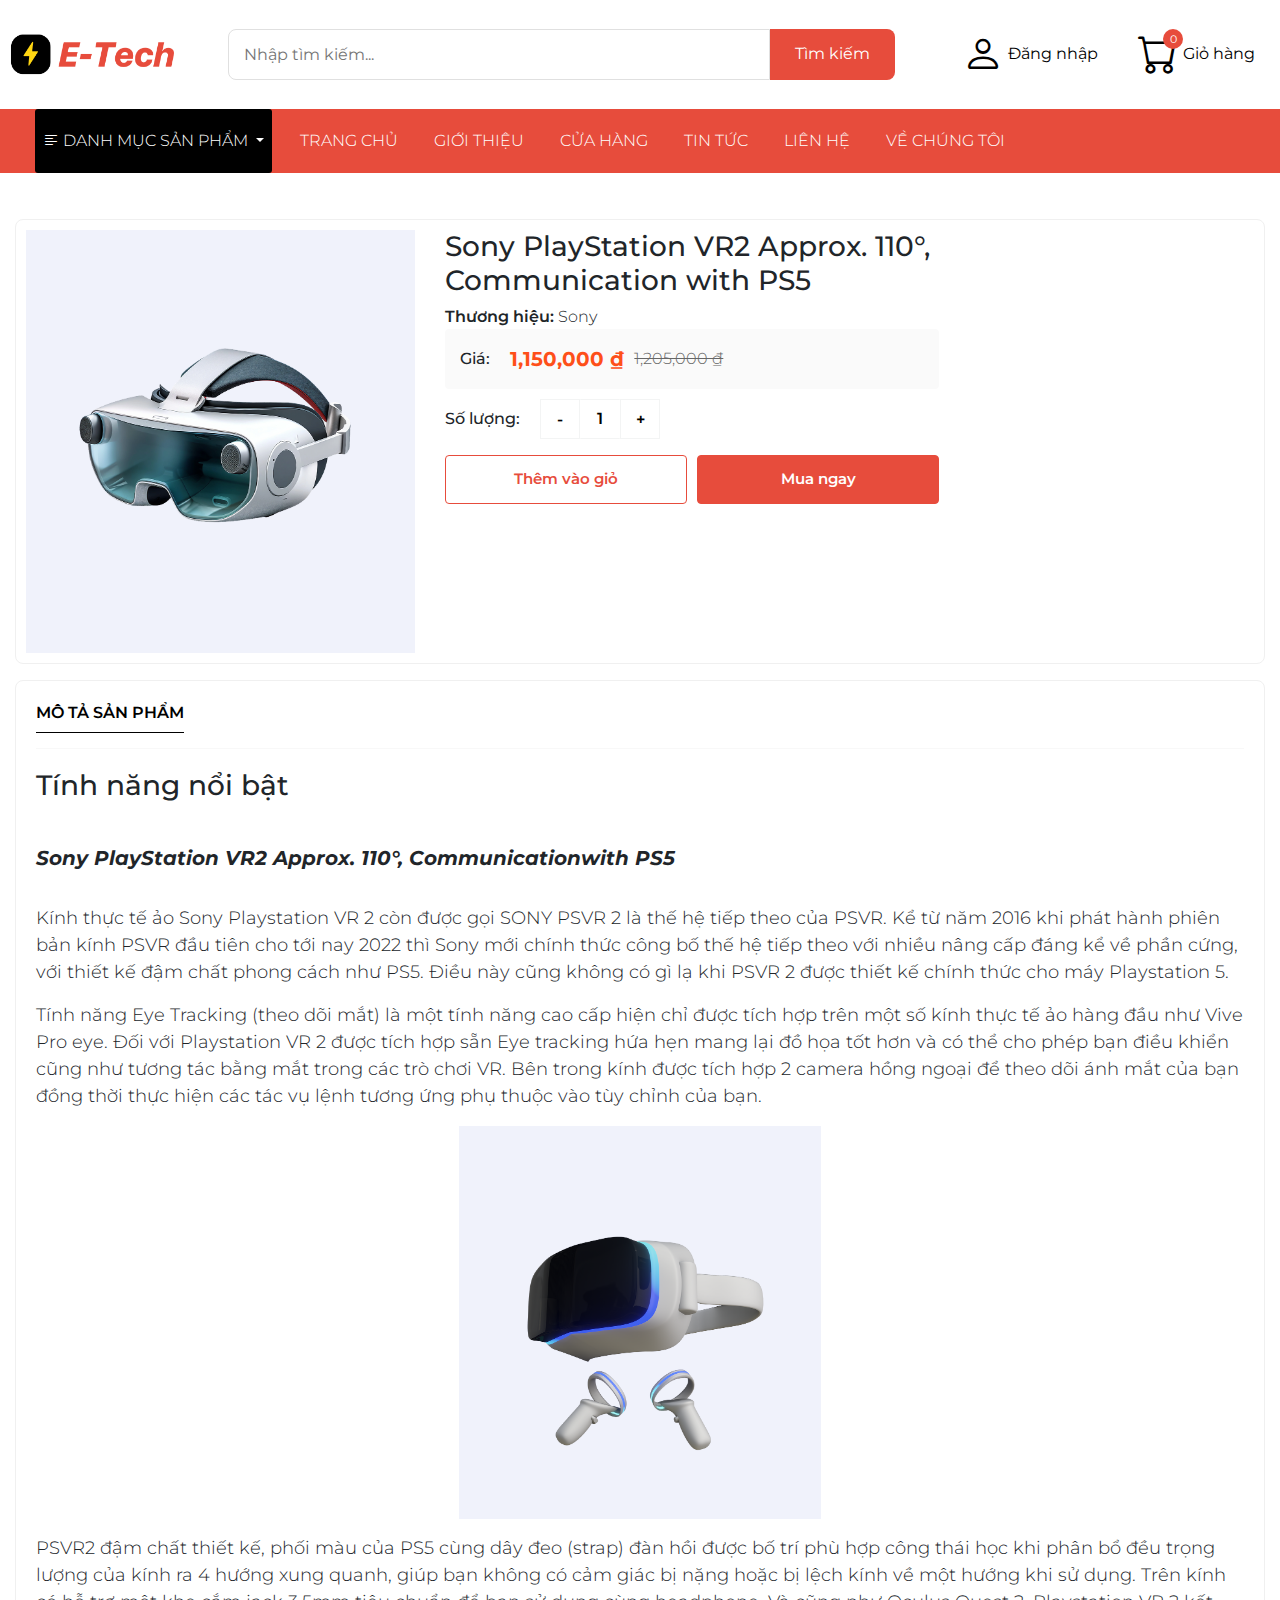
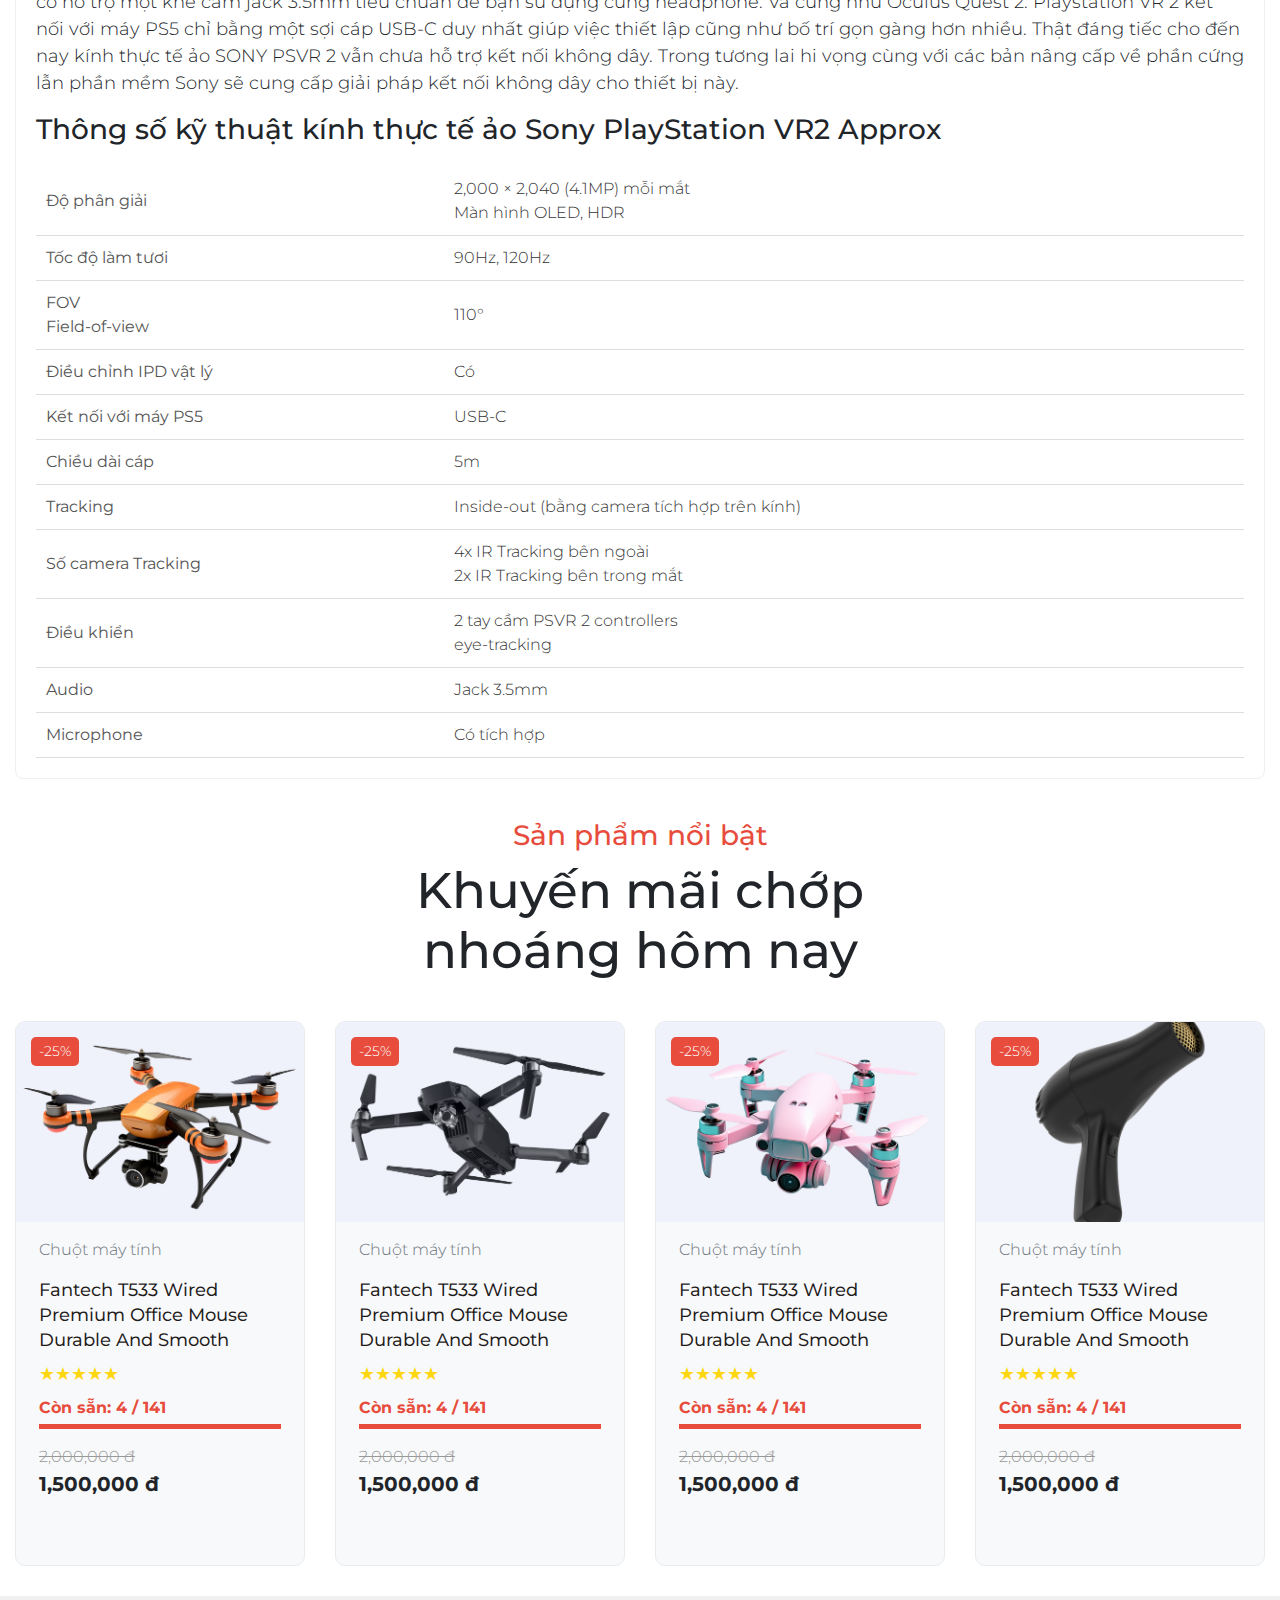
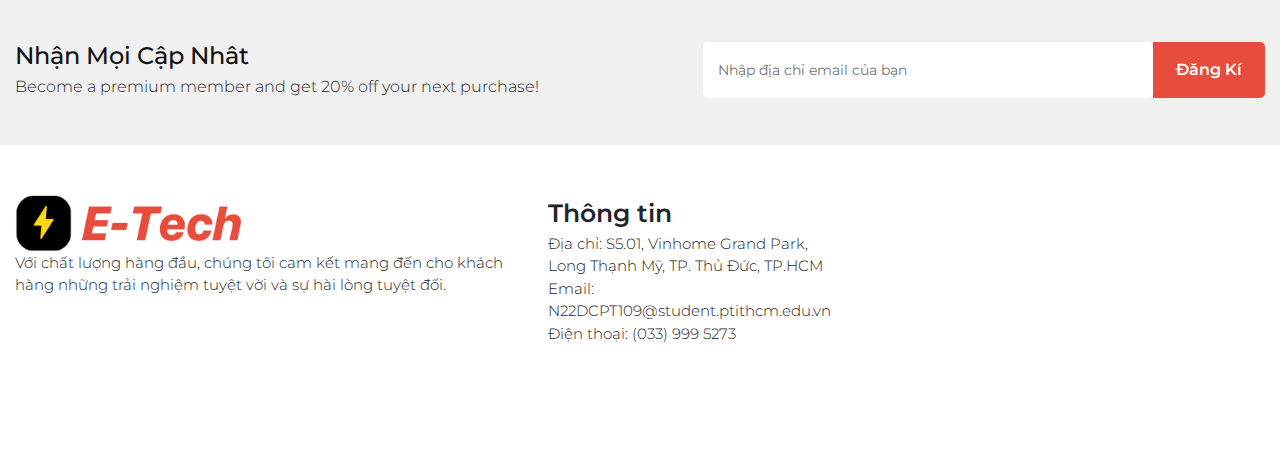
<file: product-detail.html>
<!DOCTYPE html>
<html lang="en">
  <head>
    <meta charset="utf-8" />
    <meta
      name="viewport"
      content="width=device-width, initial-scale=1, shrink-to-fit=no"
    />

    <link
      rel="stylesheet"
      href="https://cdn.jsdelivr.net/npm/bootstrap-icons@1.3.0/font/bootstrap-icons.css"
    />

    <link
      href="https://cdn.jsdelivr.net/npm/bootstrap@5.3.3/dist/css/bootstrap.min.css"
      rel="stylesheet"
      integrity="sha384-QWTKZyjpPEjISv5WaRU9OFeRpok6YctnYmDr5pNlyT2bRjXh0JMhjY6hW+ALEwIH"
      crossorigin="anonymous"
    />

    <link
      rel="stylesheet"
      href="https://cdn.jsdelivr.net/npm/bootstrap@4.0.0/dist/css/bootstrap.min.css"
      integrity="sha384-Gn5384xqQ1aoWXA+058RXPxPg6fy4IWvTNh0E263XmFcJlSAwiGgFAW/dAiS6JXm"
      crossorigin="anonymous"
    />

    <link
      rel="stylesheet"
      href="https://cdnjs.cloudflare.com/ajax/libs/font-awesome/6.6.0/css/all.min.css"
      integrity="sha512-Kc323vGBEqzTmouAECnVceyQqyqdsSiqLQISBL29aUW4U/M7pSPA/gEUZQqv1cwx4OnYxTxve5UMg5GT6L4JJg=="
      crossorigin="anonymous"
      referrerpolicy="no-referrer"
    />

    <link rel="stylesheet" href="assets/css/base.css" />
    <link rel="stylesheet" href="assets/css/home.css" />
    <link rel="stylesheet" href="assets/css/product-detail.css" />

    <title>E-Tech</title>
  </head>
  <body>
    <!-- Header -->
    <header class="header">
      <!-- Header-Top -->
      <div class="header-top">
        <div class="container">
          <div class="row py-4">
            <!-- Logo -->
            <div class="col-lg-2 col-md-12 col-sm-12 col-12">
              <div class="logo">
                <a href="index.html">
                  <img src="assets/images/logo.png" alt="logo" />
                </a>
              </div>
            </div>
            <!-- Search Bar -->
            <div class="col-lg-7 col-md-12 col-12">
              <form action="" class="form-search">
                <div class="search-bar d-flex">
                  <input
                    class="search"
                    type="text"
                    placeholder="Nhập tìm kiếm..."
                    name="search"
                    id="search"
                  />
                  <button type="submit" class="button-search">Tìm kiếm</button>
                </div>
              </form>
            </div>
            <!-- Header Top Right -->
            <div class="col-lg-3 col-md-12 col-sm-12 col-12">
              <div class="header-top-right">
                <div class="login-infor">
                  <a href="login.html">
                    <div class="login">
                      <i class="bi bi-person"></i>
                      Đăng nhập
                    </div>
                  </a>
                </div>
                <a href="cart-detail.html" style="text-decoration: none;">
                <div class="cart-infor">
                  <div class="cart">
                    <div class="cart-icon">
                      <span class="cart-count">0</span>
                      <i class="bi bi-cart"></i>
                    </div>
                    <span class="cart-title">Giỏ hàng</span>
                  </div>
                </div>
              </a>
              </div>
            </div>
          </div>
        </div>
      </div>
      <!-- End Header Top -->

      <!-- Header Bottom -->
      <div class="header-bottom">
        <div class="container full-sm">
          <nav class="navbar navbar-expand-lg">
            <ul class="navbar-nav me-auto">
              <!-- Danh mục sản phẩm -->
              <li class="nav-item dropdown">
                <a
                  class="nav-link dropdown-toggle"
                  href="#"
                  id="navbarDropdown"
                  role="button"
                  data-bs-toggle="dropdown"
                  aria-expanded="false"
                >
                  <i class="bi bi-text-left"></i>
                  <span style="color: #ffffff">Danh mục sản phẩm</span>
                </a>
                <ul class="dropdown-menu" aria-labelledby="navbarDropdown">
                  <li>
                    <a class="dropdown-item" href="store.html">Điện thoại</a>
                  </li>
                  <li>
                    <a class="dropdown-item" href="store.html">Máy tính</a>
                  </li>
                  <li>
                    <a class="dropdown-item" href="store.html">Phụ kiện</a>
                  </li>
                  <li>
                    <a class="dropdown-item" href="store.html">Tai nghe</a>
                  </li>
                  <li>
                    <a class="dropdown-item" href="store.html">Smart Watch</a>
                  </li>
                  <li>
                    <a class="dropdown-item" href="store.html">Web Cam</a>
                  </li>
                </ul>
              </li>
            </ul>
            <button
              class="navbar-toggler"
              type="button"
              data-bs-toggle="collapse"
              data-bs-target="#navbarNav"
              aria-controls="navbarNav"
              aria-expanded="false"
              aria-label="Toggle navigation"
            >
              <i class="bi bi-list"></i>
            </button>
            <div class="collapse navbar-collapse" id="navbarNav">
              <!-- Menu chính -->
              <ul class="navbar-nav">
                <li class="nav-item">
                  <a class="nav-link" href="index.html">Trang chủ</a>
                </li>
                <li class="nav-item">
                  <a class="nav-link" href="introduction.html">Giới thiệu</a>
                </li>
                <li class="nav-item">
                  <a class="nav-link" href="store.html">Cửa hàng</a>
                </li>
                <li class="nav-item">
                  <a class="nav-link" href="news.html">Tin tức</a>
                </li>
                <li class="nav-item">
                  <a class="nav-link" href="contact.html">Liên hệ</a>
                </li>
                <li class="nav-item">
                  <a class="nav-link" href="about.html">Về chúng tôi</a>
                </li>
              </ul>
            </div>
          </nav>
        </div>
      </div>
      <!-- End Header Bottom -->
    </header>
    <!-- End Header -->

    <main>
      <div class="product-detail-wrapper">
        <div class="container">
          <div class="product-detail mt-3">
            <div class="row">
              <div class="col-lg-4 col-12">
                <div class="product-detail-image">
                  <img src="assets/images/product-1.png" alt="" />
                </div>
              </div>
              <div class="col-lg-5 col-12">
                <div class="product-detail-content">
                  <div class="product-detail-name">
                    <h3>
                      Sony PlayStation VR2 Approx. 110°, Communication​ with PS5
                    </h3>
                  </div>
                  <div class="product-detail-brand">
                    <strong style="font-weight: 600"> Thương hiệu: </strong>
                    Sony
                  </div>
                  <div class="product-detail-price">
                    <span class="price-title">Giá: </span>
                    <span class="price sale">1,150,000 ₫</span>
                    <del class="price-old">1,205,000 ₫</del>
                  </div>
                  <div class="product-detail-actions">
                    <div class="product-detail-quantity">
                      <div class="quantity-title">Số lượng:</div>
                      <button class="btn-qty" onclick="decreaseQuantity()">
                        -
                      </button>
                      <input
                        type="text"
                        id="quantity"
                        name="quantity"
                        value="1"
                        class="quantity-input"
                      />
                      <button class="btn-qty" onclick="increaseQuantity()">+</button>
                    </div>
                    <div class="product-detail-addToCart mt-3">
                      <button class="add-to-cart-btn"
                      onclick="showCartNotification(this)">
                        Thêm vào giỏ
                      </button>
                      <button class="btn btn-buynow">
                        <a href="#">Mua ngay</a>
                      </button>
                    </div>
                    <div class="cart-notification">Đã thêm vào giỏ hàng</div>
                  </div>
                </div>
              </div>
            </div>
          </div>
          <div class="product-detail-description mt-3">
            <div class="row">
              <div class="col-12">
                <div class="product-description">
                  <div class="box-detail-title">
                    <h2>Mô tả sản phẩm</h2>
                    <hr />
                  </div>
                  <div class="description-content">
                    <div class="description-productdetail">
                      <h4 style="margin-left: 0px">
                        <span style="font-size: 28px">
                          <span>
                            <span>
                              <span>
                                <span>
                                  <span>Tính năng nổi bật</span>
                                </span>
                              </span>
                            </span>
                          </span>
                        </span>
                        <br />
                        <br />
                      </h4>
                      <h3>
                        <em>
                          <span style="font-size: 20px">
                            <strong>
                              Sony PlayStation VR2 Approx. 110°, Communication​
                              with PS5</strong
                            >
                          </span>
                        </em>
                      </h3>
                      <p>
                        <br />
                        <span style="line-height: 1.5">
                          <span style="font-size: 18px">
                            Kính thực tế ảo Sony Playstation VR 2 còn được gọi
                            SONY PSVR 2 là thế hệ tiếp theo của PSVR. Kể từ năm
                            2016 khi phát hành phiên bản kính PSVR đầu tiên cho
                            tới nay 2022 thì Sony mới chính thức công bố thế hệ
                            tiếp theo với nhiều nâng cấp đáng kể về phần cứng,
                            với thiết kế đậm chất phong cách như PS5. Điều này
                            cũng không có gì lạ khi PSVR 2 được thiết kế chính
                            thức cho máy Playstation 5.
                          </span>
                        </span>
                      </p>
                      <h5></h5>
                      <p>
                        <span style="font-size: 18px">
                          Tính năng Eye Tracking (theo dõi mắt) là một tính năng
                          cao cấp hiện chỉ được tích hợp trên một số kính thực
                          tế ảo hàng đầu như Vive Pro eye. Đối với Playstation
                          VR 2 được tích hợp sẵn Eye tracking hứa hẹn mang lại
                          đồ họa tốt hơn và có thể cho phép bạn điều khiển cũng
                          như tương tác bằng mắt trong các trò chơi VR. Bên
                          trong kính được tích hợp 2 camera hồng ngoại để theo
                          dõi ánh mắt của bạn đồng thời thực hiện các tác vụ
                          lệnh tương ứng phụ thuộc vào tùy chỉnh của bạn.
                        </span>
                      </p>
                      <h5></h5>
                      <h5></h5>
                      <p style="text-align: center">
                        <img
                          src="assets/images/product-2.png"
                          alt=""
                          style="width: 30%"
                        />
                      </p>
                      <h5></h5>
                      <h5></h5>
                      <p>
                        <span style="font-size: 18px">
                          PSVR2 đậm chất thiết kế, phối màu của PS5 cùng dây đeo
                          (strap) đàn hồi được bố trí phù hợp công thái học khi
                          phân bổ đều trọng lượng của kính ra 4 hướng xung
                          quanh, giúp bạn không có cảm giác bị nặng hoặc bị lệch
                          kính về một hướng khi sử dụng. Trên kính có hỗ trợ một
                          khe cắm jack 3.5mm tiêu chuẩn để bạn sử dụng cùng
                          headphone. Và cũng như Oculus Quest 2. Playstation VR
                          2 kết nối với máy PS5 chỉ bằng một sợi cáp USB-C duy
                          nhất giúp việc thiết lập cũng như bố trí gọn gàng hơn
                          nhiều. Thật đáng tiếc cho đến nay kính thực tế ảo SONY
                          PSVR 2 vẫn chưa hỗ trợ kết nối không dây. Trong tương
                          lai hi vọng cùng với các bản nâng cấp về phần cứng lẫn
                          phần mềm Sony sẽ cung cấp giải pháp kết nối không dây
                          cho thiết bị này.
                        </span>
                      </p>
                      <h4 style="margin-left: 0"></h4>
                      <h2 style="margin-left: 0"></h2>
                    </div>
                  </div>
                </div>
              </div>
            </div>
            <h1 style="font-size: 28px;">Thông số kỹ thuật kính thực tế ảo Sony PlayStation VR2 Approx</h1>
            <table>
              <tr>
                <th>Độ phân giải</th>
                <td>2,000 × 2,040 (4.1MP) mỗi mắt<br />Màn hình OLED, HDR</td>
              </tr>
              <tr>
                <th>Tốc độ làm tươi</th>
                <td>90Hz, 120Hz</td>
              </tr>
              <tr>
                <th>FOV<br />Field-of-view</th>
                <td>110°</td>
              </tr>
              <tr>
                <th>Điều chỉnh IPD vật lý</th>
                <td>Có</td>
              </tr>
              <tr>
                <th>Kết nối với máy PS5</th>
                <td>USB-C</td>
              </tr>
              <tr>
                <th>Chiều dài cáp</th>
                <td>5m</td>
              </tr>
              <tr>
                <th>Tracking</th>
                <td>Inside-out (bằng camera tích hợp trên kính)</td>
              </tr>
              <tr>
                <th>Số camera Tracking</th>
                <td>
                  4x IR Tracking bên ngoài<br />2x IR Tracking bên trong mắt
                </td>
              </tr>
              <tr>
                <th>Điều khiển</th>
                <td>2 tay cầm PSVR 2 controllers<br />eye-tracking</td>
              </tr>
              <tr>
                <th>Audio</th>
                <td>Jack 3.5mm</td>
              </tr>
              <tr>
                <th>Microphone</th>
                <td>Có tích hợp</td>
              </tr>
            </table>
          </div>
          <div class="product-relate">
            <div class="box-title" style="text-align: center; margin: 40px;">
              <h3 style="color: var(--color-one);">Sản phẩm nổi bật</h3>
              <h1 style="font-size: 50px; font-weight: 500;">Khuyến mãi chớp <br> nhoáng hôm nay</h1>
            </div>
            <div class="trending-product">
              <div class="row g-4">
                <!-- Product Card 5 -->
            <div class="col-md-3 col-sm-6">
              <div class="product-card position-relative">
                <span class="discount-badge">-25%</span>
                <div class="feature-thumbnail">
                  <a href="#">
                    <img
                      src="assets/images/product-5.png"
                      alt="Fantech T533"
                      class="product-image img-fluid"
                    />
                  </a>
                </div>
                <div class="product-content">
                  <p class="text-muted">Chuột máy tính</p>
                  <a href="#">
                    Fantech T533 Wired Premium Office Mouse Durable And Smooth
                  </a>
                  <div class="stars">★★★★★</div>
                  <p class="availability">Còn sẵn: 4 / 141</p>
                  <div class="stock-bar"></div>
                  <p class="mt-3">
                    <span class="old-price">2,000,000 đ</span><br />
                    <span class="price">1,500,000 đ</span>
                  </p>
                  <button
                    class="add-to-cart-btn"
                    onclick="showCartNotification(this)"
                  >
                    Thêm vào giỏ hàng <i class="bi bi-bag"></i>
                  </button>
                </div>
                <div class="cart-notification">Đã thêm vào giỏ hàng</div>
              </div>
            </div>

            <!-- Product Card 6 -->
            <div class="col-md-3 col-sm-6">
              <div class="product-card position-relative">
                <span class="discount-badge">-25%</span>
                <div class="feature-thumbnail">
                  <a href="#">
                    <img
                      src="assets/images/product-6.png"
                      alt="Fantech T533"
                      class="product-image img-fluid"
                    />
                  </a>
                </div>
                <div class="product-content">
                  <p class="text-muted">Chuột máy tính</p>
                  <a href="#">
                    Fantech T533 Wired Premium Office Mouse Durable And Smooth
                  </a>
                  <div class="stars">★★★★★</div>
                  <p class="availability">Còn sẵn: 4 / 141</p>
                  <div class="stock-bar"></div>
                  <p class="mt-3">
                    <span class="old-price">2,000,000 đ</span><br />
                    <span class="price">1,500,000 đ</span>
                  </p>
                  <button
                    class="add-to-cart-btn"
                    onclick="showCartNotification(this)"
                  >
                    Thêm vào giỏ hàng <i class="bi bi-bag"></i>
                  </button>
                </div>
                <div class="cart-notification">Đã thêm vào giỏ hàng</div>
              </div>
            </div>

            <!-- Product Card 7 -->
            <div class="col-md-3 col-sm-6">
              <div class="product-card position-relative">
                <span class="discount-badge">-25%</span>
                <div class="feature-thumbnail">
                  <a href="#">
                    <img
                      src="assets/images/product-7.png"
                      alt="Fantech T533"
                      class="product-image img-fluid"
                    />
                  </a>
                </div>
                <div class="product-content">
                  <p class="text-muted">Chuột máy tính</p>
                  <a href="#">
                    Fantech T533 Wired Premium Office Mouse Durable And Smooth
                  </a>
                  <div class="stars">★★★★★</div>
                  <p class="availability">Còn sẵn: 4 / 141</p>
                  <div class="stock-bar"></div>
                  <p class="mt-3">
                    <span class="old-price">2,000,000 đ</span><br />
                    <span class="price">1,500,000 đ</span>
                  </p>
                  <button
                    class="add-to-cart-btn"
                    onclick="showCartNotification(this)"
                  >
                    Thêm vào giỏ hàng <i class="bi bi-bag"></i>
                  </button>
                </div>
                <div class="cart-notification">Đã thêm vào giỏ hàng</div>
              </div>
            </div>

            <!-- Product Card 8 -->
            <div class="col-md-3 col-sm-6">
              <div class="product-card position-relative">
                <span class="discount-badge">-25%</span>
                <div class="feature-thumbnail">
                  <a href="#">
                    <img
                      src="assets/images/product-8.png"
                      alt="Fantech T533"
                      class="product-image img-fluid"
                    />
                  </a>
                </div>
                <div class="product-content">
                  <p class="text-muted">Chuột máy tính</p>
                  <a href="#">
                    Fantech T533 Wired Premium Office Mouse Durable And Smooth
                  </a>
                  <div class="stars">★★★★★</div>
                  <p class="availability">Còn sẵn: 4 / 141</p>
                  <div class="stock-bar"></div>
                  <p class="mt-3">
                    <span class="old-price">2,000,000 đ</span><br />
                    <span class="price">1,500,000 đ</span>
                  </p>
                  <button
                    class="add-to-cart-btn"
                    onclick="showCartNotification(this)"
                  >
                    Thêm vào giỏ hàng <i class="bi bi-bag"></i>
                  </button>
                </div>
                <div class="cart-notification">Đã thêm vào giỏ hàng</div>
              </div>
            </div>
          </div>
              </div>
            </div>
          </div>
        </div>
      </div>
    </main>

    <!-- Footer -->
    <footer class="footer">
      <div class="newsletter-group">
        <div class="container">
          <div class="newsletter-box">
            <div class="newsletter-inner">
              <div class="newsletter-title">
                <h3>Nhận mọi cập nhât</h3>
                <p>
                  Become a premium member and get 20% off your next purchase!
                </p>
              </div>
              <div class="newsletter-mail">
                <form>
                  <div class="email-group">
                    <input
                      type="email"
                      class="email-box"
                      name=""
                      id="mc-email"
                      placeholder="Nhập địa chỉ email của bạn"
                      required=""
                    />
                    <button class="btn-newsletter" type="submit" id="mc-submit">
                      Đăng kí
                    </button>
                  </div>
                </form>
              </div>
            </div>
          </div>
        </div>
      </div>

      <div class="footer-bottom">
        <div class="container">
          <div class="row">
            <div class="col-lg-5 col-md-12 col-sm-12 col-12">
              <div class="footer-single-widget">
                <div class="widget-title">
                  <div class="footer-logo">
                    <a href="index.html">
                      <img src="assets/images/logo.png" alt="logo" />
                    </a>
                  </div>
                </div>
                <div class="widget-body">
                  Với chất lượng hàng đầu, chúng tôi cam kết mang đến cho khách
                  hàng những trải nghiệm tuyệt vời và sự hài lòng tuyệt đối.
                </div>
              </div>
            </div>
            <div class="col-lg-3 col-md-12 col-sm-12 col-12">
              <div class="footer-single-widget">
                <div class="widget-title">Thông tin</div>
                <div class="widget-body">
                  <div class="footer-useful-link">
                    <ul class="contact-list">
                      <li class="contact-item">
                        Địa chỉ: S5.01, Vinhome Grand Park, Long Thạnh Mỹ, TP.
                        Thủ Đức, TP.HCM
                      </li>
                      <li class="contact-item">
                        Email: N22DCPT109@student.ptithcm.edu.vn
                      </li>
                      <li class="contact-item">Điện thoại: (033) 999 5273</li>
                    </ul>
                  </div>
                </div>
              </div>
            </div>
            <div class="col-lg-4 col-md-12 col-sm-12 col-12">
              <iframe
                src="https://www.google.com/maps/embed?pb=!1m18!1m12!1m3!1d3918.620040238428!2d106.83430327480585!3d10.840361789312368!2m3!1f0!2f0!3f0!3m2!1i1024!2i768!4f13.1!3m3!1m2!1s0x317521c3fd962989%3A0x5f8afcaf11f1d5f8!2sT%C3%B2a%20S5.01%20Vinhomes%20Grand%20Park!5e0!3m2!1sen!2s!4v1732378301823!5m2!1sen!2s"
                width="100%"
                height="250"
                style="border: 0"
                allowfullscreen=""
                loading="lazy"
                referrerpolicy="no-referrer-when-downgrade"
              ></iframe>
            </div>
          </div>
        </div>
      </div>
    </footer>

    <script
      src="https://cdn.jsdelivr.net/npm/jquery@3.5.1/dist/jquery.slim.min.js"
      integrity="sha384-DfXdz2htPH0lsSSs5nCTpuj/zy4C+OGpamoFVy38MVBnE+IbbVYUew+OrCXaRkfj"
      crossorigin="anonymous"
    ></script>

    <script
      src="https://cdn.jsdelivr.net/npm/bootstrap@4.6.2/dist/js/bootstrap.bundle.min.js"
      integrity="sha384-Fy6S3B9q64WdZWQUiU+q4/2Lc9npb8tCaSX9FK7E8HnRr0Jz8D6OP9dO5Vg3Q9ct"
      crossorigin="anonymous"
    ></script>

    <script
      src="https://cdn.jsdelivr.net/npm/bootstrap@5.3.3/dist/js/bootstrap.bundle.min.js"
      integrity="sha384-YvpcrYf0tY3lHB60NNkmXc5s9fDVZLESaAA55NDzOxhy9GkcIdslK1eN7N6jIeHz"
      crossorigin="anonymous"
    ></script>

    <script
      src="https://code.jquery.com/jquery-3.2.1.slim.min.js"
      integrity="sha384-KJ3o2DKtIkvYIK3UENzmM7KCkRr/rE9/Qpg6aAZGJwFDMVNA/GpGFF93hXpG5KkN"
      crossorigin="anonymous"
    ></script>

    <script
      src="https://cdn.jsdelivr.net/npm/popper.js@1.12.9/dist/umd/popper.min.js"
      integrity="sha384-ApNbgh9B+Y1QKtv3Rn7W3mgPxhU9K/ScQsAP7hUibX39j7fakFPskvXusvfa0b4Q"
      crossorigin="anonymous"
    ></script>

    <script
      src="https://cdn.jsdelivr.net/npm/bootstrap@4.0.0/dist/js/bootstrap.min.js"
      integrity="sha384-JZR6Spejh4U02d8jOt6vLEHfe/JQGiRRSQQxSfFWpi1MquVdAyjUar5+76PVCmYl"
      crossorigin="anonymous"
    ></script>

    <script src="assets/js/main.js"></script>
  </body>
</html>
</file>
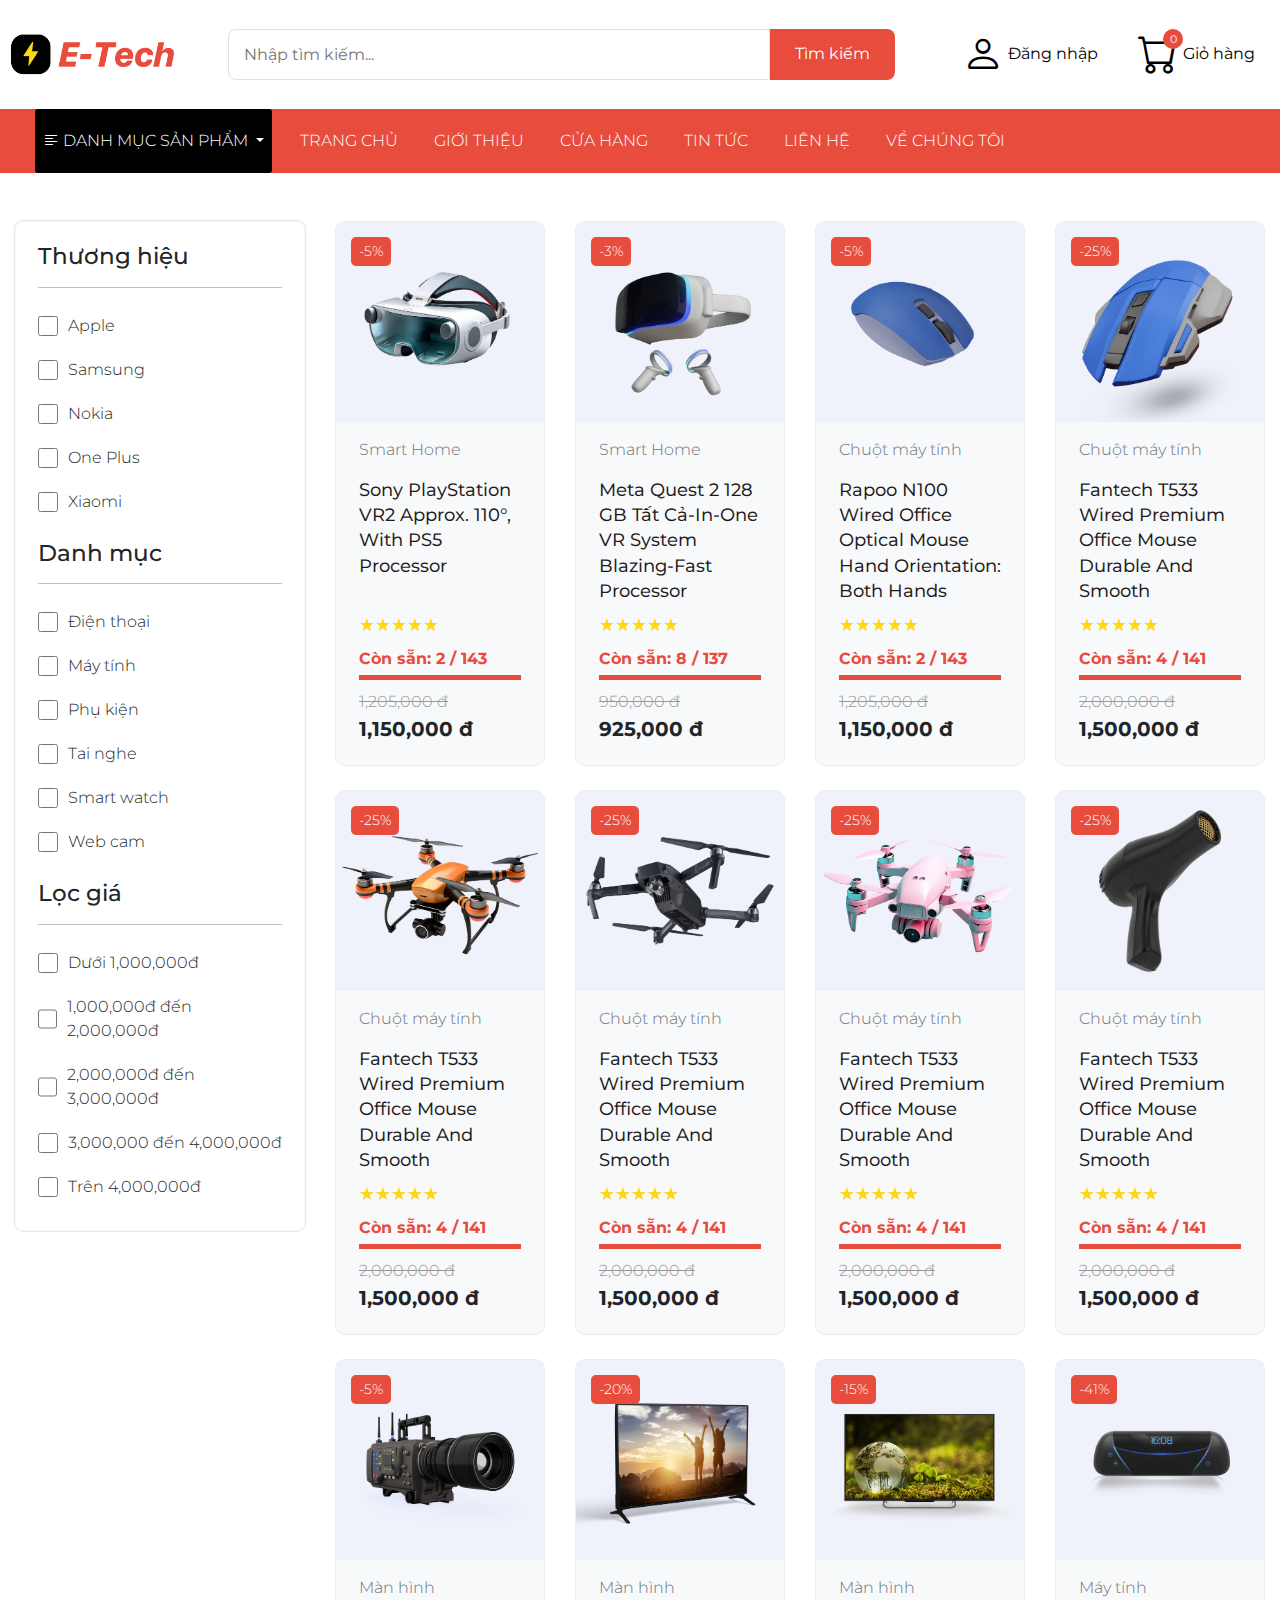
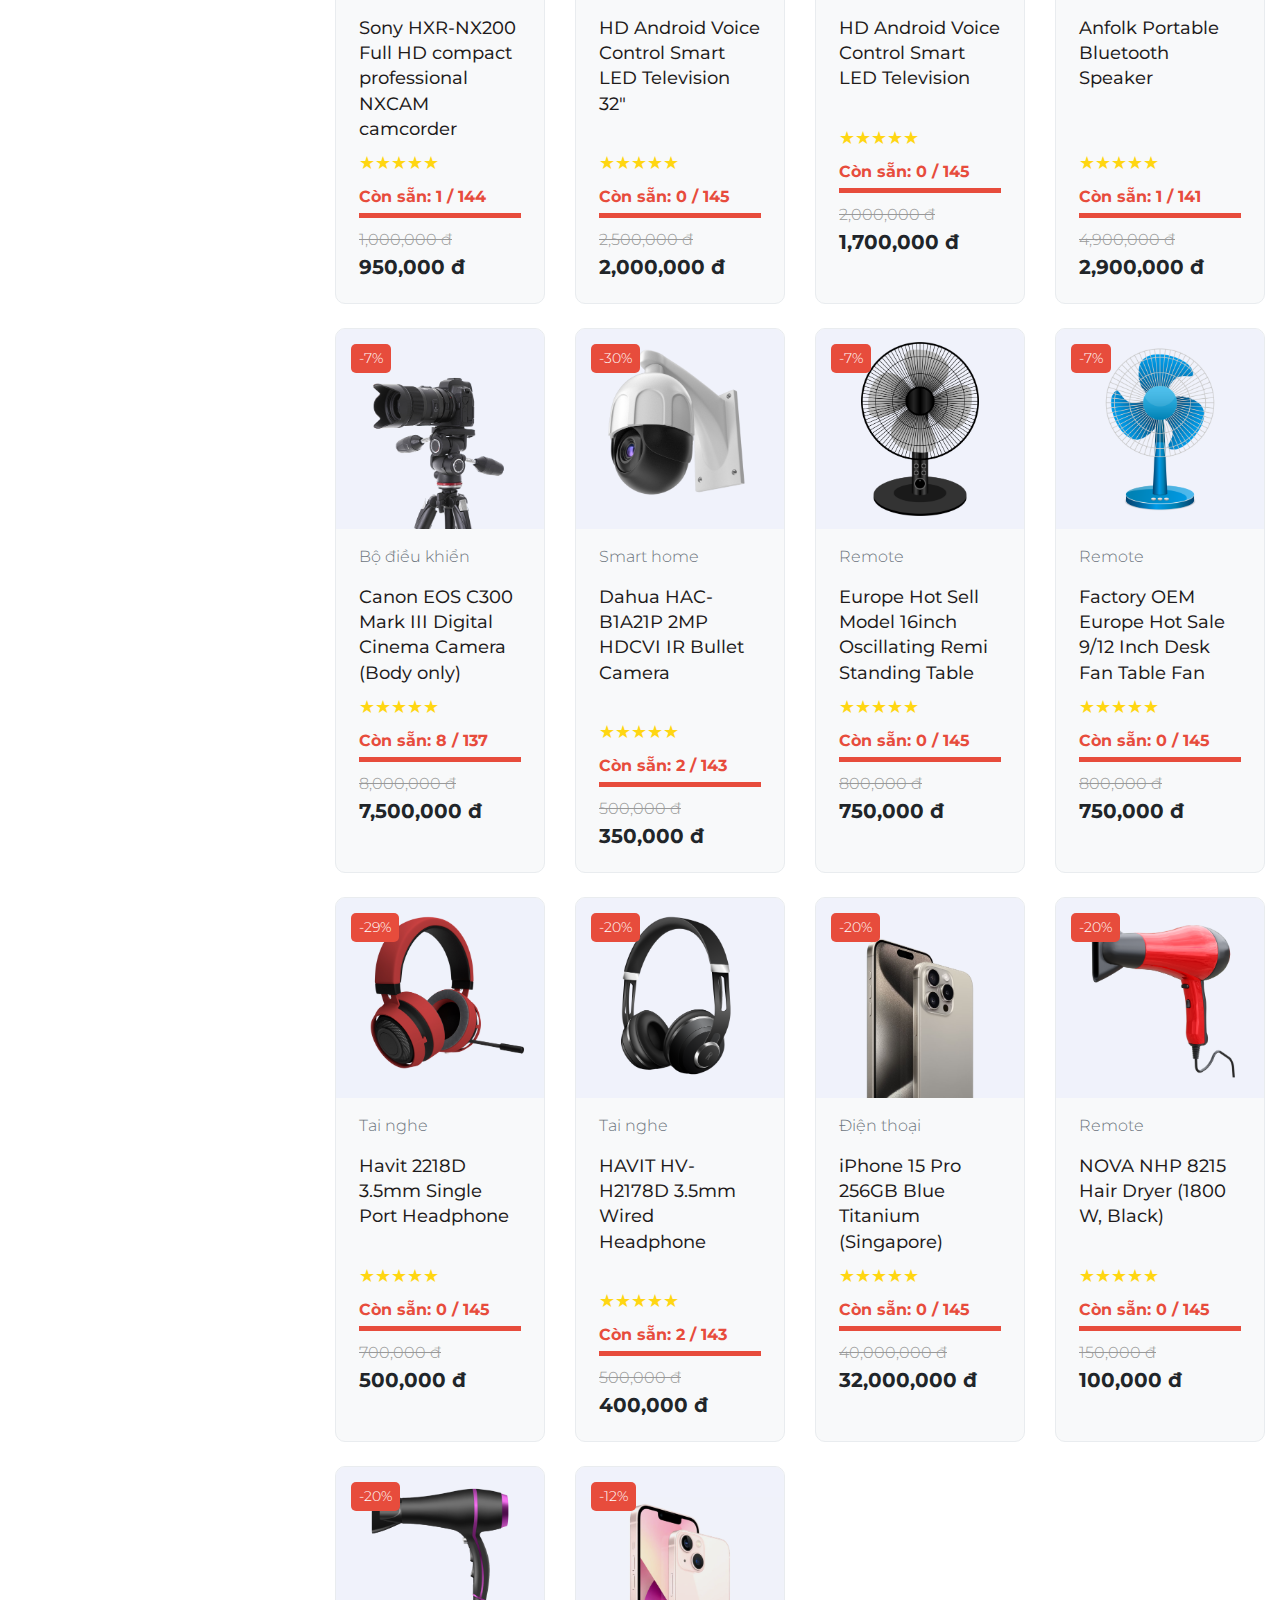
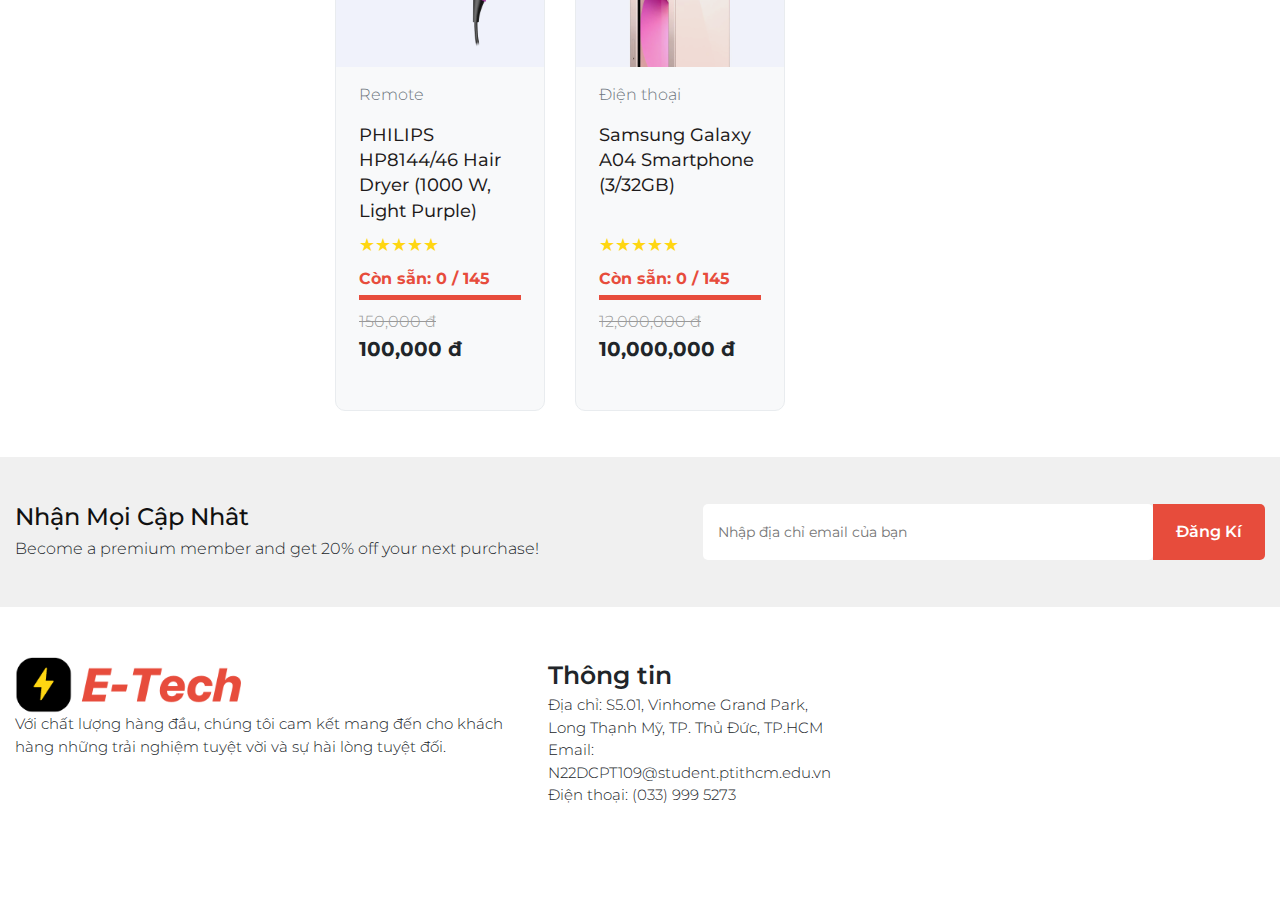
<file: store.html>
<!DOCTYPE html>
<html lang="en">
  <head>
    <meta charset="utf-8" />
    <meta
      name="viewport"
      content="width=device-width, initial-scale=1, shrink-to-fit=no"
    />

    <link
      rel="stylesheet"
      href="https://cdn.jsdelivr.net/npm/bootstrap-icons@1.3.0/font/bootstrap-icons.css"
    />

    <link
      href="https://cdn.jsdelivr.net/npm/bootstrap@5.3.3/dist/css/bootstrap.min.css"
      rel="stylesheet"
      integrity="sha384-QWTKZyjpPEjISv5WaRU9OFeRpok6YctnYmDr5pNlyT2bRjXh0JMhjY6hW+ALEwIH"
      crossorigin="anonymous"
    />

    <link
      rel="stylesheet"
      href="https://cdn.jsdelivr.net/npm/bootstrap@4.0.0/dist/css/bootstrap.min.css"
      integrity="sha384-Gn5384xqQ1aoWXA+058RXPxPg6fy4IWvTNh0E263XmFcJlSAwiGgFAW/dAiS6JXm"
      crossorigin="anonymous"
    />

    <link
      rel="stylesheet"
      href="https://cdnjs.cloudflare.com/ajax/libs/font-awesome/6.6.0/css/all.min.css"
      integrity="sha512-Kc323vGBEqzTmouAECnVceyQqyqdsSiqLQISBL29aUW4U/M7pSPA/gEUZQqv1cwx4OnYxTxve5UMg5GT6L4JJg=="
      crossorigin="anonymous"
      referrerpolicy="no-referrer"
    />

    <link rel="stylesheet" href="assets/css/base.css" />
    <link rel="stylesheet" href="assets/css/home.css" />
    <link rel="stylesheet" href="assets/css/store.css" />

    <title>Store E-Tech</title>
  </head>
  <body>
    <!-- Header -->
    <header class="header">
      <!-- Header-Top -->
      <div class="header-top">
        <div class="container">
          <div class="row py-4">
            <!-- Logo -->
            <div class="col-lg-2 col-md-12 col-sm-12 col-12">
              <div class="logo">
                <a href="index.html">
                  <img src="assets/images/logo.png" alt="logo" />
                </a>
              </div>
            </div>
            <!-- Search Bar -->
            <div class="col-lg-7 col-md-12 col-12">
              <form action="" class="form-search">
                <div class="search-bar d-flex">
                  <input
                    class="search"
                    type="text"
                    placeholder="Nhập tìm kiếm..."
                    name="search"
                    id="search"
                  />
                  <button type="submit" class="button-search">Tìm kiếm</button>
                </div>
              </form>
            </div>
            <!-- Header Top Right -->
            <div class="col-lg-3 col-md-12 col-sm-12 col-12">
              <div class="header-top-right">
                <div class="login-infor">
                  <a href="login.html">
                    <div class="login">
                      <i class="bi bi-person"></i>
                      Đăng nhập
                    </div>
                  </a>
                </div>
                <div class="cart-infor">
                  <div class="cart">
                    <div class="cart-icon">
                      <span class="cart-count">0</span>
                      <i class="bi bi-cart"></i>
                    </div>
                    <span class="cart-title">Giỏ hàng</span>
                  </div>
                </div>
              </div>
            </div>
          </div>
        </div>
      </div>
      <!-- End Header Top -->

      <!-- Header Bottom -->
      <div class="header-bottom">
        <div class="container full-sm">
          <nav class="navbar navbar-expand-lg">
            <ul class="navbar-nav me-auto">
              <!-- Danh mục sản phẩm -->
              <li class="nav-item dropdown">
                <a
                  class="nav-link dropdown-toggle"
                  href="#"
                  id="navbarDropdown"
                  role="button"
                  data-bs-toggle="dropdown"
                  aria-expanded="false"
                >
                  <i class="bi bi-text-left"></i>
                  <span style="color: #ffffff">Danh mục sản phẩm</span>
                </a>
                <ul class="dropdown-menu" aria-labelledby="navbarDropdown">
                  <li>
                    <a class="dropdown-item" href="store.html">Điện thoại</a>
                  </li>
                  <li>
                    <a class="dropdown-item" href="store.html">Máy tính</a>
                  </li>
                  <li>
                    <a class="dropdown-item" href="store.html">Phụ kiện</a>
                  </li>
                  <li>
                    <a class="dropdown-item" href="store.html">Tai nghe</a>
                  </li>
                  <li>
                    <a class="dropdown-item" href="store.html">Smart Watch</a>
                  </li>
                  <li>
                    <a class="dropdown-item" href="store.html">Web Cam</a>
                  </li>
                </ul>
              </li>
            </ul>
            <button
              class="navbar-toggler"
              type="button"
              data-bs-toggle="collapse"
              data-bs-target="#navbarNav"
              aria-controls="navbarNav"
              aria-expanded="false"
              aria-label="Toggle navigation"
            >
              <i class="bi bi-list"></i>
            </button>
            <div class="collapse navbar-collapse" id="navbarNav">
              <!-- Menu chính -->
              <ul class="navbar-nav">
                <li class="nav-item">
                  <a class="nav-link" href="index.html">Trang chủ</a>
                </li>
                <li class="nav-item">
                  <a class="nav-link" href="introduction.html">Giới thiệu</a>
                </li>
                <li class="nav-item">
                  <a class="nav-link" href="store.html">Cửa hàng</a>
                </li>
                <li class="nav-item">
                  <a class="nav-link" href="news.html">Tin tức</a>
                </li>
                <li class="nav-item">
                  <a class="nav-link" href="contact.html">Liên hệ</a>
                </li>
                <li class="nav-item">
                  <a class="nav-link" href="about.html">Về chúng tôi</a>
                </li>
              </ul>
            </div>
          </nav>
        </div>
      </div>
      <!-- End Header Bottom -->
    </header>
    <!-- End Header -->

    <main>
      <div class="shop-wrapper mb-3">
        <div class="container">
          <div class="shop mt-5">
            <div class="row">
              <!-- Shop Sidebar -->
              <div class="col-lg-3">
                <div class="shop-sidebar-inner">
                  <div class="single-sidebar">
                    <!-- Thương Hiệu -->
                    <div class="sidebar-inner-title">
                      <h3>Thương hiệu</h3>
                      <hr />
                    </div>
                    <div class="sidebar-content-box">
                      <div class="filter-attribute-container">
                        <ul class="checkbox-list-brand">
                          <li>
                            <input
                              type="checkbox"
                              name="brand-filter"
                              id="data-brand-0"
                            />
                            <label for="data-brand-0">Apple</label>
                          </li>
                          <li>
                            <input
                              type="checkbox"
                              name="brand-filter"
                              id="data-brand-1"
                            />
                            <label for="data-brand-1">Samsung</label>
                          </li>
                          <li>
                            <input
                              type="checkbox"
                              name="brand-filter"
                              id="data-brand-2"
                            />
                            <label for="data-brand-2">Nokia</label>
                          </li>
                          <li>
                            <input
                              type="checkbox"
                              name="brand-filter"
                              id="data-brand-3"
                            />
                            <label for="data-brand-3">One Plus</label>
                          </li>
                          <li>
                            <input
                              type="checkbox"
                              name="brand-filter"
                              id="data-brand-4"
                            />
                            <label for="data-brand-4">Xiaomi</label>
                          </li>
                        </ul>
                      </div>
                    </div>
                  </div>

                  <!-- Danh Mục -->
                  <div class="single-sidebar mt-3">
                    <div class="sidebar-inner-title">
                      <h3>Danh mục</h3>
                      <hr />
                    </div>
                    <div class="sidebar-content-box">
                      <div class="filter-attribute-container">
                        <ul class="checkbox-list-category">
                          <li>
                            <input
                              type="checkbox"
                              name="category-filter"
                              id="data-category-0"
                            />
                            <label for="data-category-0">Điện thoại</label>
                          </li>
                          <li>
                            <input
                              type="checkbox"
                              name="category-filter"
                              id="data-category-1"
                            />
                            <label for="data-category-1">Máy tính</label>
                          </li>
                          <li>
                            <input
                              type="checkbox"
                              name="category-filter"
                              id="data-category-2"
                            />
                            <label for="data-category-2">Phụ kiện</label>
                          </li>
                          <li>
                            <input
                              type="checkbox"
                              name="category-filter"
                              id="data-category-3"
                            />
                            <label for="data-category-3">Tai nghe</label>
                          </li>
                          <li>
                            <input
                              type="checkbox"
                              name="category-filter"
                              id="data-category-4"
                            />
                            <label for="data-category-4">Smart watch</label>
                          </li>
                          <li>
                            <input
                              type="checkbox"
                              name="category-filter"
                              id="data-category-5"
                            />
                            <label for="data-category-5">Web cam</label>
                          </li>
                        </ul>
                      </div>
                    </div>
                  </div>

                  <!-- Lọc Giá -->
                  <div class="single-sidebar mt-3">
                    <div class="sidebar-inner-title">
                      <h3>Lọc giá</h3>
                      <hr />
                    </div>
                    <div class="sidebar-content-box">
                      <div class="filter-attribute-container">
                        <ul class="checkbox-list-price">
                          <li>
                            <input
                              type="checkbox"
                              name="price-filter"
                              id="data-price-1"
                            />
                            <label for="data-price-1">Dưới 1,000,000đ</label>
                          </li>
                          <li>
                            <input
                              type="checkbox"
                              name="price-filter"
                              id="data-price-1"
                            />
                            <label for="data-price-1"
                              >1,000,000đ đến 2,000,000đ</label
                            >
                          </li>
                          <li>
                            <input
                              type="checkbox"
                              name="price-filter"
                              id="data-price-1"
                            />
                            <label for="data-price-1"
                              >2,000,000đ đến 3,000,000đ</label
                            >
                          </li>
                          <li>
                            <input
                              type="checkbox"
                              name="price-filter"
                              id="data-price-1"
                            />
                            <label for="data-price-1"
                              >3,000,000 đến 4,000,000đ</label
                            >
                          </li>
                          <li>
                            <input
                              type="checkbox"
                              name="price-filter"
                              id="data-price-1"
                            />
                            <label for="data-price-1">Trên 4,000,000đ</label>
                          </li>
                        </ul>
                      </div>
                    </div>
                  </div>
                </div>
              </div>
              <!-- End Shop Sidebar -->

              <!-- Shop Product -->
              <div class="col-lg-9">
                <div class="shop-product">
                  <div class="row g-4">
                    <!-- Product Card 1 -->
                    <div class="col-md-3 col-sm-6">
                      <div class="product-card position-relative">
                        <span class="discount-badge">-5%</span>
                        <div class="feature-thumbnail">
                          <a href="product-detail.html">
                            <img
                              src="assets/images/product-1.png"
                              alt="Sony PlayStation VR2"
                              class="product-image img-fluid"
                            />
                          </a>
                        </div>
                        <div class="product-content">
                          <p class="text-muted">Smart Home</p>
                          <a href="product-detail.html"
                            >Sony PlayStation VR2 Approx. 110°, With PS5
                            Processor <br />
                            <br />
                          </a>
                          <div class="stars">★★★★★</div>
                          <p class="availability">Còn sẵn: 2 / 143</p>
                          <div class="stock-bar"></div>

                          <span class="old-price">1,205,000 đ</span><br />
                          <span class="price">1,150,000 đ</span>

                          <button
                            class="add-to-cart-btn"
                            onclick="showCartNotification(this)"
                          >
                            Thêm vào giỏ <i class="bi bi-bag"></i>
                          </button>
                        </div>
                        <div class="cart-notification">
                          Đã thêm vào giỏ hàng
                        </div>
                      </div>
                    </div>

                    <!-- Product Card 2-->
                    <div class="col-md-3 col-sm-6">
                      <div class="product-card position-relative">
                        <span class="discount-badge">-3%</span>
                        <div class="feature-thumbnail">
                          <a href="#">
                            <img
                              src="assets/images/product-2.png"
                              alt="Meta Quest 2"
                              class="product-image img-fluid"
                            />
                          </a>
                        </div>
                        <div class="product-content">
                          <p class="text-muted">Smart Home</p>
                          <a href="#"
                            >Meta Quest 2 128 GB Tất Cả-In-One VR System
                            Blazing-Fast Processor</a
                          >
                          <div class="stars">★★★★★</div>
                          <p class="availability">Còn sẵn: 8 / 137</p>
                          <div class="stock-bar"></div>
                          <span class="old-price">950,000 đ</span><br />
                          <span class="price">925,000 đ</span>
                          <button
                            class="add-to-cart-btn"
                            onclick="showCartNotification(this)"
                          >
                            Thêm vào giỏ <i class="bi bi-bag"></i>
                          </button>
                        </div>
                        <div class="cart-notification">
                          Đã thêm vào giỏ hàng
                        </div>
                      </div>
                    </div>

                    <!-- Product Card 3 -->
                    <div class="col-md-3 col-sm-6">
                      <div class="product-card position-relative">
                        <span class="discount-badge">-5%</span>
                        <div class="feature-thumbnail">
                          <a href="#">
                            <img
                              src="assets/images/product-3.png"
                              alt="Sony PlayStation VR2"
                              class="product-image img-fluid"
                            />
                          </a>
                        </div>
                        <div class="product-content">
                          <p class="text-muted">Chuột máy tính</p>
                          <a href="#">
                            Rapoo N100 Wired Office Optical Mouse Hand
                            Orientation: Both Hands
                          </a>
                          <div class="stars">★★★★★</div>
                          <p class="availability">Còn sẵn: 2 / 143</p>
                          <div class="stock-bar"></div>
                          <span class="old-price">1,205,000 đ</span><br />
                          <span class="price">1,150,000 đ</span>
                          <button
                            class="add-to-cart-btn"
                            onclick="showCartNotification(this)"
                          >
                            Thêm vào giỏ <i class="bi bi-bag"></i>
                          </button>
                        </div>
                        <div class="cart-notification">
                          Đã thêm vào giỏ hàng
                        </div>
                      </div>
                    </div>

                    <!-- Product Card 4 -->
                    <div class="col-md-3 col-sm-6">
                      <div class="product-card position-relative">
                        <span class="discount-badge">-25%</span>
                        <div class="feature-thumbnail">
                          <a href="#">
                            <img
                              src="assets/images/product-4.png"
                              alt="Fantech T533"
                              class="product-image img-fluid"
                            />
                          </a>
                        </div>
                        <div class="product-content">
                          <p class="text-muted">Chuột máy tính</p>
                          <a href="#">
                            Fantech T533 Wired Premium Office Mouse Durable And
                            Smooth
                          </a>
                          <div class="stars">★★★★★</div>
                          <p class="availability">Còn sẵn: 4 / 141</p>
                          <div class="stock-bar"></div>
                          <span class="old-price">2,000,000 đ</span><br />
                          <span class="price">1,500,000 đ</span>
                          <button
                            class="add-to-cart-btn"
                            onclick="showCartNotification(this)"
                          >
                            Thêm vào giỏ <i class="bi bi-bag"></i>
                          </button>
                        </div>
                        <div class="cart-notification">
                          Đã thêm vào giỏ hàng
                        </div>
                      </div>
                    </div>

                    <!-- Product Card 5 -->
                    <div class="col-md-3 col-sm-6">
                      <div class="product-card position-relative">
                        <span class="discount-badge">-25%</span>
                        <div class="feature-thumbnail">
                          <a href="#">
                            <img
                              src="assets/images/product-5.png"
                              alt="Fantech T533"
                              class="product-image img-fluid"
                            />
                          </a>
                        </div>
                        <div class="product-content">
                          <p class="text-muted">Chuột máy tính</p>
                          <a href="#">
                            Fantech T533 Wired Premium Office Mouse Durable And
                            Smooth
                          </a>
                          <div class="stars">★★★★★</div>
                          <p class="availability">Còn sẵn: 4 / 141</p>
                          <div class="stock-bar"></div>
                          <span class="old-price">2,000,000 đ</span><br />
                          <span class="price">1,500,000 đ</span>
                          <button
                            class="add-to-cart-btn"
                            onclick="showCartNotification(this)"
                          >
                            Thêm vào giỏ <i class="bi bi-bag"></i>
                          </button>
                        </div>
                        <div class="cart-notification">
                          Đã thêm vào giỏ hàng
                        </div>
                      </div>
                    </div>

                    <!-- Product Card 6 -->
                    <div class="col-md-3 col-sm-6">
                      <div class="product-card position-relative">
                        <span class="discount-badge">-25%</span>
                        <div class="feature-thumbnail">
                          <a href="#">
                            <img
                              src="assets/images/product-6.png"
                              alt="Fantech T533"
                              class="product-image img-fluid"
                            />
                          </a>
                        </div>
                        <div class="product-content">
                          <p class="text-muted">Chuột máy tính</p>
                          <a href="#">
                            Fantech T533 Wired Premium Office Mouse Durable And
                            Smooth
                          </a>
                          <div class="stars">★★★★★</div>
                          <p class="availability">Còn sẵn: 4 / 141</p>
                          <div class="stock-bar"></div>
                          <span class="old-price">2,000,000 đ</span><br />
                          <span class="price">1,500,000 đ</span>
                          <button
                            class="add-to-cart-btn"
                            onclick="showCartNotification(this)"
                          >
                            Thêm vào giỏ <i class="bi bi-bag"></i>
                          </button>
                        </div>
                        <div class="cart-notification">
                          Đã thêm vào giỏ hàng
                        </div>
                      </div>
                    </div>

                    <!-- Product Card 7 -->
                    <div class="col-md-3 col-sm-6">
                      <div class="product-card position-relative">
                        <span class="discount-badge">-25%</span>
                        <div class="feature-thumbnail">
                          <a href="#">
                            <img
                              src="assets/images/product-7.png"
                              alt="Fantech T533"
                              class="product-image img-fluid"
                            />
                          </a>
                        </div>
                        <div class="product-content">
                          <p class="text-muted">Chuột máy tính</p>
                          <a href="#">
                            Fantech T533 Wired Premium Office Mouse Durable And
                            Smooth
                          </a>
                          <div class="stars">★★★★★</div>
                          <p class="availability">Còn sẵn: 4 / 141</p>
                          <div class="stock-bar"></div>
                          <span class="old-price">2,000,000 đ</span><br />
                          <span class="price">1,500,000 đ</span>
                          <button
                            class="add-to-cart-btn"
                            onclick="showCartNotification(this)"
                          >
                            Thêm vào giỏ <i class="bi bi-bag"></i>
                          </button>
                        </div>
                        <div class="cart-notification">
                          Đã thêm vào giỏ hàng
                        </div>
                      </div>
                    </div>

                    <!-- Product Card 8 -->
                    <div class="col-md-3 col-sm-6">
                      <div class="product-card position-relative">
                        <span class="discount-badge">-25%</span>
                        <div class="feature-thumbnail">
                          <a href="#">
                            <img
                              src="assets/images/product-8.png"
                              alt="Fantech T533"
                              class="product-image img-fluid"
                            />
                          </a>
                        </div>
                        <div class="product-content">
                          <p class="text-muted">Chuột máy tính</p>
                          <a href="#">
                            Fantech T533 Wired Premium Office Mouse Durable And
                            Smooth
                          </a>
                          <div class="stars">★★★★★</div>
                          <p class="availability">Còn sẵn: 4 / 141</p>
                          <div class="stock-bar"></div>
                          <span class="old-price">2,000,000 đ</span><br />
                          <span class="price">1,500,000 đ</span>
                          <button
                            class="add-to-cart-btn"
                            onclick="showCartNotification(this)"
                          >
                            Thêm vào giỏ <i class="bi bi-bag"></i>
                          </button>
                        </div>
                        <div class="cart-notification">
                          Đã thêm vào giỏ hàng
                        </div>
                      </div>
                    </div>

                    <!-- Product Card 9 -->
                    <div class="col-md-3 col-sm-6">
                      <div class="product-card position-relative">
                        <span class="discount-badge">-5%</span>
                        <div class="feature-thumbnail">
                          <a href="#">
                            <img
                              src="assets/images/product-9.png"
                              alt="Fantech T533"
                              class="product-image img-fluid"
                            />
                          </a>
                        </div>
                        <div class="product-content">
                          <p class="text-muted">Màn hình</p>
                          <a href="#">
                            Sony HXR-NX200 Full HD compact professional NXCAM
                            camcorder
                          </a>
                          <div class="stars">★★★★★</div>
                          <p class="availability">Còn sẵn: 1 / 144</p>
                          <div class="stock-bar"></div>
                          <span class="old-price">1,000,000 đ</span><br />
                          <span class="price">950,000 đ</span>
                          <button
                            class="add-to-cart-btn"
                            onclick="showCartNotification(this)"
                          >
                            Thêm vào giỏ <i class="bi bi-bag"></i>
                          </button>
                        </div>
                        <div class="cart-notification">
                          Đã thêm vào giỏ hàng
                        </div>
                      </div>
                    </div>

                    <!-- Product Card 10 -->
                    <div class="col-md-3 col-sm-6">
                      <div class="product-card position-relative">
                        <span class="discount-badge">-20%</span>
                        <div class="feature-thumbnail">
                          <a href="#">
                            <img
                              src="assets/images/product-10.png"
                              alt="Fantech T533"
                              class="product-image img-fluid"
                            />
                          </a>
                        </div>
                        <div class="product-content">
                          <p class="text-muted">Màn hình</p>
                          <a href="#">
                            HD Android Voice Control Smart LED Television 32″
                            <br />
                            <br />
                          </a>
                          <div class="stars">★★★★★</div>
                          <p class="availability">Còn sẵn: 0 / 145</p>
                          <div class="stock-bar"></div>
                          <span class="old-price">2,500,000 đ</span><br />
                          <span class="price">2,000,000 đ</span>
                          <button
                            class="add-to-cart-btn"
                            onclick="showCartNotification(this)"
                          >
                            Thêm vào giỏ <i class="bi bi-bag"></i>
                          </button>
                        </div>
                        <div class="cart-notification">
                          Đã thêm vào giỏ hàng
                        </div>
                      </div>
                    </div>

                    <!-- Product Card 11 -->
                    <div class="col-md-3 col-sm-6">
                      <div class="product-card position-relative">
                        <span class="discount-badge">-15%</span>
                        <div class="feature-thumbnail">
                          <a href="#">
                            <img
                              src="assets/images/product-11.png"
                              alt="Fantech T533"
                              class="product-image img-fluid"
                            />
                          </a>
                        </div>
                        <div class="product-content">
                          <p class="text-muted">Màn hình</p>
                          <a href="#">
                            HD Android Voice Control Smart LED Television
                            <br />
                            <br />
                          </a>
                          <div class="stars">★★★★★</div>
                          <p class="availability">Còn sẵn: 0 / 145</p>
                          <div class="stock-bar"></div>
                          <span class="old-price">2,000,000 đ</span><br />
                          <span class="price">1,700,000 đ</span>
                          <button
                            class="add-to-cart-btn"
                            onclick="showCartNotification(this)"
                          >
                            Thêm vào giỏ <i class="bi bi-bag"></i>
                          </button>
                        </div>
                        <div class="cart-notification">
                          Đã thêm vào giỏ hàng
                        </div>
                      </div>
                    </div>

                    <!-- Product Card 12 -->
                    <div class="col-md-3 col-sm-6">
                      <div class="product-card position-relative">
                        <span class="discount-badge">-41%</span>
                        <div class="feature-thumbnail">
                          <a href="#">
                            <img
                              src="assets/images/product-12.png"
                              alt="Fantech T533"
                              class="product-image img-fluid"
                            />
                          </a>
                        </div>
                        <div class="product-content">
                          <p class="text-muted">Máy tính</p>
                          <a href="#">
                            Anfolk Portable Bluetooth Speaker
                            <br />
                            <br />
                            <br />
                          </a>
                          <div class="stars">★★★★★</div>
                          <p class="availability">Còn sẵn: 1 / 141</p>
                          <div class="stock-bar"></div>
                          <span class="old-price">4,900,000 đ</span><br />
                          <span class="price">2,900,000 đ</span>
                          <button
                            class="add-to-cart-btn"
                            onclick="showCartNotification(this)"
                          >
                            Thêm vào giỏ <i class="bi bi-bag"></i>
                          </button>
                        </div>
                        <div class="cart-notification">
                          Đã thêm vào giỏ hàng
                        </div>
                      </div>
                    </div>

                    <!-- Product Card 13 -->
                    <div class="col-md-3 col-sm-6">
                      <div class="product-card position-relative">
                        <span class="discount-badge">-7%</span>
                        <div class="feature-thumbnail">
                          <a href="#">
                            <img
                              src="assets/images/product-13.png"
                              alt="Fantech T533"
                              class="product-image img-fluid"
                            />
                          </a>
                        </div>
                        <div class="product-content">
                          <p class="text-muted">Bộ điều khiển</p>
                          <a href="#">
                            Canon EOS C300 Mark III Digital Cinema Camera (Body
                            only)
                          </a>
                          <div class="stars">★★★★★</div>
                          <p class="availability">Còn sẵn: 8 / 137</p>
                          <div class="stock-bar"></div>
                          <span class="old-price">8,000,000 đ</span><br />
                          <span class="price">7,500,000 đ</span>
                          <button
                            class="add-to-cart-btn"
                            onclick="showCartNotification(this)"
                          >
                            Thêm vào giỏ <i class="bi bi-bag"></i>
                          </button>
                        </div>
                        <div class="cart-notification">
                          Đã thêm vào giỏ hàng
                        </div>
                      </div>
                    </div>

                    <!-- Product Card 14 -->
                    <div class="col-md-3 col-sm-6">
                      <div class="product-card position-relative">
                        <span class="discount-badge">-30%</span>
                        <div class="feature-thumbnail">
                          <a href="#">
                            <img
                              src="assets/images/product-14.png"
                              alt="Fantech T533"
                              class="product-image img-fluid"
                            />
                          </a>
                        </div>
                        <div class="product-content">
                          <p class="text-muted">Smart home</p>
                          <a href="#">
                            Dahua HAC-B1A21P 2MP HDCVI IR Bullet Camera
                            <br />
                            <br />
                          </a>
                          <div class="stars">★★★★★</div>
                          <p class="availability">Còn sẵn: 2 / 143</p>
                          <div class="stock-bar"></div>
                          <span class="old-price">500,000 đ</span><br />
                          <span class="price">350,000 đ</span>
                          <button
                            class="add-to-cart-btn"
                            onclick="showCartNotification(this)"
                          >
                            Thêm vào giỏ <i class="bi bi-bag"></i>
                          </button>
                        </div>
                        <div class="cart-notification">
                          Đã thêm vào giỏ hàng
                        </div>
                      </div>
                    </div>

                    <!-- Product Card 15 -->
                    <div class="col-md-3 col-sm-6">
                      <div class="product-card position-relative">
                        <span class="discount-badge">-7%</span>
                        <div class="feature-thumbnail">
                          <a href="#">
                            <img
                              src="assets/images/product-15.png"
                              alt="Fantech T533"
                              class="product-image img-fluid"
                            />
                          </a>
                        </div>
                        <div class="product-content">
                          <p class="text-muted">Remote</p>
                          <a href="#">
                            Europe Hot Sell Model 16inch Oscillating Remi
                            Standing Table
                          </a>
                          <div class="stars">★★★★★</div>
                          <p class="availability">Còn sẵn: 0 / 145</p>
                          <div class="stock-bar"></div>
                          <span class="old-price">800,000 đ</span><br />
                          <span class="price">750,000 đ</span>
                          <button
                            class="add-to-cart-btn"
                            onclick="showCartNotification(this)"
                          >
                            Thêm vào giỏ <i class="bi bi-bag"></i>
                          </button>
                        </div>
                        <div class="cart-notification">
                          Đã thêm vào giỏ hàng
                        </div>
                      </div>
                    </div>

                    <!-- Product Card 16 -->
                    <div class="col-md-3 col-sm-6">
                      <div class="product-card position-relative">
                        <span class="discount-badge">-7%</span>
                        <div class="feature-thumbnail">
                          <a href="#">
                            <img
                              src="assets/images/product-16.png"
                              alt="Fantech T533"
                              class="product-image img-fluid"
                            />
                          </a>
                        </div>
                        <div class="product-content">
                          <p class="text-muted">Remote</p>
                          <a href="#">
                            Factory OEM Europe Hot Sale 9/12 Inch Desk Fan Table
                            Fan
                          </a>
                          <div class="stars">★★★★★</div>
                          <p class="availability">Còn sẵn: 0 / 145</p>
                          <div class="stock-bar"></div>
                          <span class="old-price">800,000 đ</span><br />
                          <span class="price">750,000 đ</span>
                          <button
                            class="add-to-cart-btn"
                            onclick="showCartNotification(this)"
                          >
                            Thêm vào giỏ <i class="bi bi-bag"></i>
                          </button>
                        </div>
                        <div class="cart-notification">
                          Đã thêm vào giỏ hàng
                        </div>
                      </div>
                    </div>

                    <!-- Product Card 17 -->
                    <div class="col-md-3 col-sm-6">
                      <div class="product-card position-relative">
                        <span class="discount-badge">-29%</span>
                        <div class="feature-thumbnail">
                          <a href="#">
                            <img
                              src="assets/images/product-17.jpg"
                              alt="Fantech T533"
                              class="product-image img-fluid"
                            />
                          </a>
                        </div>
                        <div class="product-content">
                          <p class="text-muted">Tai nghe</p>
                          <a href="#">
                            Havit 2218D 3.5mm Single Port Headphone
                            <br />
                            <br />
                          </a>
                          <div class="stars">★★★★★</div>
                          <p class="availability">Còn sẵn: 0 / 145</p>
                          <div class="stock-bar"></div>
                          <span class="old-price">700,000 đ</span><br />
                          <span class="price">500,000 đ</span>
                          <button
                            class="add-to-cart-btn"
                            onclick="showCartNotification(this)"
                          >
                            Thêm vào giỏ <i class="bi bi-bag"></i>
                          </button>
                        </div>
                        <div class="cart-notification">
                          Đã thêm vào giỏ hàng
                        </div>
                      </div>
                    </div>

                    <!-- Product Card 18 -->
                    <div class="col-md-3 col-sm-6">
                      <div class="product-card position-relative">
                        <span class="discount-badge">-20%</span>
                        <div class="feature-thumbnail">
                          <a href="#">
                            <img
                              src="assets/images/product-18.png"
                              alt="Fantech T533"
                              class="product-image img-fluid"
                            />
                          </a>
                        </div>
                        <div class="product-content">
                          <p class="text-muted">Tai nghe</p>
                          <a href="#">
                            HAVIT HV-H2178D 3.5mm Wired Headphone
                            <br />
                            <br />
                          </a>
                          <div class="stars">★★★★★</div>
                          <p class="availability">Còn sẵn: 2 / 143</p>
                          <div class="stock-bar"></div>
                          <span class="old-price">500,000 đ</span><br />
                          <span class="price">400,000 đ</span>
                          <button
                            class="add-to-cart-btn"
                            onclick="showCartNotification(this)"
                          >
                            Thêm vào giỏ <i class="bi bi-bag"></i>
                          </button>
                        </div>
                        <div class="cart-notification">
                          Đã thêm vào giỏ hàng
                        </div>
                      </div>
                    </div>

                    <!-- Product Card 19 -->
                    <div class="col-md-3 col-sm-6">
                      <div class="product-card position-relative">
                        <span class="discount-badge">-20%</span>
                        <div class="feature-thumbnail">
                          <a href="#">
                            <img
                              src="assets/images/product-19.png"
                              alt="Fantech T533"
                              class="product-image img-fluid"
                            />
                          </a>
                        </div>
                        <div class="product-content">
                          <p class="text-muted">Điện thoại</p>
                          <a href="#">
                            iPhone 15 Pro 256GB Blue Titanium (Singapore)
                          </a>
                          <div class="stars">★★★★★</div>
                          <p class="availability">Còn sẵn: 0 / 145</p>
                          <div class="stock-bar"></div>
                          <span class="old-price">40,000,000 đ</span><br />
                          <span class="price">32,000,000 đ</span>
                          <button
                            class="add-to-cart-btn"
                            onclick="showCartNotification(this)"
                          >
                            Thêm vào giỏ <i class="bi bi-bag"></i>
                          </button>
                        </div>
                        <div class="cart-notification">
                          Đã thêm vào giỏ hàng
                        </div>
                      </div>
                    </div>

                    <!-- Product Card 20 -->
                    <div class="col-md-3 col-sm-6">
                      <div class="product-card position-relative">
                        <span class="discount-badge">-20%</span>
                        <div class="feature-thumbnail">
                          <a href="#">
                            <img
                              src="assets/images/product-20.png"
                              alt="Fantech T533"
                              class="product-image img-fluid"
                            />
                          </a>
                        </div>
                        <div class="product-content">
                          <p class="text-muted">Remote</p>
                          <a href="#">
                            NOVA NHP 8215 Hair Dryer (1800 W, Black)
                            <br />
                            <br />
                          </a>
                          <div class="stars">★★★★★</div>
                          <p class="availability">Còn sẵn: 0 / 145</p>
                          <div class="stock-bar"></div>
                          <span class="old-price">150,000 đ</span><br />
                          <span class="price">100,000 đ</span>
                          <button
                            class="add-to-cart-btn"
                            onclick="showCartNotification(this)"
                          >
                            Thêm vào giỏ <i class="bi bi-bag"></i>
                          </button>
                        </div>
                        <div class="cart-notification">
                          Đã thêm vào giỏ hàng
                        </div>
                      </div>
                    </div>

                    <!-- Product Card 21 -->
                    <div class="col-md-3 col-sm-6">
                      <div class="product-card position-relative">
                        <span class="discount-badge">-20%</span>
                        <div class="feature-thumbnail">
                          <a href="#">
                            <img
                              src="assets/images/product-21.png"
                              alt="Fantech T533"
                              class="product-image img-fluid"
                            />
                          </a>
                        </div>
                        <div class="product-content">
                          <p class="text-muted">Remote</p>
                          <a href="#">
                            PHILIPS HP8144/46 Hair Dryer (1000 W, Light Purple)
                          </a>
                          <div class="stars">★★★★★</div>
                          <p class="availability">Còn sẵn: 0 / 145</p>
                          <div class="stock-bar"></div>
                          <span class="old-price">150,000 đ</span><br />
                          <span class="price">100,000 đ</span>
                          <button
                            class="add-to-cart-btn"
                            onclick="showCartNotification(this)"
                          >
                            Thêm vào giỏ <i class="bi bi-bag"></i>
                          </button>
                        </div>
                        <div class="cart-notification">
                          Đã thêm vào giỏ hàng
                        </div>
                      </div>
                    </div>

                    <!-- Product Card 22 -->
                    <div class="col-md-3 col-sm-6">
                      <div class="product-card position-relative">
                        <span class="discount-badge">-12%</span>
                        <div class="feature-thumbnail">
                          <a href="#">
                            <img
                              src="assets/images/product-22.png"
                              alt="Fantech T533"
                              class="product-image img-fluid"
                            />
                          </a>
                        </div>
                        <div class="product-content">
                          <p class="text-muted">Điện thoại</p>
                          <a href="#">
                            Samsung Galaxy A04 Smartphone (3/32GB)
                            <br />
                            <br />
                          </a>
                          <div class="stars">★★★★★</div>
                          <p class="availability">Còn sẵn: 0 / 145</p>
                          <div class="stock-bar"></div>
                          <span class="old-price">12,000,000 đ</span><br />
                          <span class="price">10,000,000 đ</span>
                          <button
                            class="add-to-cart-btn"
                            onclick="showCartNotification(this)"
                          >
                            Thêm vào giỏ <i class="bi bi-bag"></i>
                          </button>
                        </div>
                        <div class="cart-notification">
                          Đã thêm vào giỏ hàng
                        </div>
                      </div>
                    </div>
                  </div>
                </div>
              </div>
            </div>
          </div>
        </div>
      </div>
    </main>

    <!-- Footer -->
    <footer class="footer">
      <div class="newsletter-group">
        <div class="container">
          <div class="newsletter-box">
            <div class="newsletter-inner">
              <div class="newsletter-title">
                <h3>Nhận mọi cập nhât</h3>
                <p>
                  Become a premium member and get 20% off your next purchase!
                </p>
              </div>
              <div class="newsletter-mail">
                <form>
                  <div class="email-group">
                    <input
                      type="email"
                      class="email-box"
                      name=""
                      id="mc-email"
                      placeholder="Nhập địa chỉ email của bạn"
                      required=""
                    />
                    <button class="btn-newsletter" type="submit" id="mc-submit">
                      Đăng kí
                    </button>
                  </div>
                </form>
              </div>
            </div>
          </div>
        </div>
      </div>

      <div class="footer-bottom">
        <div class="container">
          <div class="row">
            <div class="col-lg-5 col-md-12 col-sm-12 col-12">
              <div class="footer-single-widget">
                <div class="widget-title">
                  <div class="footer-logo">
                    <a href="index.html">
                      <img src="assets/images/logo.png" alt="logo" />
                    </a>
                  </div>
                </div>
                <div class="widget-body">
                  Với chất lượng hàng đầu, chúng tôi cam kết mang đến cho khách
                  hàng những trải nghiệm tuyệt vời và sự hài lòng tuyệt đối.
                </div>
              </div>
            </div>
            <div class="col-lg-3 col-md-12 col-sm-12 col-12">
              <div class="footer-single-widget">
                <div class="widget-title">Thông tin</div>
                <div class="widget-body">
                  <div class="footer-useful-link">
                    <ul class="contact-list">
                      <li class="contact-item">
                        Địa chỉ: S5.01, Vinhome Grand Park, Long Thạnh Mỹ, TP.
                        Thủ Đức, TP.HCM
                      </li>
                      <li class="contact-item">
                        Email: N22DCPT109@student.ptithcm.edu.vn
                      </li>
                      <li class="contact-item">Điện thoại: (033) 999 5273</li>
                    </ul>
                  </div>
                </div>
              </div>
            </div>
            <div class="col-lg-4 col-md-12 col-sm-12 col-12">
              <iframe
                src="https://www.google.com/maps/embed?pb=!1m18!1m12!1m3!1d3918.620040238428!2d106.83430327480585!3d10.840361789312368!2m3!1f0!2f0!3f0!3m2!1i1024!2i768!4f13.1!3m3!1m2!1s0x317521c3fd962989%3A0x5f8afcaf11f1d5f8!2sT%C3%B2a%20S5.01%20Vinhomes%20Grand%20Park!5e0!3m2!1sen!2s!4v1732378301823!5m2!1sen!2s"
                width="100%"
                height="250"
                style="border: 0"
                allowfullscreen=""
                loading="lazy"
                referrerpolicy="no-referrer-when-downgrade"
              ></iframe>
            </div>
          </div>
        </div>
      </div>
    </footer>

    <script
      src="https://cdn.jsdelivr.net/npm/jquery@3.5.1/dist/jquery.slim.min.js"
      integrity="sha384-DfXdz2htPH0lsSSs5nCTpuj/zy4C+OGpamoFVy38MVBnE+IbbVYUew+OrCXaRkfj"
      crossorigin="anonymous"
    ></script>

    <script
      src="https://cdn.jsdelivr.net/npm/bootstrap@4.6.2/dist/js/bootstrap.bundle.min.js"
      integrity="sha384-Fy6S3B9q64WdZWQUiU+q4/2Lc9npb8tCaSX9FK7E8HnRr0Jz8D6OP9dO5Vg3Q9ct"
      crossorigin="anonymous"
    ></script>

    <script
      src="https://cdn.jsdelivr.net/npm/bootstrap@5.3.3/dist/js/bootstrap.bundle.min.js"
      integrity="sha384-YvpcrYf0tY3lHB60NNkmXc5s9fDVZLESaAA55NDzOxhy9GkcIdslK1eN7N6jIeHz"
      crossorigin="anonymous"
    ></script>

    <script
      src="https://code.jquery.com/jquery-3.2.1.slim.min.js"
      integrity="sha384-KJ3o2DKtIkvYIK3UENzmM7KCkRr/rE9/Qpg6aAZGJwFDMVNA/GpGFF93hXpG5KkN"
      crossorigin="anonymous"
    ></script>

    <script
      src="https://cdn.jsdelivr.net/npm/popper.js@1.12.9/dist/umd/popper.min.js"
      integrity="sha384-ApNbgh9B+Y1QKtv3Rn7W3mgPxhU9K/ScQsAP7hUibX39j7fakFPskvXusvfa0b4Q"
      crossorigin="anonymous"
    ></script>

    <script
      src="https://cdn.jsdelivr.net/npm/bootstrap@4.0.0/dist/js/bootstrap.min.js"
      integrity="sha384-JZR6Spejh4U02d8jOt6vLEHfe/JQGiRRSQQxSfFWpi1MquVdAyjUar5+76PVCmYl"
      crossorigin="anonymous"
    ></script>

    <script src="assets/js/main.js"></script>
  </body>
</html>
</file>
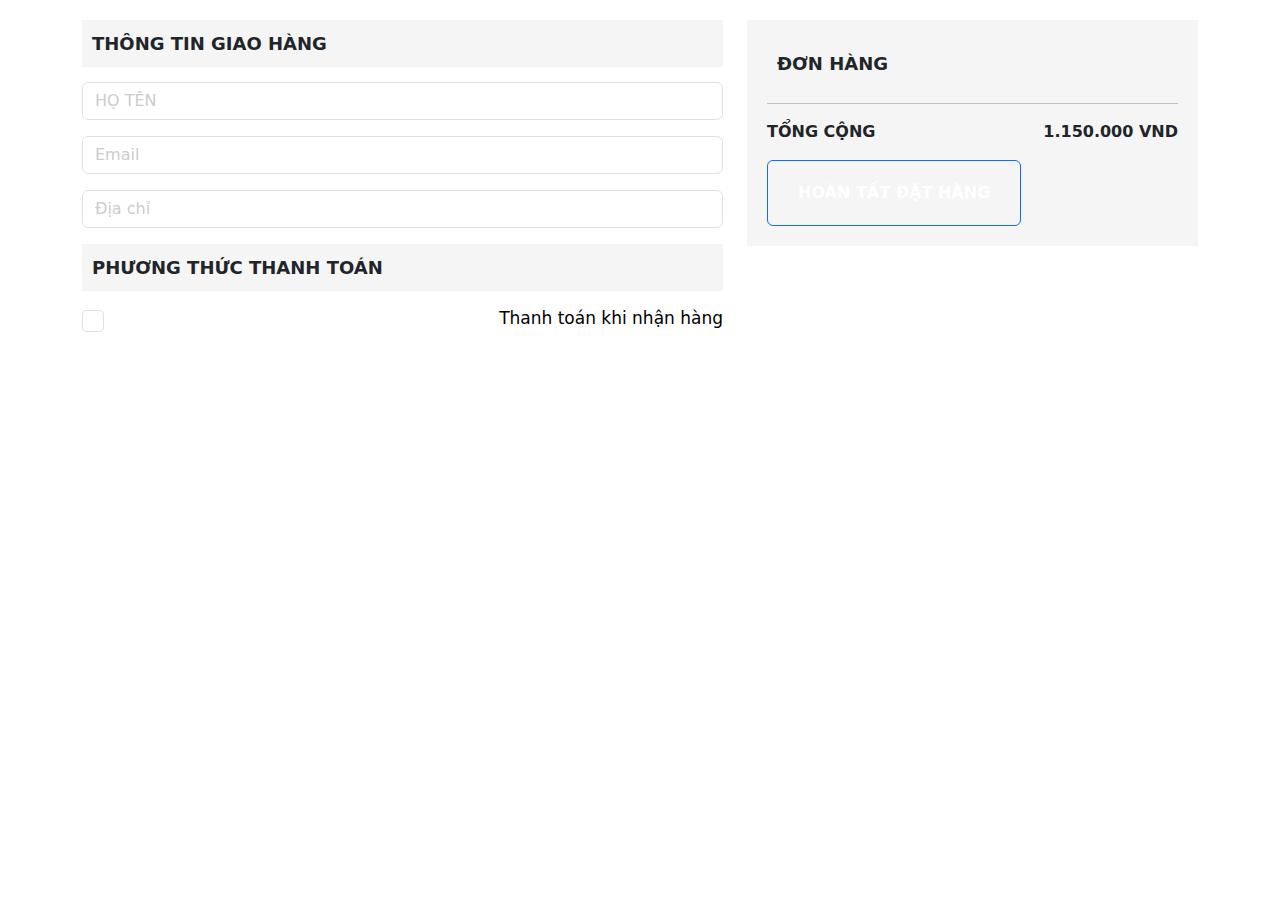
<file: test.html>
<!DOCTYPE html>
<html lang="en">
  <head>
    <meta charset="utf-8" />
    <meta name="viewport" content="width=device-width, initial-scale=1, shrink-to-fit=no" />

    <!-- Bootstrap 5 -->
    <link
      href="https://cdn.jsdelivr.net/npm/bootstrap@5.3.3/dist/css/bootstrap.min.css"
      rel="stylesheet"
    />
    <link
      rel="stylesheet"
      href="https://cdnjs.cloudflare.com/ajax/libs/font-awesome/6.6.0/css/all.min.css"
    />
    <link rel="stylesheet" href="assets/css/pay.css" />

    <style>
      .container {
  margin-top: 20px;
}

.section-title {
  background-color: #f5f5f5;
  font-weight: bold;
  font-size: 18px;
  padding: 10px;
}

.order-summary {
  background-color: #f5f5f5;
  padding: 20px;
}

.order-summary .total {
  color: var(--color-one);
  font-weight: bold;
}

.order-summary .btn {
  background-color: var(--color-one);
  color: white;
  font-weight: bold;
  padding: 20px 30px;
}

.order-summary .btn:hover {
  opacity: 0.8;
}

.order-summary .order-infor {
  display: flex;
  align-items: center;
}

.order-summary .order-infor .media-left {
  margin-right: 20px;
}

.order-summary .order-infor .item-content p {
  margin-bottom: 5px;
}

.form-control::placeholder {
  color: #ccc;
}

.form-control {
  margin-top: 15px;
  margin-bottom: 15px;
}

.form-check {
  margin-top: 15px;
  margin-bottom: 15px;
  display: flex;
  justify-content: space-between;
}

.form-check .delivery-fee {
  color: #000000;
  font-weight: 500;
  font-size: 18px;
}

.form-check-label {
  font-size: 17px;
  color: black;
  font-weight: 450;
  margin-left: 40px;
  margin-top: 0;
  margin-bottom: 15px;
}

.form-check-input {
  padding: 10px;
}

.modal-content {
  text-align: center;
  background-color: #ffffff;
  border-radius: 10px;
  box-shadow: 0 4px 6px rgba(0, 0, 0, 0.1);
  padding: 20px;
}
.success-icon {
  font-size: 60px;
  color: #28a745;
}
.success-message {
  color: #333;
  font-size: 20px;
  font-weight: bold;
  margin: 10px 0;
}
.sub-message {
  color: #666;
  font-size: 16px;
  margin: 10px 0;
}
.btn-custom {
  margin: 10px 5px;
  padding: 10px 20px;
  font-size: 16px;
}
.btn-outline-custom {
  border-color: #cccccc;
  color: #666666;
}
.btn-outline-custom:hover {
  background-color: #f1f1f1;
}
.btn-primary-custom {
  background-color: #ff6600;
  border-color: #ff6600;
  color: #fff;
}
.btn-primary-custom:hover {
  background-color: #e65c00;
  border-color: #e65c00;
}

    </style>

    <title>Pay E-Tech</title>
  </head>
  <body>
    <!-- Main Content -->
    <main>
      <div class="container">
        <div class="row">
          <!-- Left Column -->
          <div class="col-md-7">
            <div class="section-title">THÔNG TIN GIAO HÀNG</div>
            <form>
              <!-- Form Inputs -->
              <div class="mb-3">
                <input type="text" class="form-control" placeholder="HỌ TÊN" required />
              </div>
              <div class="mb-3">
                <input type="email" class="form-control" placeholder="Email" required />
              </div>
              <div class="mb-3">
                <input type="text" class="form-control" placeholder="Địa chỉ" required />
              </div>
            </form>
            <div class="section-title">PHƯƠNG THỨC THANH TOÁN</div>
            <form>
              <div class="form-check mb-3">
                <input class="form-check-input" type="checkbox" id="payMethod1" />
                <label class="form-check-label" for="payMethod1">Thanh toán khi nhận hàng</label>
              </div>
            </form>
          </div>

          <!-- Right Column -->
          <div class="col-md-5">
            <div class="order-summary">
              <div class="section-title">ĐƠN HÀNG</div>
              <hr />
              <div class="d-flex justify-content-between total">
                <span>TỔNG CỘNG</span>
                <span>1.150.000 VND</span>
              </div>
              <button id="submitOrder" class="btn btn-block mt-3 btn-primary">
                HOÀN TẤT ĐẶT HÀNG
              </button>
            </div>
          </div>
        </div>
      </div>
    </main>

    <!-- Modal -->
    <div class="modal fade" id="successModal" tabindex="-1" aria-hidden="true">
      <div class="modal-dialog">
        <div class="modal-content">
          <div class="success-icon">
            <i class="fas fa-check-circle"></i>
          </div>
          <div class="success-message">Đặt hàng thành công!</div>
          <div class="sub-message">Chúng tôi sẽ liên hệ Quý khách để xác nhận đơn hàng trong thời gian sớm nhất!</div>
          <div>
            <button class="btn btn-outline-custom btn-custom" onclick="window.location.href='order-detail.html';">Xem chi tiết đơn hàng</button>
            <button class="btn btn-primary-custom btn-custom" data-bs-dismiss="modal">Tiếp tục mua hàng</button>
          </div>
        </div>
      </div>
    </div>

    <!-- JavaScript -->
    <script
      src="https://cdn.jsdelivr.net/npm/bootstrap@5.3.3/dist/js/bootstrap.bundle.min.js"
    ></script>
    <script>
      document.getElementById('submitOrder').addEventListener('click', function () {
        const modal = new bootstrap.Modal(document.getElementById('successModal'));
        modal.show();
      });
    </script>
  </body>
</html>
</file>
<file: assets/css/base.css>
@import url('https://fonts.googleapis.com/css2?family=Montserrat:ital,wght@0,100..900;1,100..900&display=swap');

:root {
    --color-one: #E74C3C;
    --color-two: #FFD612;
    --color-text: #717171;

    --font: "Montserrat", serif;
}

* {
    margin: 0;
    padding: 0;
    box-sizing: border-box;
}

html {
    scroll-behavior: smooth;
  }

body {
    font-family: var(--font);
    font-weight: 300;
    font-style: normal;
    overflow-x: hidden;
}

a {
    text-decoration: none;
    color: #000000;
}

a:hover {
    color: #000000;
}

img {
    width: 100%;
}

ul,
li {
  list-style: none;
  padding: 0;
  margin: 0;
}

.container {
    max-width: 1340px !important;
  }
</file>
<file: assets/css/home.css>
/* Header */
.sticky {
  position: fixed;
  top: 0;
  left: 0;
  right: 0;
  box-shadow: 0 5px 16px rgba(0, 0, 0, 0.1);
  backdrop-filter: blur(10px);
  animation: slideDown 0.35s ease-out;
  z-index: 99999;
}
/* Header Top */
/* Logo */
.header-top .col-lg-2.col-md-12.col-sm-12.col-12 {
  padding: 10px;
}
.header-top .logo img {
  width: 85%;
  object-fit: cover;
}

/* Search Bar */
.header-top .form-search {
  height: 100%;
}

.header-top .search-bar {
  height: 100%;
  align-items: center;
  width: 93%;
}

.header-top .search-bar .search {
  padding: 15px;
  padding-left: 15px;
  width: 100%;
  height: calc(100% - 10px);
  border-radius: 8px;
  border-top-right-radius: 0px;
  border-bottom-right-radius: 0px;
  border: 1px solid #e0e0e0;
  outline: none;
}

.header-top .search-bar .button-search {
  border-radius: 8px;
  border-top-left-radius: 0px;
  border-bottom-left-radius: 0px;
  background-color: var(--color-one);
  color: #ffffff;
  border: none;
  padding: 0 10px;
  width: 150px;
  height: calc(100% - 10px);
  transition: 0.3s;
}

.header-top .search-bar .button-search:hover {
  background-color: var(--color-two);
  color: #000000;
}

/* Header Top Right */
.header-top .header-top-right {
  display: flex;
  justify-content: end;
  align-items: center;
  height: 100%;
}

.header-top .header-top-right .login-infor a {
  text-decoration: none;
}

.header-top .header-top-right .login-infor .login {
  margin-right: 30px;
}

.header-top .header-top-right .login-infor .login,
.header-top .header-top-right .cart-infor .cart {
  position: relative;
  display: flex;
  justify-content: center;
  align-items: center;
  gap: 5px;
  font-weight: 400;
  cursor: pointer;
  user-select: none;
  transition: 0.3s;
  color: #000000;
  width: 136px;
}

.header-top .header-top-right .login-infor .login i,
.header-top .header-top-right .cart-infor .cart i {
  display: flex;
  font-size: 40px;
}

.header-top .header-top-right .login-infor .login:hover {
  color: var(--color-one);
}

.header-top .header-top-right .login-infor .cart-infor {
  margin-left: 15px;
}

.header-top .header-top-right .cart-infor {
  position: relative;
  width: 50%;
}

.header-top .header-top-right .cart:hover .cart-title,
.header-top .header-top-right .cart:hover .cart-icon {
  color: var(--color-one);
}

.header-top .header-top-right .cart .cart-icon {
  position: relative;
}

.header-top .header-top-right .cart .cart-icon .cart-count {
  position: absolute;
  display: flex;
  justify-content: center;
  align-items: center;
  top: 5px;
  right: -5px;
  transform: translateY(-50%);
  background-color: var(--color-one);
  color: #ffffff;
  height: 20px;
  width: 20px;
  font-size: 11px;
  border-radius: 999px;
}

@media (max-width: 992px) {
  .header-top .logo img {
    width: 50%;
    object-fit: cover;
    transform: translateX(50%);
  }

  .header-top-right {
    margin-top: 10px;
  }
}

/* End Header Top */

/* Header Bottom */
.header-bottom {
  background-color: var(--color-one);
}

.navbar {
  padding: 0;
}

.navbar-nav {
  margin-left: 0;
  text-align: center;
  position: relative;
  z-index: 999998;
}

.navbar-nav .nav-item {
  margin-left: 20px;
  transition: 0.3s;
  background-color: var(--color-one);
}

.navbar-nav .nav-item:hover {
  filter: brightness(110%);
}

.navbar-nav .nav-link {
  font-size: 16px;
  color: #ffffff;
  transition: color 0.3s ease;
  text-transform: uppercase;
  padding: 20px;
}

#navbarDropdown {
  background-color: #000;
  border-radius: 3px;
}

.navbar-nav .dropdown-menu {
  position: absolute;
  top: 100%;
  left: 0;
  min-width: 100%;
  transform: none;
  padding: 0;
}

.navbar-nav .dropdown-item {
  font-size: 15px;
  padding: 8px 15px;
  color: #000;
}

.navbar-nav .dropdown-item:hover {
  background-color: var(--color-one);
  color: #ffffff;
}

.navbar-toggler {
  border: none;
  background-color: transparent;
}

.navbar-toggler i {
  color: #ffffff;
  font-size: 30px;
}

.navbar-toggler {
  position: absolute;
  right: 10px;
  top: 10px;
}

/* Responsive Navbar */
@media (max-width: 991px) {
  .navbar-nav .nav-link {
    font-size: 14px;
  }
}

@media (max-width: 767px) {
  .navbar-collapse {
    text-align: center;
  }

  .navbar-toggler {
    position: absolute;
    top: 10px;
    right: 10px;
  }
}
/* End Header Bottom */
/* End Header */

/* Banner */
.banner {
  width: 100%;
}

span.carousel-control-prev-icon {
  padding: 20px;
  margin-left: -110px;
  display: none;
}

span.carousel-control-next-icon {
  padding: 20px;
  margin-right: -110px;
  display: none;
}

.banner:hover span.carousel-control-prev-icon {
  background-size: 23px;
  background-color: #000000;
  border-radius: 500px;
  padding: 20px;
  margin-left: -110px;
  display: inline;
}

.banner:hover span.carousel-control-next-icon {
  background-size: 23px;
  background-color: #000000;
  border-radius: 500px;
  padding: 20px;
  margin-right: -110px;
  display: inline;
}
/* End Banner */

/* Feature Style */
.feature-style {
  padding: 30px 0;
}

.feature-style .feature-item img {
  height: 150px;
  width: 100%;
  object-fit: cover;
}

.feature-style .feature-item {
  border-radius: 5px;
  overflow: hidden;
  cursor: pointer;
}

.feature-style .feature-item .scale-effect {
  transform: scale(1);
  transition: 0.3s;
}

.feature-style .feature-item .scale-effect:hover {
  transform: scale(1.1);
}

@media (max-width: 992px) {
  .feature-style .feature-item {
    margin-top: 10px;
  }
}
/* End Feature Style */

/* Best Seller */
.best-seller {
  padding: 30px 0;
}

.best-seller .promo-text {
  color: var(--color-one);
  font-weight: 600;
  line-height: 140%;
  font-size: 20px;
}

.best-seller .product-title {
  font-size: 48px;
  font-weight: 700;
}

.best-seller .countdown .countdown-wrapper {
  position: relative;
}

.best-seller .countdown {
  position: absolute;
  right: 0;
  top: 50%;
  transform: translateY(-50%);
  display: flex;
  align-items: center;
  gap: 10px;
}

.best-seller .countdown .countdown-item {
  width: 50px;
  height: 50px;
  background-color: #f8f9fa;
  border-radius: 50%;
  display: flex;
  align-items: center;
  justify-content: center;
  font-size: 20px;
  font-weight: bold;
  color: #e74c3c;
}

.best-seller .countdown .countdown-separator {
  font-size: 24px;
  color: #333;
}
/* End Best Seller */

/* Trending Products */
.trending-product .product-card {
  padding: 0 !important;
}

.trending-product .product-card {
  border: 1px solid #e9ecef;
  border-radius: 10px;
  padding: 15px;
  background-color: #f8f9fa;
  transition: box-shadow 0.3s ease;
  height: 545px;
}

.trending-product .product-card:hover {
  box-shadow: 0 4px 20px rgba(0, 0, 0, 0.1);
}

.trending-product .product-card:hover img {
  transform: scale(1.1);
  transition: transform 0.3s ease;
}

.trending-product .product-card {
  overflow: hidden;
}

.trending-product .product-card .discount-badge {
  position: absolute;
  top: 15px;
  left: 15px;
  background-color: #e74c3c;
  color: #fff;
  padding: 4px 8px;
  font-size: 14px;
  border-radius: 5px;
  z-index: 1;
}

.trending-product .product-card .feature-thumbnail {
  overflow: hidden;
}

.trending-product .product-card .feature-thumbnail img {
  object-fit: cover;
  margin-bottom: 0;
  max-height: 200px;
  width: 100%;
}

.trending-product .product-content {
  padding: 16px 23px 24px;
}

.trending-product .product-content a {
  color: #1e1b1b;
  text-decoration: none;
  font-size: 18px;
  line-height: 140%;
  margin-top: 8px;
  margin-bottom: 8px;
  font-weight: 450;
}

.trending-product .product-content a:hover {
  color: var(--color-one);
}

.trending-product .product-content .stars {
  color: var(--color-two);
  margin-top: 8px;
  margin-bottom: 8px;
  font-size: 18px;
}

.trending-product .product-content .availability {
  color: #e74c3c;
  font-weight: bold;
  margin-bottom: 4px;
  font-size: 16px;
}

.trending-product .product-content .stock-bar {
  height: 5px;
  background-color: #e74c3c;
}

.trending-product .product-content .price {
  font-weight: bold;
  font-size: 20px;
  margin-top: 10px;
}

.trending-product .product-content .old-price {
  text-decoration: line-through;
  color: #999;
}

.trending-product .product-content .add-to-cart-btn {
  display: block;
  width: 100%;
  background-color: #ffc107;
  color: #000;
  border: none;
  padding: 10px;
  font-size: 16px;
  border-radius: 5px;
  cursor: pointer;
  transition: opacity 0.3s ease, transform 0.3s ease;
  opacity: 0;
  visibility: hidden;
  margin-top: 10px;
}

.trending-product .product-content .add-to-cart-btn i {
  margin-left: 8px;
}

.trending-product .product-card:hover .add-to-cart-btn {
  opacity: 1;
  visibility: visible;
}

.trending-product a {
  text-decoration: none;
}

.trending-product .btn-dark {
  background-color: var(--color-one);
  color: #fff;
  padding: 15px 35px;
  border-radius: 10px;
  font-size: 18px;
  font-weight: 500;
  display: inline-flex;
  align-items: center;
  justify-content: center;
  margin-right: 40px;
  width: auto;
  white-space: nowrap;
  height: 60px;
  margin-top: 30px;
  margin-bottom: 30px;
}

.trending-product .btn-dark:hover {
  background-color: var(--color-two);
  color: #000000;
}

.trending-product .btn-dark i {
  margin-left: 10px;
}

.trending-product .container {
  display: flex;
  flex-wrap: wrap;
  justify-content: center;
}
/* End Trending Products */

/* Banner Section */
.banner-section {
  padding: 30px 0;
}

.banner-section .container {
  background-color: var(--color-two);
  padding: 0 15px;
  background-clip: content-box;
  border-radius: 15px;
}

.banner-section .inner-content {
  color: #000000;
  font-size: 38px;
  font-weight: 500;
  display: flex;
  justify-content: center;
  align-content: center;
  position: relative;
  transform: translateY(33%);
}

.banner-section .inner-banner {
  display: flex;
  position: relative;
  height: 100px;
}

.banner-section .inner-banner .inner-image-1 {
  position: absolute;
  bottom: 0;
  left: 30px;
  width: 406px;
}

.banner-section .inner-banner .inner-image-2 {
  position: absolute;
  bottom: 80px;
  right: 245px;
  object-fit: cover;
  width: 165px;
  height: auto;
  display: flex;
}

.banner-section .inner-banner .inner-image-2 a {
  text-decoration: none;
}

.banner-section .inner-banner .inner-image-2 .btn-dark {
  background-color: #000000;
  color: #fff;
  padding: 15px 35px;
  border-radius: 10px;
  font-size: 18px;
  font-weight: 500;
  display: inline-flex;
  align-items: center;
  justify-content: center;
  margin-right: 40px;
  width: auto;
  white-space: nowrap;
  height: 60px;
  margin-top: 80px;
}

.banner-section .inner-banner .inner-image-2 .btn-dark:hover {
  background-color: #fff;
  color: #000000;
}

.banner-section .inner-banner .inner-image-2 .btn-dark i {
  margin-left: 10px;
}

.banner-section .container:hover img {
  transform: scale(1.1);
  transition: transform 0.3s ease;
}

.banner-section .container {
  overflow: hidden;
}

@media (max-width: 992px) {
  .banner-section {
    display: none;
  }
}
/* End Banner Section */

/* Popular Categories */
.popular-categories {
  padding: 30px 0;
}

.popular-categories .section-title {
  color: var(--color-one);
  font-size: 20px;
  font-weight: 500;
}

.popular-categories .main-title {
  font-size: 40px;
  font-weight: bold;
}

.popular-categories .description {
  color: #6c757d;
  margin-top: 1rem;
  margin-bottom: 2rem;
}

.popular-categories .btn-custom {
  background-color: var(--color-one);
  color: white;
  border-radius: 0.5rem;
  padding: 0.75rem 1.5rem;
  font-size: 20px;
  font-weight: 400;
}

.popular-categories .btn-custom i {
  margin-left: 0.5rem;
}

.popular-categories .btn-custom:hover {
  background-color: var(--color-two);
  color: #000000;
}

.popular-categories .category-card {
  background-color: #fff;
  padding: 15px;
  border-radius: 10px;
  box-shadow: 0px 0px 10px rgba(0, 0, 0, 0.1);
  transition: transform 0.3s ease;
  text-align: center;
  margin-bottom: 20px;
}

.popular-categories .category-card a {
  text-decoration: none;
}

.popular-categories .category-card i {
  color: var(--color-one);
  font-size: 20px;
  margin-bottom: 1rem;
}

.popular-categories .category-card p {
  font-size: 16px;
  text-align: center;
  margin-bottom: 0.5rem;
}

.popular-categories .category-card h6 {
  font-weight: 400;
  font-size: 17px;
}

.popular-categories .category-card .icon-wrapper {
  width: 72px;
  height: 72px;
  background-color: #f3f4f8;
  border-radius: 50%;
  display: inline-flex;
  justify-content: center;
  align-items: center;
}

.popular-categories .category-card .icon-wrapper img {
  width: 24px;
  height: 24px;
  border: none;
  border-radius: 0;
  box-shadow: none;
  object-fit: cover;
}

.popular-categories .category-card:hover {
  background-color: var(--color-one);
  color: #ffffff;
}
.popular-categories .category-card:hover h6 {
  color: #ffffff;
}

.popular-categories .category-card:hover .icon-wrapper {
  background-color: var(--color-two);
}

@media (max-width: 768px) {
  .popular-categories .btn {
    margin-bottom: 25px;
  }
}
/* End Popular Categories */

/* New Products */
.new-product {
  padding: 30px 0;
}

.new-product .container {
  display: flex;
  justify-content: space-between;
  padding: 0;
}

.new-product .content {
  margin-top: 30px;
}

.new-product .highlight {
  background-color: #132bb3;
  color: white;
  border-radius: 10px;
  overflow: hidden;
  text-align: center;
  height: 494px;
}

.new-product .highlight img {
  width: 108%;
  height: 43%;
}

.new-product .highlight:hover img {
  transform: scale(1.1);
  transition: transform 1.5s ease;
}

.new-product .highlight h4 {
  font-size: 18px;
  color: var(--color-two);
}

.new-product .highlight h1 {
  font-size: 36px;
  font-weight: 600;
}

.new-product .highlight i {
  margin-left: 10px;
}

.new-product .highlight button {
  background-color: var(--color-two);
  padding: 15px 35px;
  border-radius: 10px;
  font-size: 18px;
  font-weight: 500;
  display: inline-flex;
  align-items: center;
  justify-content: center;
  width: auto;
  white-space: nowrap;
  height: 60px;
  margin-top: 30px;
  margin-bottom: 30px;
}

.new-product .highlight button:hover {
  background-color: #000000;
  color: #ffffff;
}

.new-product .underline {
  width: 100%;
  height: 1px;
  background: linear-gradient(to right, var(--color-one) 20%, #b5b9b9 20%);
  margin-top: 15px;
  margin-bottom: 40px;
}

.new-product .highlight .banner-img {
  position: relative;
  bottom: -21px;
  left: -16px;
}

.new-product .highlight .banner-img img {
  width: 110%;
}

.new-product h3 {
  font-size: 35px;
}

.new-product .product-item {
  display: flex;
  align-items: center;
  margin-bottom: 40px;
  padding: 10px;
  border: 1px solid #e0e0e0;
  border-radius: 10px;
}

.new-product .product-item img {
  width: 60px;
  height: 60px;
  margin-right: 30px;
}

.new-product .product-item .details {
  flex-grow: 1;
}
.new-product .product-item .details a {
  font-size: 18px;
  color: #000;
  text-decoration: none;
  font-weight: 400;
  margin-bottom: 5px;
}

.new-product .product-item .details i {
  color: #b5b9b9;
  margin-top: 5px;
}

.new-product .product-item .details .price {
  display: flex;
  align-items: center;
  margin-top: 5px;
}

.new-product .product-item .details .old-price {
  font-size: 16px;
  color: #ffcc00;
  text-decoration: line-through;
  margin-right: 15px;
}
.new-product .product-item .details .new-price {
  font-size: 18px;
  color: #000;
  font-weight: 450;
}

.new-product .product-item .details .add-to-cart-btn {
  display: block;
  width: 100%;
  background-color: #ffc107;
  color: #000;
  border: none;
  padding: 10px;
  font-size: 16px;
  border-radius: 5px;
  cursor: pointer;
  transition: opacity 0.3s ease, transform 0.3s ease;
  opacity: 0;
  display: none;
  margin-top: 10px;
}

.new-product .product-item .details .add-to-cart-btn i {
  margin-left: 8px;
}

.new-product .product-item:hover {
  box-shadow: 0 0 10px rgba(0, 0, 0, 0.1);
}

.new-product .product-item:hover .add-to-cart-btn {
  opacity: 1;
  display: inline-block;
}

.new-product .product-item:hover .price {
  display: none;
}

.new-product .product-item .details .add-to-cart-btn:hover {
  opacity: 0.8;
  transform: scale(1.01);
}

@media (max-width: 992px) {
  .new-product .product-item .details .price {
    display: flex;
    flex-direction: column;
    align-items: start;
  }

  .new-product .col-md-6 h3:nth-child(2) {
    margin-bottom: 57px;
  }
}

@media (max-width: 825px) {
  .new-product .highlight img {
    width: 108%;
    height: 29%;
  }
}

@media (max-width: 767px) {
  .new-product .container {
    flex-direction: column;
  }

  .new-product .product-item .details .price {
    display: flex;
    flex-direction: column;
  }

  .new-product .highlight img {
    height: 50%;
  }

  .new-product .highlight {
    margin-bottom: 20px;
  }
  
}
/* End New Products */

/* Blog */
.blog {
  margin-bottom: 30px;
  margin-top: 10px;
}

.blog .blog-title h4 {
  color: var(--color-one);
  font-size: 18px;
  font-weight: 500;
}

.blog .blog-title h2 {
  font-size: 45px;
  font-weight: 500;
}

.blog .blog-wrapper {
  padding: 30px;
  border: 1px solid #f0f0f0;
  border-radius: 12px;
}

.blog .blog-wrapper .blog-image {
  border-radius: 8px;
  overflow: hidden;
}

.blog .blog-wrapper .blog-image img {
  transition: 0.3s;
}

.blog .blog-wrapper .blog-image img:hover {
  transform: scale(1.1);
}

.blog .blog-wrapper .blog-date,
.blog-title {
  margin-top: 10px;
}

.blog .blog-wrapper .blog-title a {
  transition: 0.3s;
  text-decoration: none;
  font-size: 25px;
  font-weight: 500;
}

.blog .blog-wrapper .blog-title:hover a {
  color: var(--color-one);
}

.blog .blog-wrapper .blog-list {
  display: flex;
  flex-direction: column;
  justify-content: space-between;
  height: 100%;
}

.blog .blog-wrapper .blog-list .blog-item {
  display: flex;
  justify-content: flex-start;
  align-items: flex-start;
  gap: 15px;
}

.blog .blog-wrapper .blog-list .blog-item-image {
  border-radius: 8px;
  overflow: hidden;
  width: 20%;
  border: 1px solid #000;
}

.blog .blog-wrapper .blog-list .blog-item-image img {
  transition: 0.3s;
}

.blog .blog-wrapper .blog-list .blog-item-image img:hover {
  transform: scale(1.05);
}

.blog .blog-wrapper .blog-list .blog-item-detail {
  width: 80%;
}

.blog .blog-wrapper .blog-list .blog-item-title {
  white-space: initial;
  overflow: hidden;
  display: -webkit-box;
  font-size: 18px;
  font-weight: 400;
}

.blog .blog-wrapper .blog-list .blog-item-title a {
  transition: 0.3s;
  text-decoration: none;
}

.blog .blog-wrapper .blog-list .blog-item-title a:hover {
  color: var(--color-one);
}

.blog .blog-wrapper .blog-list .blog-item-date {
  font-size: 12px;
}

@media (max-width: 992px) {
  .tab-content .blog-item {
    margin-top: 10px;
  }
}
/* End Blog */

/* Footer */
.footer .newsletter-group {
  background-color: #f0f0f0;
  padding: 36px 0;
}
.footer .newsletter-group .newsletter-inner {
  display: flex;
  justify-content: space-between;
  align-items: center;
}
.footer .newsletter-group .newsletter-title {
  padding: 10px 0;
}
.footer .newsletter-group .newsletter-title h3 {
  color: #111;
  font-size: 24px;
  font-weight: 500;
  margin-bottom: 5px;
  text-transform: capitalize;
}
.footer .newsletter-group .newsletter-title p {
  font-size: 16px;
  margin: 0;
}
.footer .newsletter-group .email-group {
  display: flex;
}
.footer .newsletter-group .email-box {
  background: #fff none repeat scroll 0 0;
  border: medium none;
  border-radius: 5px;
  color: #a6a6a6;
  font-size: 14px;
  height: 56px;
  padding: 0 15px;
  position: relative;
  vertical-align: middle;
  width: 450px;
  outline: none;
}
.footer .newsletter-group .btn-newsletter {
  background-color: var(--color-one);
  border: medium none;
  border-radius: 0 5px 5px 0;
  color: #ffffff;
  cursor: pointer;
  font-size: 16px;
  font-weight: 600;
  padding: 0 23px;
  display: inline-block;
  text-transform: capitalize;
  transition: 0.3s;
}
.footer .newsletter-group .btn-newsletter:hover {
  background-color: #000000;
}
.footer-bottom {
  padding: 50px 0;
  padding-bottom: 0;
}
.footer .footer-logo img {
  width: 45%;
}
.footer .widget-title {
  font-weight: 600;
  font-size: 25px;
}
.footer .widget-body {
  font-size: 15px;
}
.footer .link-list .link-item {
  transition: 0.3s;
  margin-bottom: 5px;
}
.footer .link-list .link-item:hover {
  transform: translateX(10px);
}
.footer .link-list .link-item:hover a {
  color: #23b55c;
}
.footer-copyright {
  width: 100%;
  text-align: center;
  padding: 10px;
  padding-top: 0;
}

@media (max-width: 992px) {
  .footer .newsletter-group .newsletter-inner {
    flex-direction: column;
  }
  .footer .newsletter-group .newsletter-inner .newsletter-title {
    text-align: center;
  }
  .footer .newsletter-group .newsletter-inner .newsletter-mail {
    width: 100%;
  }
  .footer .newsletter-group .newsletter-inner .newsletter-mail .btn-newsletter {
    line-height: normal;
  }
  .footer .newsletter-group .newsletter-mail .email-box {
    width: 100% !important;
  }
  .footer-bottom {
    padding-top: 20px;
  }
  .footer-bottom .footer-single-widget {
    margin-bottom: 15px;
  }
}
@media (max-width: 576px) {
  .footer .newsletter-group .newsletter-inner {
    flex-direction: column;
  }
  .footer .newsletter-group .newsletter-inner .newsletter-title {
    text-align: center;
  }
  .footer .newsletter-group .newsletter-inner .newsletter-mail {
    width: 100%;
  }
  .footer .newsletter-group .newsletter-inner .newsletter-mail .btn-newsletter {
    line-height: normal;
  }
  .footer .newsletter-group .newsletter-mail .email-box {
    width: 100% !important;
  }
  .footer-bottom {
    padding-top: 20px;
  }
  .footer-bottom .footer-single-widget {
    margin-bottom: 15px;
  }
}

/* Hiệu ứng thêm vào giỏ hàng */
.cart-notification {
  position: fixed;
  top: 20px;
  right: 10px;
  z-index: 111111;
  background: linear-gradient(to right, rgb(255, 136, 0), var(--color-two));
  color: #fff;
  padding: 10px 20px;
  border-radius: 5px;
  font-size: 16px;
  opacity: 0;
  visibility: hidden;
  transition: opacity 0.3s ease, visibility 0.3s ease;
}

.product-card.active .cart-notification {
  opacity: 1;
  visibility: visible;
}

.product-item.active .cart-notification {
  opacity: 1;
  visibility: visible;
}
</file>
<file: assets/css/cart-detail.css>
.cart-detail {
  margin: 25px 0;
}

.main-cart-detail {
  border-radius: 8px;
  border: 1px solid #f0f0f0;
  padding: 10px;
}
.main-cart-detail .cart-detail-title {
  margin: 10px 0;
}
.main-cart-detail .media-line-item {
  position: relative;
  display: flex;
  flex-direction: row;
  justify-content: space-between;
  align-items: center;
  padding: 15px 10px;
}
.main-cart-detail .media-line-item + .media-line-item {
  border-top: 1px solid #f1f1f1;
}

.table-cart {
  border-radius: 8px;
  border: 1px solid #f0f0f0;
}

.media-left {
  flex: 0 0 80px;
  max-width: 80px;
  padding: 0;
  position: relative;
  display: block;
}
.media-left .item-img {
  border: 1px solid #f0f0f0;
}
.media-left .item-remove {
  position: absolute;
  top: 0;
  left: 0;
  transform: translate(-30%, -30%);
  padding: 3px;
  background-color: #000000;
  cursor: pointer;
  border-radius: 100%;
}
.media-left .item-remove i {
  display: flex;
  color: #ffffff;
  font-size: 14px;
}

.media-right {
  flex: 1 1 auto;
  max-width: 1 1 auto;
  padding-left: 18px;
  padding-right: 18px;
}
.media-right .item-info {
  font-weight: 500;
  margin-bottom: 10px;
}
.media-right .item-info a {
  overflow: hidden;
  display: -webkit-box;
  transition: 0.3s;
}
.media-right .item-info a:hover {
  color: var(--color-one);
}
.media-right .item-price span {
  font-weight: 500;
  padding-right: 5px;
}

.media-total {
  text-align: right;
}
.media-total .item-qty {
  display: inline-block;
}
.media-total .item-qty .qty {
  width: 100%;
  display: flex;
}
.media-total .btn-qty {
  background: #fff;
  border: 1px solid #f3f4f4;
  cursor: pointer;
  font-weight: 600;
  font-size: 16px;
  outline: none;
  height: 40px;
  line-height: 40px;
  width: 40px;
  text-align: center;
  border-radius: 0;
  outline: none;
}
.media-total .quantity-input {
  background: #fff;
  font-weight: 600;
  height: 40px;
  line-height: 40px;
  width: 40px;
  padding: 0;
  text-align: center;
  border: 1px solid #f3f4f4;
  border-left: none;
  border-right: none;
  border-radius: 1px;
  outline: none;
}

.order-summary-wrapper {
  border-radius: 8px;
  border: 1px solid #f0f0f0;
}
.order-summary-wrapper .order-summary {
  padding: 15px;
}
.order-summary-wrapper .summary-title {
  font-size: 20px;
  font-weight: bold;
  margin-top: 10px;
  margin-bottom: 15px;
}
.order-summary-wrapper .summary-total {
  display: flex;
  justify-content: space-between;
  align-items: center;
  font-weight: 500;
  padding-top: 10px;
  border-top: 1px solid #f0f0f0;
  margin-bottom: 10px;
}
.order-summary-wrapper .summary-button {
  padding-top: 10px;
  border-top: 1px solid #f0f0f0;
}
.order-summary-wrapper .btn-checkout {
  display: block;
  text-align: center;
  background-color: var(--color-one);
  color: #ffffff;
  padding: 10px 0;
  transition: 0.3s;
}
.order-summary-wrapper .btn-checkout:hover {
  background-color: var(--color-two);
  color: #000000;
}
.order-summary-wrapper .summary-button a {
  text-decoration: none;
}

.modal {
  transform: scale(0);
  transform-origin: center;
  transition: 0.5s;
}

.modal.show {
  transform: scale(1);
}

@media (max-width: 830px) {
  .media-left {
    flex: 0 0 60px;
    max-width: 60px;
  }
  .media-right {
    padding: 0 5px;
  }
  .media-right .item-info {
    font-size: 14px;
  }
  .media-total {
    font-size: 14px;
  }
  .media-total .btn-qty {
    height: 20px;
    line-height: 20px;
    width: 20px;
  }
  .media-total .quantity-input {
    height: 20px;
    line-height: 20px;
    width: 20px;
  }
}

@media (max-width: 633px) {
  .media-line-item {
    flex-wrap: wrap;
  }

  .media-total {
    margin-top: 10px;
    margin-left: 65px;
  }
}
</file>
<file: assets/css/contact.css>
.contact-section {
  margin-top: 50px;
  margin-bottom: 50px;
}

.contact-section h2 {
  font-size: 30px;
  margin-bottom: 20px;
}

.contact-section h3 {
  font-size: 30px;
  margin-bottom: 20px;
}

.contact-section .form-control {
  border: 1px solid #ccc;
  border-radius: 0;
  box-shadow: none;
  padding: 15px;
  margin-bottom: 20px;
}

.contact-section .btn {
  background-color: var(--color-one);
  color: white;
  border-radius: 0;
  padding: 10px 20px;
}

.contact-section .btn i {
  margin-right: 8px;
}

.contact-section .btn:hover {
  background-color: var(--color-two);
  color: #000000;
} 

.contact-info {
  background-color: var(--color-one);
  color: white;
  padding: 40px;
}

.contact-info .info-item {
  margin-bottom: 20px;
  display: flex;
  align-items: center;
}

.contact-info .info-item i {
  background-color: var(--color-two);
  color: #2c3e50;
  padding: 20px 20px;
  margin-right: 25px;
}

.contact-info .info-item strong {
  font-size: 25px;
  font-weight: 450;
  margin-bottom: 20px;
}

@media (max-width: 1228px) {
  .contact-info .info-item {
    display: block;
    max-width: 100%;
  }
}

@media (max-width: 992px) {
  .contact-section .col-md-4 {
    max-width: 100%;
    flex: 100%;
  }

  .contact-section .col-md-8 {
    max-width: 100%;
    flex: 100%;
  }

  .button {
    margin-bottom: 25px;
  }

  .contact-info .info-item {
    display: flex;
  }
}
</file>
<file: assets/css/login.css>
.form .container {
  display: flex;
  justify-content: space-between;
  padding: 50px;
}

.form .form-box {
  width: 45%;
}

.form .form-box h2 {
  font-size: 2rem;
  font-weight: bold;
}

.form .form-box label {
  font-size: 1rem;
  margin-top: 1px;
}

.form-box input[type="text"],
.form-box input[type="password"],
.form-box input[type="email"] {
  width: 100%;
  padding: 10px;
  margin-top: 5px;
  border: 1px solid #ccc;
  border-radius: 5px;
}

.form .form-box input[type="checkbox"] {
  margin-right: 10px;
  margin-top: 5px;
}

.form-box .form-check {
  display: flex;
  justify-content: space-between;
}

.form .form-box .btn {
  background-color: #e74c3c;
  color: white;
  border: none;
  padding: 10px 20px;
  margin-top: 20px;
  border-radius: 5px;
}

.form .form-box .btn:hover {
  background-color: #c0392b;
}

.form .form-box .forgot-password {
  margin-top: 0;
}

.form-box .forgot-password a {
  color: #7f8c8d;
  text-decoration: none;
}

.form .form-box .forgot-password a:hover {
  color: var(--color-one);
}

.form .form-box p {
  margin-top: 26px;
  margin-bottom: 1rem;
}

.form  .form-box .note {
  font-size: 0.9rem;
  color: #7f8c8d;
  margin-top: 25px;
}

@media (max-width: 513px) {
  .container {
    flex-direction: column;
  }

  .form .form-box {
    width: 100%;
  }

  .form .form-box .btn {
    margin-bottom: 25px;
  }
}
</file>
<file: assets/css/news.css>
.news {
  margin-top: 40px;
}

.news .card .card-img {
  overflow: hidden;
}

.news .card img:hover {
  transform: scale(1.1);
  transition: transform 0.3s ease;
}

.news .card-body .card-text  {
  display: flex;
  justify-content: space-between;
  margin-bottom: 15px;
  color: #B5B9B9;
}

.news .card-body a {
  text-decoration: none;
}

.news .card-body .card-title:hover {
  color: var(--color-one);
}

.news .card-body .btn {
  color: #B5B9B9;
  padding: 0;
}

.news .card-body .btn:hover {
  color: var(--color-one);
}

.news .search-bar {
  display: flex;
  margin-bottom: 40px;
  font-size: 15px;
}

.news .search-bar input {
  flex: 1;
  padding: 10px;
  border: 1px solid #ccc;
  border-radius: 4px 0 0 4px;
}

.news .search-bar button {
  padding: 0px 10px;
  border: none;
  background-color: var(--color-one);
  color: white;
  border-radius: 0 4px 4px 0;
}

.news .search-bar button:hover {
  opacity: 0.8
}

.news .related-posts {
  margin-top: 20px;
}

.news .related-posts h5 {
  border-bottom: 2px solid var(--color-one);
  padding-bottom: 10px;
  font-size: 25px;
  margin-bottom: 40px;
}

.news .related-posts .post-item {
  display: flex;
  align-items: center;
  margin-bottom: 25px;
  padding-bottom: 15px;
  border-bottom: 2px solid #ccc;
}

.news .related-posts .post-item img {
  width: 60px;
  height: 60px;
  object-fit: cover;
  margin-right: 10px;
}

.news .related-posts .post-item .post-info {
  flex: 1;
}

.news .related-posts .post-item .post-info a {
  text-decoration: none;
  color: #000000;
  font-weight: 450;
  font-size: 18px;
}

.news .related-posts .post-item .post-info a:hover {
  color: var(--color-one);
}

.news .related-posts .post-item .post-info small {
  display: block;
  color: #888;
  font-size: 14px;
}

.news .popular-categories h5 {
  border-bottom: 2px solid var(--color-one);
  padding-bottom: 10px;
  font-size: 25px;
  margin-bottom: 40px;
}

.news .popular-categories a {
  text-decoration: none;
}

.news .popular-categories a:hover {
  color: var(--color-one);
}

.news .popular-categories .inner-wrap {
  display: flex;
  justify-content: space-between;
  margin-bottom: 10px;
  font-size: 18px;
}

.news .popular-tag h5 {
  border-bottom: 2px solid var(--color-one);
  padding-bottom: 10px;
  font-size: 25px;
  margin-bottom: 40px;
}

.news .popular-tag .inner-wrap a {
  background-color: #f3f4f8;
  text-decoration: none;
  color: #2B2F3E;
  font-size: 18px;
  font-weight: 400;
  margin-right: 15px;
}

.news .popular-tag .inner-wrap a:hover {
  background-color: var(--color-two);
  color: var(--color-one);
}
</file>
<file: assets/css/pay.css>
.container {
  margin-top: 20px;
}

.header-bottom {
  position: relative;
  z-index: 1;
}

.section-title {
  background-color: #f5f5f5;
  font-weight: bold;
  font-size: 18px;
  padding: 10px;
}

.order-summary {
  background-color: #f5f5f5;
  padding: 20px;
}

.order-summary .total {
  color: var(--color-one);
  font-weight: bold;
}

.order-summary .btn {
  background-color: var(--color-one);
  color: white;
  font-weight: bold;
  padding: 20px 30px;
}

.order-summary .btn:hover {
  opacity: 0.8;
}

.order-summary .order-infor {
  display: flex;
  align-items: center;
}

.order-summary .order-infor .media-left {
  margin-right: 20px;
}

.order-summary .order-infor .item-content p {
  margin-bottom: 5px;
}

.form-control::placeholder {
  color: #ccc;
}

.form-control {
  margin-top: 15px;
  margin-bottom: 15px;
}

.form-check {
  margin-top: 15px;
  margin-bottom: 15px;
  display: flex;
  justify-content: space-between;
}

.form-check .delivery-fee {
  color: #000000;
  font-weight: 500;
  font-size: 18px;
}

.form-check-label {
  font-size: 17px;
  color: black;
  font-weight: 450;
  margin-left: 40px;
  margin-top: 0;
  margin-bottom: 15px;
}

.form-check-input {
  padding: 10px;
}

/* Modal */
.modal-content {
  text-align: center;
  background-color: #ffffff;
  border-radius: 10px;
  box-shadow: 0 4px 6px rgba(0, 0, 0, 0.1);
  padding: 20px;
}
.success-icon {
  font-size: 60px;
  color: #28a745;
}
.success-message {
  color: #333;
  font-size: 20px;
  font-weight: bold;
  margin: 10px 0;
}
.sub-message {
  color: #666;
  font-size: 16px;
  margin: 10px 0;
}
.btn-custom {
  margin: 10px 5px;
  padding: 10px 20px;
  font-size: 16px;
}
.btn-outline-custom {
  border-color: #cccccc;
  color: #666666;
}
.btn-outline-custom:hover {
  background-color: #f1f1f1;
}
.btn-primary-custom {
  background-color: var(--color-one);
  border-color: var(--color-one);
  color: #fff;
}
.btn-primary-custom:hover {
  background-color: var(--color-one);
  border-color: var(--color-one);
}
</file>
<file: assets/css/product-detail.css>
table {
  width: 100%;
  border-collapse: collapse;
  margin-top: 20px;
}
th,
td {
  padding: 10px;
  border-bottom: 1px solid #ddd;
}
th {
  text-align: left;
  font-weight: normal;
  color: #555;
}
td {
  color: #333;
}

.product-detail-wrapper {
  padding: 30px 0;
}

.product-detail {
  border-radius: 8px;
  border: 1px solid #f0f0f0;
  padding: 10px;
}
.product-detail-price {
  background: #fafafa;
  padding: 15px;
  border-radius: 4px;
  display: flex;
  align-items: center;
}
.product-detail-price .price-title {
  padding-right: 20px;
  font-weight: 500;
}
.product-detail-price .price {
  font-weight: bold;
  font-size: 20px;
  color: #fe4f19;
  padding-right: 10px;
}
.product-detail-price .price-old {
  color: #666;
}
.product-detail-quantity {
  margin-top: 10px;
  display: flex;
  align-items: center;
}
.product-detail-quantity .quantity-title {
  padding-right: 20px;
  font-weight: 500;
}
.product-detail-quantity .btn-qty {
  background: #fff;
  border: 1px solid #f3f4f4;
  cursor: pointer;
  font-weight: 600;
  font-size: 16px;
  outline: none;
  height: 40px;
  line-height: 40px;
  width: 40px;
  text-align: center;
  border-radius: 0;
  outline: none;
}
.product-detail-quantity .quantity-input {
  background: #fff;
  font-weight: 600;
  height: 40px;
  line-height: 40px;
  width: 40px;
  padding: 0;
  text-align: center;
  border: 1px solid #f3f4f4;
  border-left: none;
  border-right: none;
  border-radius: 1px;
}
.product-detail-addToCart {
  display: flex;
  gap: 10px;
}
.product-detail-addToCart button {
  width: 100%;
  border-radius: 4px;
  padding: 12px 20px;
  outline: none;
  font-weight: 600;
  font-size: 15px;
}
.product-detail-addToCart .add-to-cart-btn {
  background: #fff;
  border: 1px solid var(--color-one);
  color: var(--color-one);
  transition: 0.3s;
}
.product-detail-addToCart .add-to-cart-btn:hover {
  background-color: var(--color-one);
  color: #fff;
}
.product-detail-addToCart .btn-buynow {
  background: var(--color-one);
  border: 1px solid var(--color-one);
  color: #fff;
  transition: 0.3s;
}
.product-detail-addToCart .btn-buynow a {
  color: #fff;
  text-decoration: none;
}
.product-detail-addToCart .btn-buynow a:active {
  color: #fff;
}
.product-detail-addToCart .btn-buynow a:link {
  color: #fff;
}

.product-detail-description {
  border: 1px solid #f0f0f0;
  border-radius: 8px;
  padding: 20px;
}
.product-detail-description .box-detail-title {
  margin-bottom: 20px;
}
.product-detail-description .box-detail-title h2 {
  margin-bottom: 10px;
  font-size: 16px;
  font-weight: 600;
  color: #000;
  text-transform: uppercase;
  display: inline-block;
  position: relative;
}
.product-detail-description .box-detail-title h2::before {
  content: "";
  position: absolute;
  width: 100%;
  height: 1px;
  background: #000;
  bottom: -11px;
}

@media (max-width: 576px) {
  .product-detail-price {
    margin-top: 10px;
  }
  .product-item .product-caption .btn-cart {
    padding: 0 20px !important;
  }
}

@media (max-width: 992px) {
  .header-top .header-top-right {
    justify-content: center;
  }
}
</file>
<file: assets/css/store.css>
/* Shop Sidebar */
.shop-sidebar-inner {
  border: 1px solid #f6f6f6;
  border-radius: 8px;
  overflow: hidden;
  padding: 21px 22px;
  box-shadow: 0 0 1px 1px rgba(0, 0, 0, 0.1);
}

.shop-sidebar-inner .sidebar-inner-title h3 {
  position: relative;
  font-size: 23px;
}

.shop-sidebar-inner .sidebar-inner-title hr {
  display: flex;
  align-items: center;
  gap: 10px;
  background-color: black;
}

.shop-sidebar-inner .checkbox-list-brand li,
.shop-sidebar-inner .checkbox-list-category li,
.shop-sidebar-inner .checkbox-list-price li {
  display: flex;
  align-items: center;
  gap: 10px;
  padding: 10px 0;
}

.shop-sidebar-inner .checkbox-list-brand input[type="checkbox"],
.shop-sidebar-inner .checkbox-list-category input[type="checkbox"],
.shop-sidebar-inner .checkbox-list-price input[type="checkbox"] {
  cursor: pointer;
  color: #ffffff;
  accent-color: var(--color-one);
  width: 20px;
  height: 20px;
}

.shop-sidebar-inner .checkbox-list-brand label,
.shop-sidebar-inner .checkbox-list-category label,
.shop-sidebar-inner .checkbox-list-price label {
  font-size: 16px;
  cursor: pointer;
  margin-bottom: 0;
}

@media (max-width: 992px) {
  .shop-wrapper .shop .col-lg-3 {
    display: none;
  }
}
/* End Shop Sidebar */

/* Shop Product */
.shop-product {
  margin-bottom: 30px;
}

.shop-product .product-card {
  padding: 0 !important;
}

.shop-product .product-card {
  border: 1px solid #e9ecef;
  border-radius: 10px;
  padding: 15px;
  background-color: #f8f9fa;
  transition: box-shadow 0.3s ease;
  height: 545px;
}

.shop-product .product-card:hover {
  box-shadow: 0 4px 20px rgba(0, 0, 0, 0.1);
}

.shop-product .product-card:hover img {
  transform: scale(1.1);
  transition: transform 0.3s ease;
}

.shop-product .product-card {
  overflow: hidden;
}

.shop-product .product-card .discount-badge {
  position: absolute;
  top: 15px;
  left: 15px;
  background-color: #e74c3c;
  color: #fff;
  padding: 4px 8px;
  font-size: 14px;
  border-radius: 5px;
  z-index: 1;
}

.shop-product .product-card .feature-thumbnail {
  overflow: hidden;
}

.shop-product .product-card .feature-thumbnail img {
  object-fit: cover;
  margin-bottom: 0;
  max-height: 200px;
  width: 100%;
}

.shop-product .product-content {
  padding: 16px 23px 24px;
}

.shop-product .product-content a {
  color: #1e1b1b;
  text-decoration: none;
  font-size: 18px;
  line-height: 140%;
  margin-top: 8px;
  margin-bottom: 8px;
  font-weight: 450;
}

.shop-product .product-content a:hover {
  color: var(--color-one);
}

.shop-product .product-content .stars {
  color: var(--color-two);
  margin-top: 8px;
  margin-bottom: 8px;
  font-size: 18px;
}

.shop-product .product-content .availability {
  color: #e74c3c;
  font-weight: bold;
  margin-bottom: 4px;
  font-size: 16px;
}

.shop-product .product-content .stock-bar {
  height: 5px;
  background-color: #e74c3c;
  margin-bottom: 10px;
}

.shop-product .product-content .price {
  font-weight: bold;
  font-size: 20px;
  margin-top: 10px;
}

.shop-product .product-content .old-price {
  text-decoration: line-through;
  color: #999;
}

.shop-product .product-card:hover .price {
  display: none;
}

.shop-product .product-card:hover .old-price {
  display: none;
}

.shop-product .product-content .add-to-cart-btn {
  display: block;
  width: 100%;
  background-color: #ffc107;
  color: #000;
  border: none;
  padding: 10px;
  font-size: 16px;
  border-radius: 5px;
  cursor: pointer;
  transition: opacity 0.3s ease, transform 0.3s ease;
  opacity: 0;
  display: none;
}

.shop-product .product-content .add-to-cart-btn i {
  margin-left: 8px;
}

.shop-product .product-card:hover .add-to-cart-btn {
  opacity: 1;
  display: inline-block;
}

.shop-product a {
  text-decoration: none;
}
</file>
